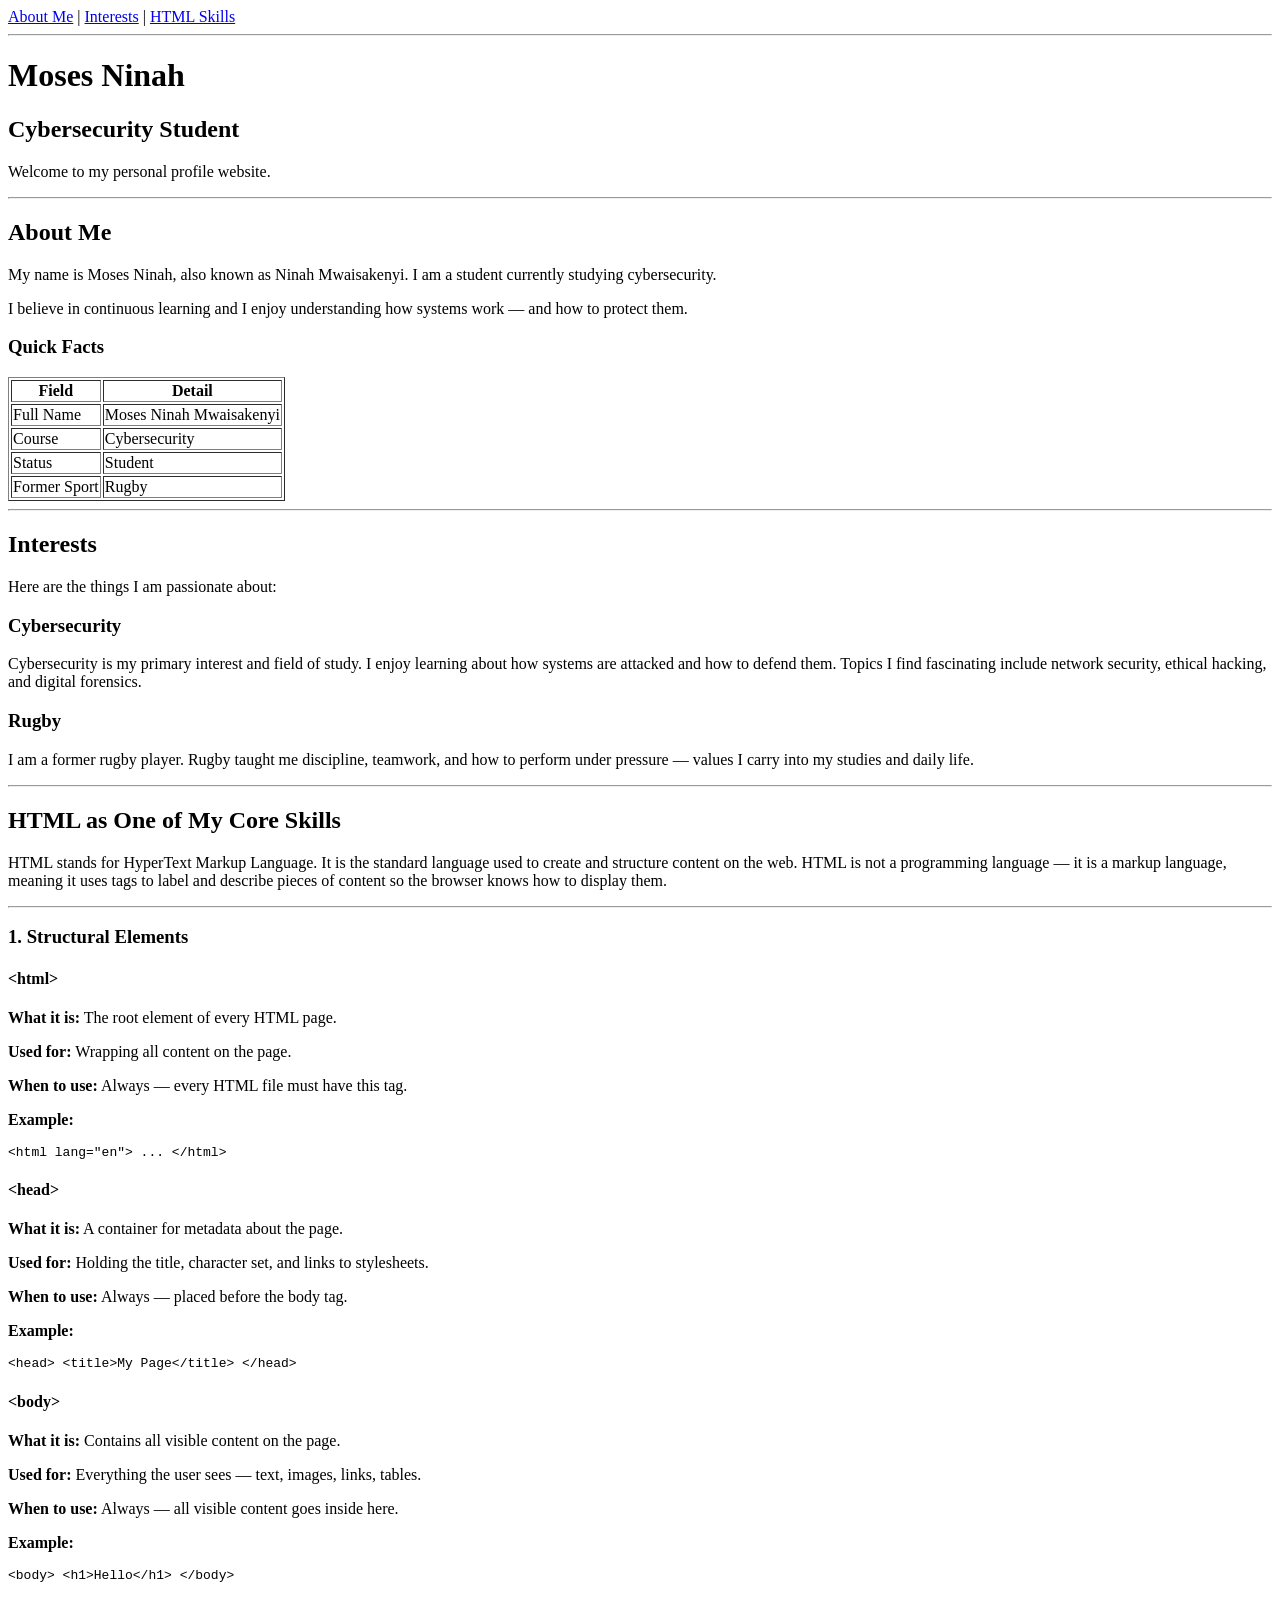
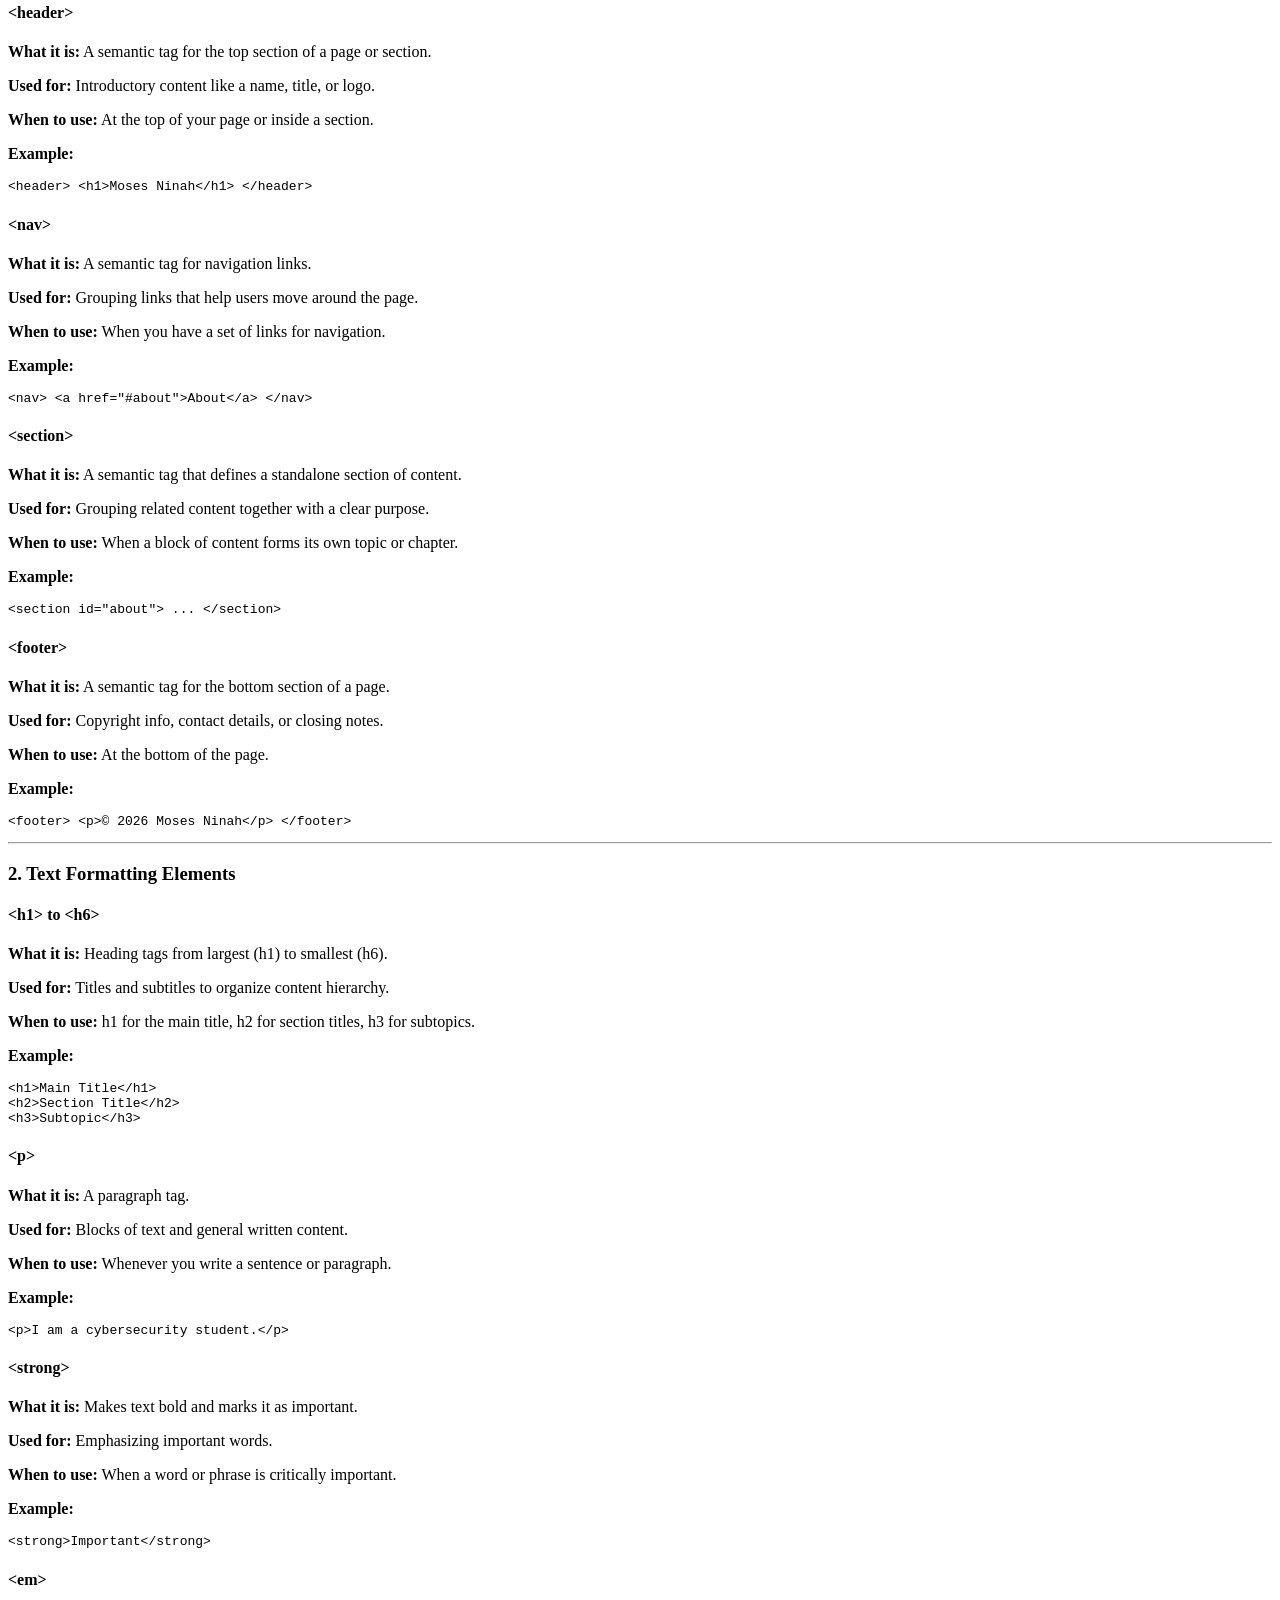
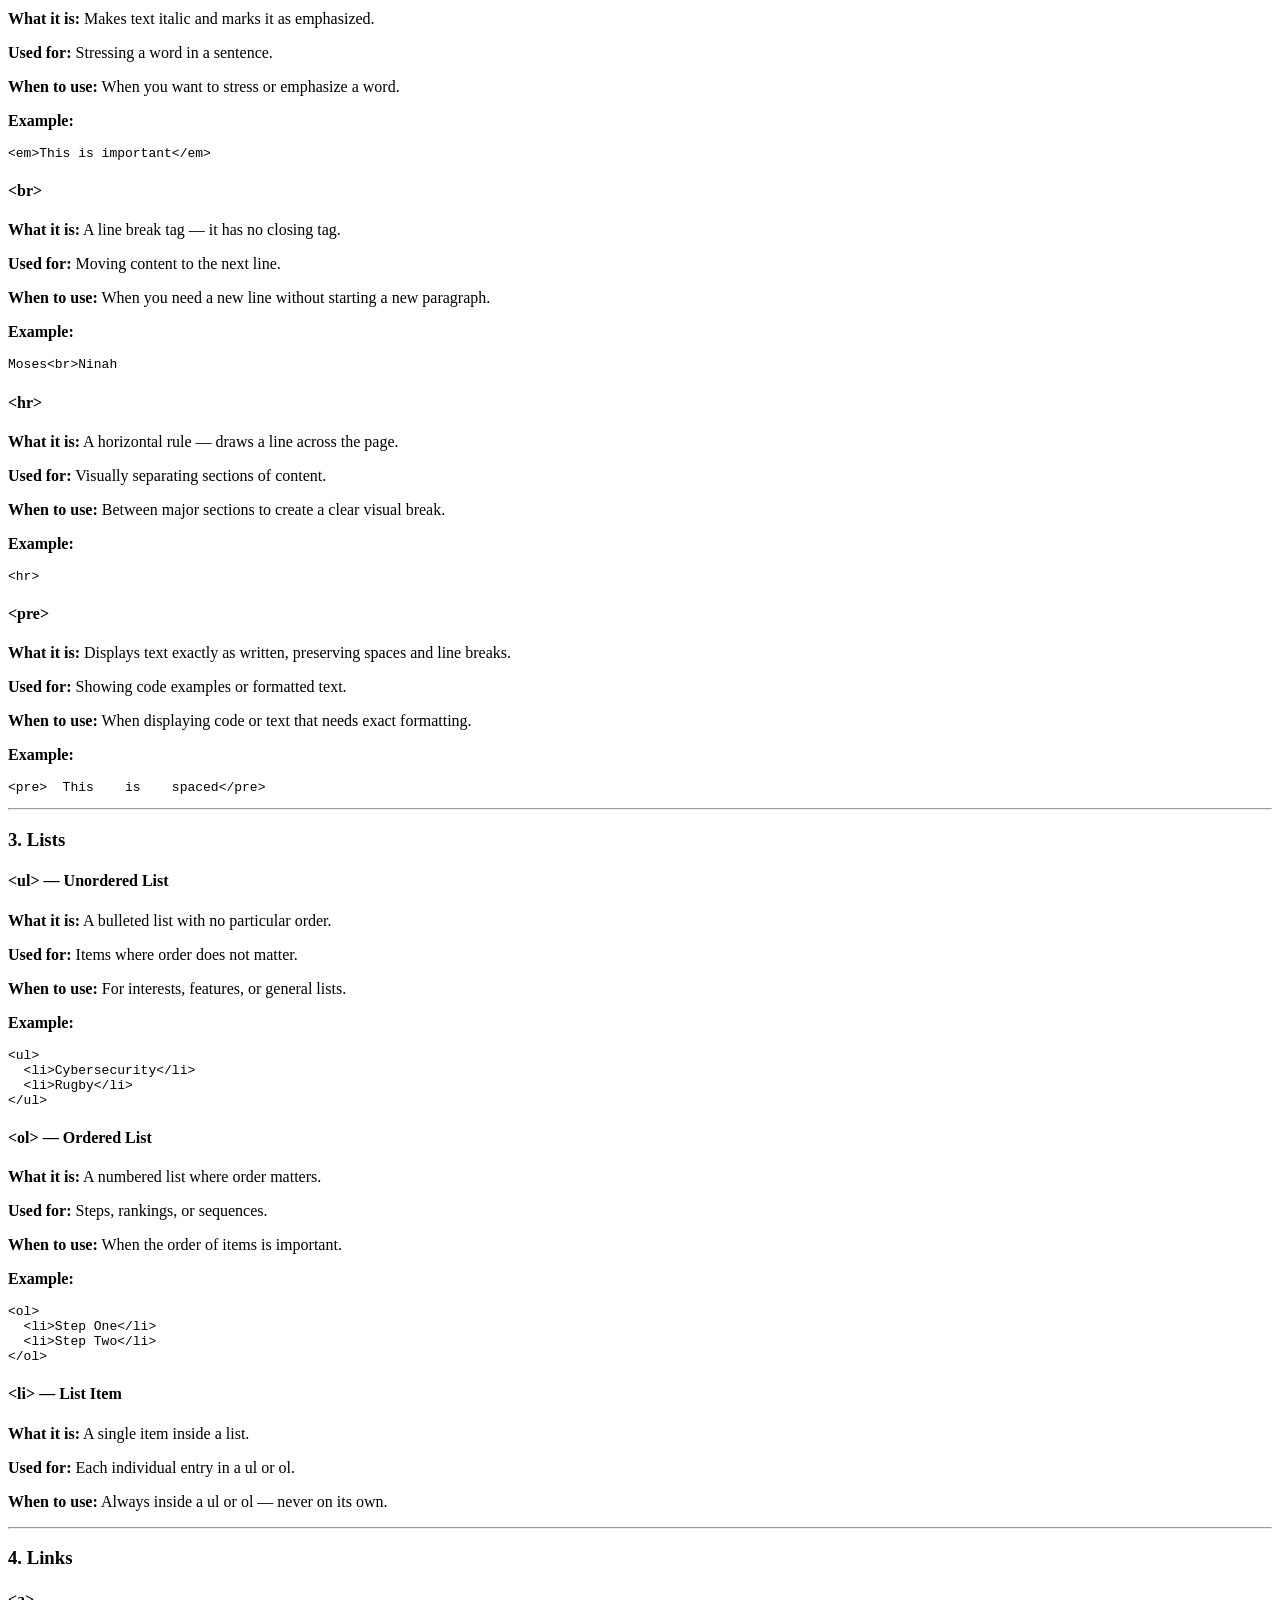
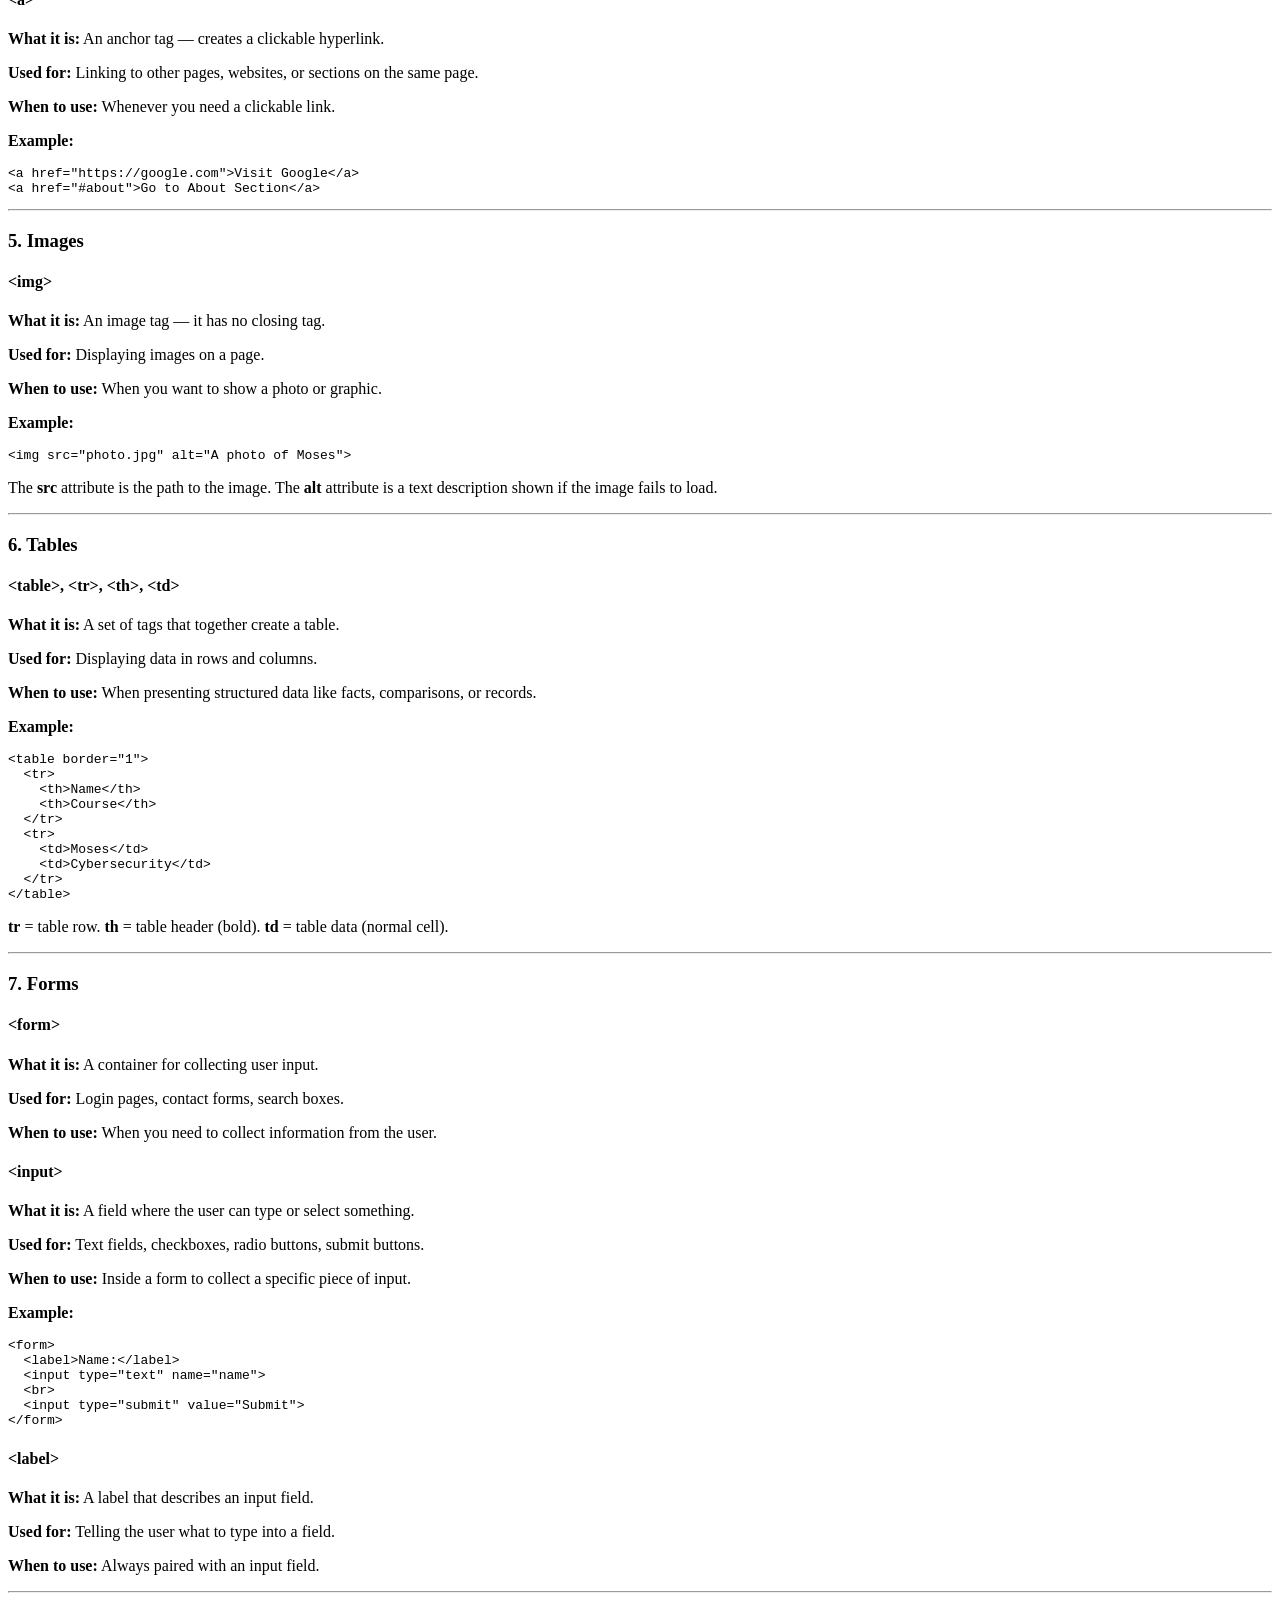
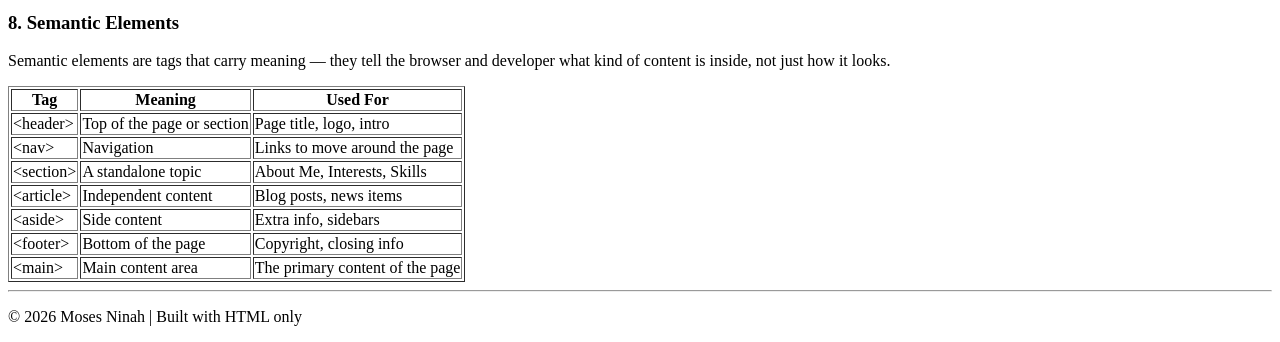
<file: index.html>
<!DOCTYPE html>
<html lang="en">

<head>
  <meta charset="UTF-8">
  <meta name="viewport" content="width=device-width, initial-scale=1.0">
  <title>Moses Ninah | Profile</title>
</head>

<body>

  <!-- NAVIGATION -->
  <nav>
    <a href="#about">About Me</a> |
    <a href="#interests">Interests</a> |
    <a href="#skills">HTML Skills</a>
  </nav>

  <hr>

  <!-- HERO -->
  <header>
    <h1>Moses Ninah</h1>
    <h2>Cybersecurity Student</h2>
    <p>Welcome to my personal profile website.</p>
  </header>

  <hr>

  <!-- ABOUT ME -->
  <section id="about">
    <h2>About Me</h2>
    <p>
      My name is Moses Ninah, also known as Ninah Mwaisakenyi.
      I am a student currently studying cybersecurity.
    </p>
    <p>
      I believe in continuous learning and I enjoy understanding
      how systems work — and how to protect them.
    </p>

    <h3>Quick Facts</h3>
    <table border="1">
      <tr>
        <th>Field</th>
        <th>Detail</th>
      </tr>
      <tr>
        <td>Full Name</td>
        <td>Moses Ninah Mwaisakenyi</td>
      </tr>
      <tr>
        <td>Course</td>
        <td>Cybersecurity</td>
      </tr>
      <tr>
        <td>Status</td>
        <td>Student</td>
      </tr>
      <tr>
        <td>Former Sport</td>
        <td>Rugby</td>
      </tr>
    </table>
  </section>

  <hr>

  <!-- INTERESTS -->
  <section id="interests">
    <h2>Interests</h2>
    <p>Here are the things I am passionate about:</p>

    <h3>Cybersecurity</h3>
    <p>
      Cybersecurity is my primary interest and field of study.
      I enjoy learning about how systems are attacked and how to
      defend them. Topics I find fascinating include network security,
      ethical hacking, and digital forensics.
    </p>

    <h3>Rugby</h3>
    <p>
      I am a former rugby player. Rugby taught me discipline,
      teamwork, and how to perform under pressure — values I
      carry into my studies and daily life.
    </p>
  </section>

  <hr>

  <!-- HTML SKILLS DOCUMENTATION -->
  <section id="skills">
    <h2>HTML as One of My Core Skills</h2>
    <p>
      HTML stands for HyperText Markup Language. It is the standard
      language used to create and structure content on the web.
      HTML is not a programming language — it is a markup language,
      meaning it uses tags to label and describe pieces of content
      so the browser knows how to display them.
    </p>

    <hr>

    <h3>1. Structural Elements</h3>

    <h4>&lt;html&gt;</h4>
    <p><strong>What it is:</strong> The root element of every HTML page.</p>
    <p><strong>Used for:</strong> Wrapping all content on the page.</p>
    <p><strong>When to use:</strong> Always — every HTML file must have this tag.</p>
    <p><strong>Example:</strong></p>
    <pre>&lt;html lang="en"&gt; ... &lt;/html&gt;</pre>

    <h4>&lt;head&gt;</h4>
    <p><strong>What it is:</strong> A container for metadata about the page.</p>
    <p><strong>Used for:</strong> Holding the title, character set, and links to stylesheets.</p>
    <p><strong>When to use:</strong> Always — placed before the body tag.</p>
    <p><strong>Example:</strong></p>
    <pre>&lt;head&gt; &lt;title&gt;My Page&lt;/title&gt; &lt;/head&gt;</pre>

    <h4>&lt;body&gt;</h4>
    <p><strong>What it is:</strong> Contains all visible content on the page.</p>
    <p><strong>Used for:</strong> Everything the user sees — text, images, links, tables.</p>
    <p><strong>When to use:</strong> Always — all visible content goes inside here.</p>
    <p><strong>Example:</strong></p>
    <pre>&lt;body&gt; &lt;h1&gt;Hello&lt;/h1&gt; &lt;/body&gt;</pre>

    <h4>&lt;header&gt;</h4>
    <p><strong>What it is:</strong> A semantic tag for the top section of a page or section.</p>
    <p><strong>Used for:</strong> Introductory content like a name, title, or logo.</p>
    <p><strong>When to use:</strong> At the top of your page or inside a section.</p>
    <p><strong>Example:</strong></p>
    <pre>&lt;header&gt; &lt;h1&gt;Moses Ninah&lt;/h1&gt; &lt;/header&gt;</pre>

    <h4>&lt;nav&gt;</h4>
    <p><strong>What it is:</strong> A semantic tag for navigation links.</p>
    <p><strong>Used for:</strong> Grouping links that help users move around the page.</p>
    <p><strong>When to use:</strong> When you have a set of links for navigation.</p>
    <p><strong>Example:</strong></p>
    <pre>&lt;nav&gt; &lt;a href="#about"&gt;About&lt;/a&gt; &lt;/nav&gt;</pre>

    <h4>&lt;section&gt;</h4>
    <p><strong>What it is:</strong> A semantic tag that defines a standalone section of content.</p>
    <p><strong>Used for:</strong> Grouping related content together with a clear purpose.</p>
    <p><strong>When to use:</strong> When a block of content forms its own topic or chapter.</p>
    <p><strong>Example:</strong></p>
    <pre>&lt;section id="about"&gt; ... &lt;/section&gt;</pre>

    <h4>&lt;footer&gt;</h4>
    <p><strong>What it is:</strong> A semantic tag for the bottom section of a page.</p>
    <p><strong>Used for:</strong> Copyright info, contact details, or closing notes.</p>
    <p><strong>When to use:</strong> At the bottom of the page.</p>
    <p><strong>Example:</strong></p>
    <pre>&lt;footer&gt; &lt;p&gt;© 2026 Moses Ninah&lt;/p&gt; &lt;/footer&gt;</pre>

    <hr>

    <h3>2. Text Formatting Elements</h3>

    <h4>&lt;h1&gt; to &lt;h6&gt;</h4>
    <p><strong>What it is:</strong> Heading tags from largest (h1) to smallest (h6).</p>
    <p><strong>Used for:</strong> Titles and subtitles to organize content hierarchy.</p>
    <p><strong>When to use:</strong> h1 for the main title, h2 for section titles, h3 for subtopics.</p>
    <p><strong>Example:</strong></p>
    <pre>&lt;h1&gt;Main Title&lt;/h1&gt;
&lt;h2&gt;Section Title&lt;/h2&gt;
&lt;h3&gt;Subtopic&lt;/h3&gt;</pre>

    <h4>&lt;p&gt;</h4>
    <p><strong>What it is:</strong> A paragraph tag.</p>
    <p><strong>Used for:</strong> Blocks of text and general written content.</p>
    <p><strong>When to use:</strong> Whenever you write a sentence or paragraph.</p>
    <p><strong>Example:</strong></p>
    <pre>&lt;p&gt;I am a cybersecurity student.&lt;/p&gt;</pre>

    <h4>&lt;strong&gt;</h4>
    <p><strong>What it is:</strong> Makes text bold and marks it as important.</p>
    <p><strong>Used for:</strong> Emphasizing important words.</p>
    <p><strong>When to use:</strong> When a word or phrase is critically important.</p>
    <p><strong>Example:</strong></p>
    <pre>&lt;strong&gt;Important&lt;/strong&gt;</pre>

    <h4>&lt;em&gt;</h4>
    <p><strong>What it is:</strong> Makes text italic and marks it as emphasized.</p>
    <p><strong>Used for:</strong> Stressing a word in a sentence.</p>
    <p><strong>When to use:</strong> When you want to stress or emphasize a word.</p>
    <p><strong>Example:</strong></p>
    <pre>&lt;em&gt;This is important&lt;/em&gt;</pre>

    <h4>&lt;br&gt;</h4>
    <p><strong>What it is:</strong> A line break tag — it has no closing tag.</p>
    <p><strong>Used for:</strong> Moving content to the next line.</p>
    <p><strong>When to use:</strong> When you need a new line without starting a new paragraph.</p>
    <p><strong>Example:</strong></p>
    <pre>Moses&lt;br&gt;Ninah</pre>

    <h4>&lt;hr&gt;</h4>
    <p><strong>What it is:</strong> A horizontal rule — draws a line across the page.</p>
    <p><strong>Used for:</strong> Visually separating sections of content.</p>
    <p><strong>When to use:</strong> Between major sections to create a clear visual break.</p>
    <p><strong>Example:</strong></p>
    <pre>&lt;hr&gt;</pre>

    <h4>&lt;pre&gt;</h4>
    <p><strong>What it is:</strong> Displays text exactly as written, preserving spaces and line breaks.</p>
    <p><strong>Used for:</strong> Showing code examples or formatted text.</p>
    <p><strong>When to use:</strong> When displaying code or text that needs exact formatting.</p>
    <p><strong>Example:</strong></p>
    <pre>&lt;pre&gt;  This    is    spaced&lt;/pre&gt;</pre>

    <hr>

    <h3>3. Lists</h3>

    <h4>&lt;ul&gt; — Unordered List</h4>
    <p><strong>What it is:</strong> A bulleted list with no particular order.</p>
    <p><strong>Used for:</strong> Items where order does not matter.</p>
    <p><strong>When to use:</strong> For interests, features, or general lists.</p>
    <p><strong>Example:</strong></p>
    <pre>&lt;ul&gt;
  &lt;li&gt;Cybersecurity&lt;/li&gt;
  &lt;li&gt;Rugby&lt;/li&gt;
&lt;/ul&gt;</pre>

    <h4>&lt;ol&gt; — Ordered List</h4>
    <p><strong>What it is:</strong> A numbered list where order matters.</p>
    <p><strong>Used for:</strong> Steps, rankings, or sequences.</p>
    <p><strong>When to use:</strong> When the order of items is important.</p>
    <p><strong>Example:</strong></p>
    <pre>&lt;ol&gt;
  &lt;li&gt;Step One&lt;/li&gt;
  &lt;li&gt;Step Two&lt;/li&gt;
&lt;/ol&gt;</pre>

    <h4>&lt;li&gt; — List Item</h4>
    <p><strong>What it is:</strong> A single item inside a list.</p>
    <p><strong>Used for:</strong> Each individual entry in a ul or ol.</p>
    <p><strong>When to use:</strong> Always inside a ul or ol — never on its own.</p>

    <hr>

    <h3>4. Links</h3>

    <h4>&lt;a&gt;</h4>
    <p><strong>What it is:</strong> An anchor tag — creates a clickable hyperlink.</p>
    <p><strong>Used for:</strong> Linking to other pages, websites, or sections on the same page.</p>
    <p><strong>When to use:</strong> Whenever you need a clickable link.</p>
    <p><strong>Example:</strong></p>
    <pre>&lt;a href="https://google.com"&gt;Visit Google&lt;/a&gt;
&lt;a href="#about"&gt;Go to About Section&lt;/a&gt;</pre>

    <hr>

    <h3>5. Images</h3>

    <h4>&lt;img&gt;</h4>
    <p><strong>What it is:</strong> An image tag — it has no closing tag.</p>
    <p><strong>Used for:</strong> Displaying images on a page.</p>
    <p><strong>When to use:</strong> When you want to show a photo or graphic.</p>
    <p><strong>Example:</strong></p>
    <pre>&lt;img src="photo.jpg" alt="A photo of Moses"&gt;</pre>
    <p>The <strong>src</strong> attribute is the path to the image. The <strong>alt</strong> attribute is a text description shown if the image fails to load.</p>

    <hr>

    <h3>6. Tables</h3>

    <h4>&lt;table&gt;, &lt;tr&gt;, &lt;th&gt;, &lt;td&gt;</h4>
    <p><strong>What it is:</strong> A set of tags that together create a table.</p>
    <p><strong>Used for:</strong> Displaying data in rows and columns.</p>
    <p><strong>When to use:</strong> When presenting structured data like facts, comparisons, or records.</p>
    <p><strong>Example:</strong></p>
    <pre>&lt;table border="1"&gt;
  &lt;tr&gt;
    &lt;th&gt;Name&lt;/th&gt;
    &lt;th&gt;Course&lt;/th&gt;
  &lt;/tr&gt;
  &lt;tr&gt;
    &lt;td&gt;Moses&lt;/td&gt;
    &lt;td&gt;Cybersecurity&lt;/td&gt;
  &lt;/tr&gt;
&lt;/table&gt;</pre>
    <p><strong>tr</strong> = table row. <strong>th</strong> = table header (bold). <strong>td</strong> = table data (normal cell).</p>

    <hr>

    <h3>7. Forms</h3>

    <h4>&lt;form&gt;</h4>
    <p><strong>What it is:</strong> A container for collecting user input.</p>
    <p><strong>Used for:</strong> Login pages, contact forms, search boxes.</p>
    <p><strong>When to use:</strong> When you need to collect information from the user.</p>

    <h4>&lt;input&gt;</h4>
    <p><strong>What it is:</strong> A field where the user can type or select something.</p>
    <p><strong>Used for:</strong> Text fields, checkboxes, radio buttons, submit buttons.</p>
    <p><strong>When to use:</strong> Inside a form to collect a specific piece of input.</p>
    <p><strong>Example:</strong></p>
    <pre>&lt;form&gt;
  &lt;label&gt;Name:&lt;/label&gt;
  &lt;input type="text" name="name"&gt;
  &lt;br&gt;
  &lt;input type="submit" value="Submit"&gt;
&lt;/form&gt;</pre>

    <h4>&lt;label&gt;</h4>
    <p><strong>What it is:</strong> A label that describes an input field.</p>
    <p><strong>Used for:</strong> Telling the user what to type into a field.</p>
    <p><strong>When to use:</strong> Always paired with an input field.</p>

    <hr>

    <h3>8. Semantic Elements</h3>
    <p>
      Semantic elements are tags that carry meaning — they tell the browser
      and developer what kind of content is inside, not just how it looks.
    </p>

    <table border="1">
      <tr>
        <th>Tag</th>
        <th>Meaning</th>
        <th>Used For</th>
      </tr>
      <tr>
        <td>&lt;header&gt;</td>
        <td>Top of the page or section</td>
        <td>Page title, logo, intro</td>
      </tr>
      <tr>
        <td>&lt;nav&gt;</td>
        <td>Navigation</td>
        <td>Links to move around the page</td>
      </tr>
      <tr>
        <td>&lt;section&gt;</td>
        <td>A standalone topic</td>
        <td>About Me, Interests, Skills</td>
      </tr>
      <tr>
        <td>&lt;article&gt;</td>
        <td>Independent content</td>
        <td>Blog posts, news items</td>
      </tr>
      <tr>
        <td>&lt;aside&gt;</td>
        <td>Side content</td>
        <td>Extra info, sidebars</td>
      </tr>
      <tr>
        <td>&lt;footer&gt;</td>
        <td>Bottom of the page</td>
        <td>Copyright, closing info</td>
      </tr>
      <tr>
        <td>&lt;main&gt;</td>
        <td>Main content area</td>
        <td>The primary content of the page</td>
      </tr>
    </table>

  </section>

  <hr>

  <!-- FOOTER -->
  <footer>
    <p>© 2026 Moses Ninah | Built with HTML only</p>
  </footer>

</body>
</html>
</file>
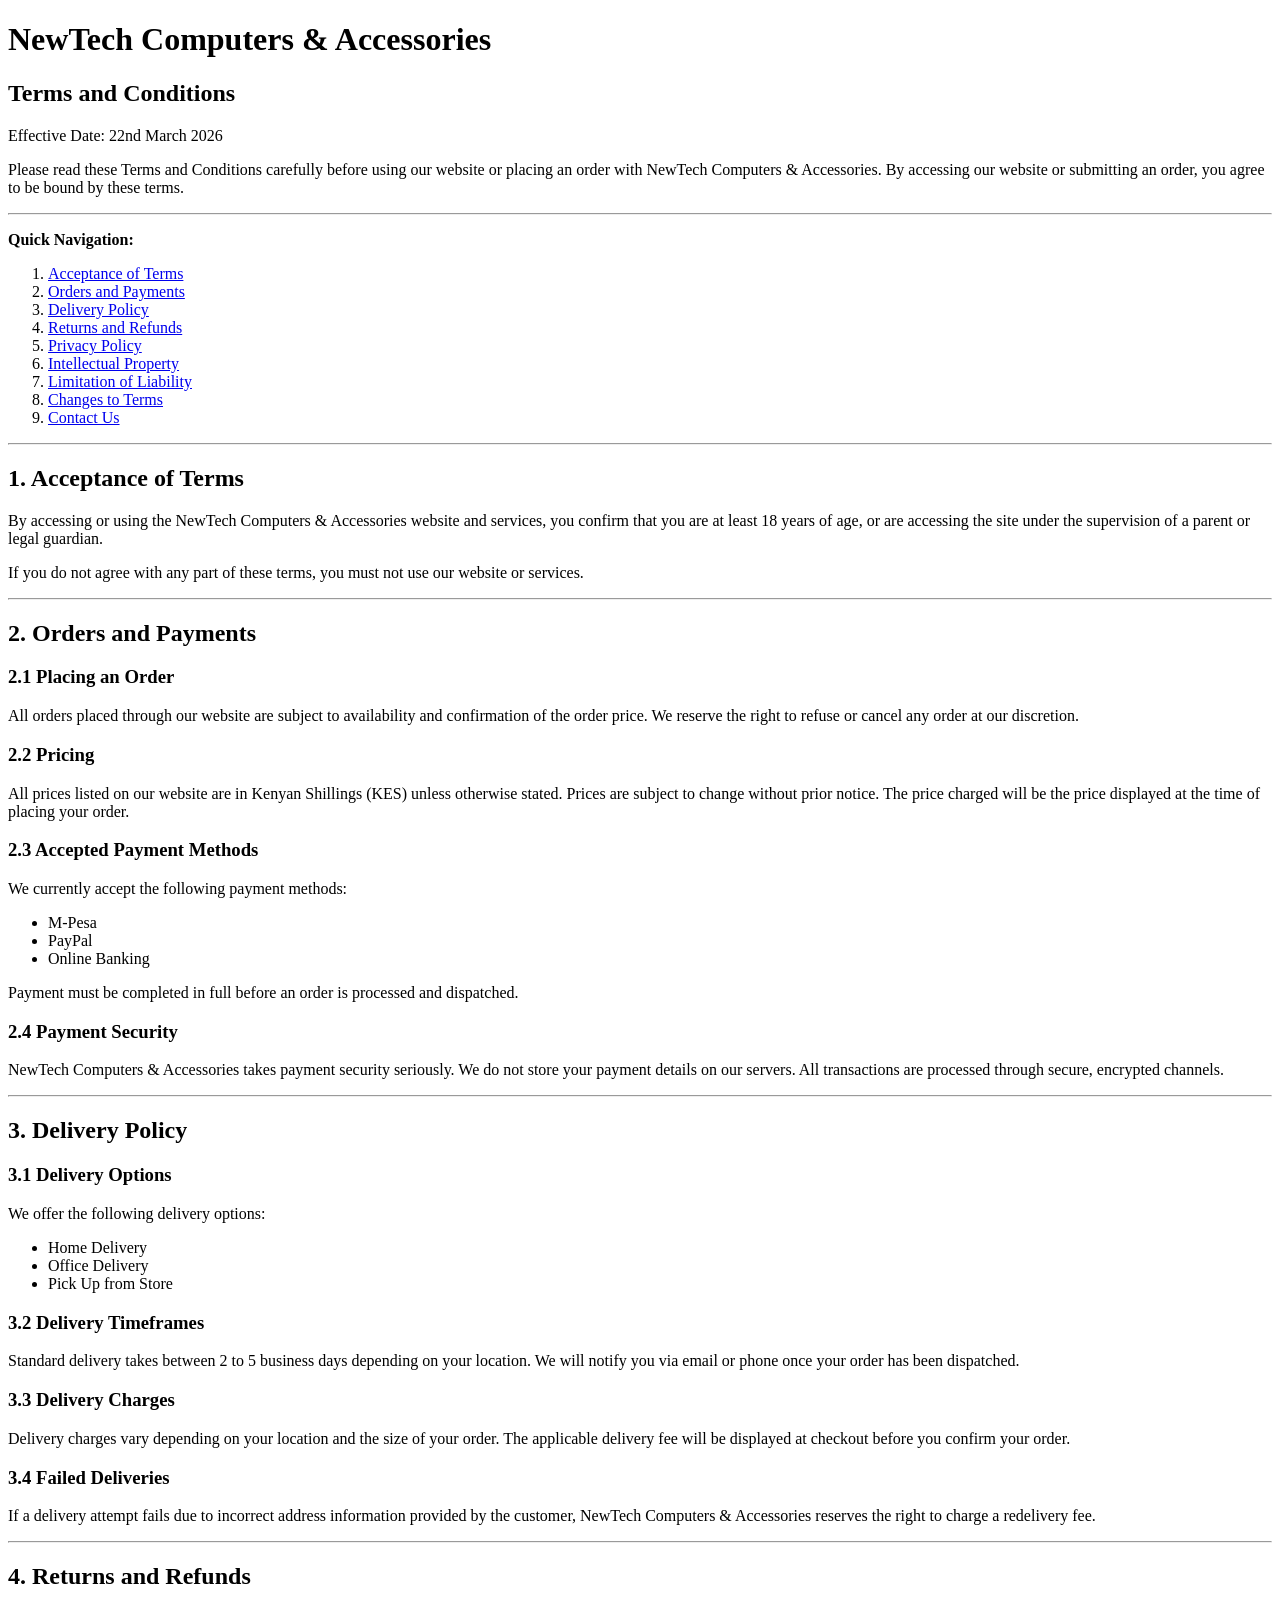
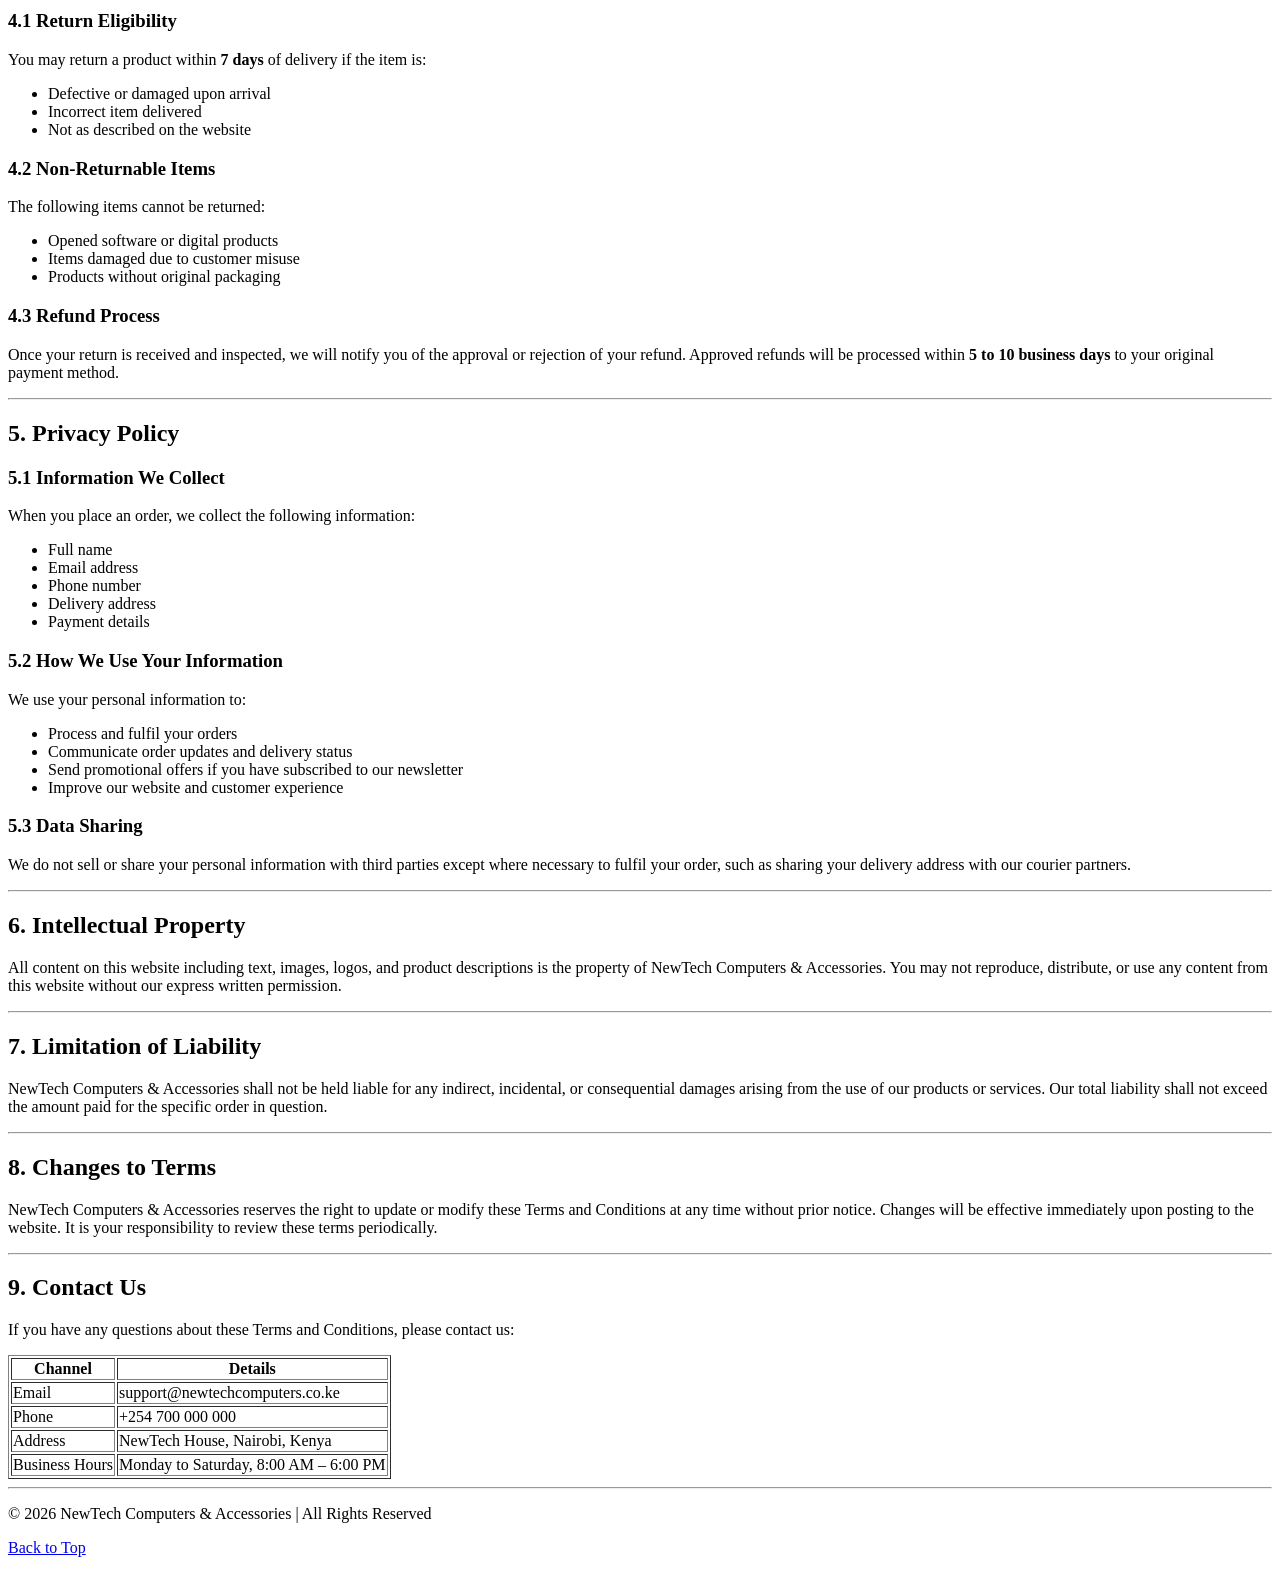
<file: conditions/index.html>
<!DOCTYPE html>
<html lang="en">

<head>
  <meta charset="UTF-8">
  <meta name="viewport" content="width=device-width, initial-scale=1.0">
  <title>Terms and Conditions | NewTech Computers &amp; Accessories</title>
</head>

<body>

  <header>
    <h1>NewTech Computers &amp; Accessories</h1>
    <h2>Terms and Conditions</h2>
    <p>Effective Date: 22nd March 2026</p>
    <p>
      Please read these Terms and Conditions carefully before using our
      website or placing an order with NewTech Computers &amp; Accessories.
      By accessing our website or submitting an order, you agree to be
      bound by these terms.
    </p>
  </header>

  <hr>

  <nav>
    <p><strong>Quick Navigation:</strong></p>
    <ol>
      <li><a href="#acceptance">Acceptance of Terms</a></li>
      <li><a href="#orders">Orders and Payments</a></li>
      <li><a href="#delivery">Delivery Policy</a></li>
      <li><a href="#returns">Returns and Refunds</a></li>
      <li><a href="#privacy">Privacy Policy</a></li>
      <li><a href="#intellectual">Intellectual Property</a></li>
      <li><a href="#liability">Limitation of Liability</a></li>
      <li><a href="#changes">Changes to Terms</a></li>
      <li><a href="#contact">Contact Us</a></li>
    </ol>
  </nav>

  <hr>

  <main>

    <!-- SECTION 1 -->
    <section id="acceptance">
      <h2>1. Acceptance of Terms</h2>
      <p>
        By accessing or using the NewTech Computers &amp; Accessories website
        and services, you confirm that you are at least 18 years of age, or
        are accessing the site under the supervision of a parent or legal guardian.
      </p>
      <p>
        If you do not agree with any part of these terms, you must not use
        our website or services.
      </p>
    </section>

    <hr>

    <!-- SECTION 2 -->
    <section id="orders">
      <h2>2. Orders and Payments</h2>

      <h3>2.1 Placing an Order</h3>
      <p>
        All orders placed through our website are subject to availability
        and confirmation of the order price. We reserve the right to refuse
        or cancel any order at our discretion.
      </p>

      <h3>2.2 Pricing</h3>
      <p>
        All prices listed on our website are in Kenyan Shillings (KES) unless
        otherwise stated. Prices are subject to change without prior notice.
        The price charged will be the price displayed at the time of placing
        your order.
      </p>

      <h3>2.3 Accepted Payment Methods</h3>
      <p>We currently accept the following payment methods:</p>
      <ul>
        <li>M-Pesa</li>
        <li>PayPal</li>
        <li>Online Banking</li>
      </ul>
      <p>
        Payment must be completed in full before an order is processed
        and dispatched.
      </p>

      <h3>2.4 Payment Security</h3>
      <p>
        NewTech Computers &amp; Accessories takes payment security seriously.
        We do not store your payment details on our servers. All transactions
        are processed through secure, encrypted channels.
      </p>
    </section>

    <hr>

    <!-- SECTION 3 -->
    <section id="delivery">
      <h2>3. Delivery Policy</h2>

      <h3>3.1 Delivery Options</h3>
      <p>We offer the following delivery options:</p>
      <ul>
        <li>Home Delivery</li>
        <li>Office Delivery</li>
        <li>Pick Up from Store</li>
      </ul>

      <h3>3.2 Delivery Timeframes</h3>
      <p>
        Standard delivery takes between 2 to 5 business days depending
        on your location. We will notify you via email or phone once
        your order has been dispatched.
      </p>

      <h3>3.3 Delivery Charges</h3>
      <p>
        Delivery charges vary depending on your location and the size
        of your order. The applicable delivery fee will be displayed
        at checkout before you confirm your order.
      </p>

      <h3>3.4 Failed Deliveries</h3>
      <p>
        If a delivery attempt fails due to incorrect address information
        provided by the customer, NewTech Computers &amp; Accessories
        reserves the right to charge a redelivery fee.
      </p>
    </section>

    <hr>

    <!-- SECTION 4 -->
    <section id="returns">
      <h2>4. Returns and Refunds</h2>

      <h3>4.1 Return Eligibility</h3>
      <p>
        You may return a product within <strong>7 days</strong> of delivery
        if the item is:
      </p>
      <ul>
        <li>Defective or damaged upon arrival</li>
        <li>Incorrect item delivered</li>
        <li>Not as described on the website</li>
      </ul>

      <h3>4.2 Non-Returnable Items</h3>
      <p>The following items cannot be returned:</p>
      <ul>
        <li>Opened software or digital products</li>
        <li>Items damaged due to customer misuse</li>
        <li>Products without original packaging</li>
      </ul>

      <h3>4.3 Refund Process</h3>
      <p>
        Once your return is received and inspected, we will notify you
        of the approval or rejection of your refund. Approved refunds
        will be processed within <strong>5 to 10 business days</strong>
        to your original payment method.
      </p>
    </section>

    <hr>

    <!-- SECTION 5 -->
    <section id="privacy">
      <h2>5. Privacy Policy</h2>

      <h3>5.1 Information We Collect</h3>
      <p>When you place an order, we collect the following information:</p>
      <ul>
        <li>Full name</li>
        <li>Email address</li>
        <li>Phone number</li>
        <li>Delivery address</li>
        <li>Payment details</li>
      </ul>

      <h3>5.2 How We Use Your Information</h3>
      <p>We use your personal information to:</p>
      <ul>
        <li>Process and fulfil your orders</li>
        <li>Communicate order updates and delivery status</li>
        <li>Send promotional offers if you have subscribed to our newsletter</li>
        <li>Improve our website and customer experience</li>
      </ul>

      <h3>5.3 Data Sharing</h3>
      <p>
        We do not sell or share your personal information with third parties
        except where necessary to fulfil your order, such as sharing your
        delivery address with our courier partners.
      </p>
    </section>

    <hr>

    <!-- SECTION 6 -->
    <section id="intellectual">
      <h2>6. Intellectual Property</h2>
      <p>
        All content on this website including text, images, logos, and
        product descriptions is the property of NewTech Computers &amp;
        Accessories. You may not reproduce, distribute, or use any content
        from this website without our express written permission.
      </p>
    </section>

    <hr>

    <!-- SECTION 7 -->
    <section id="liability">
      <h2>7. Limitation of Liability</h2>
      <p>
        NewTech Computers &amp; Accessories shall not be held liable for
        any indirect, incidental, or consequential damages arising from
        the use of our products or services. Our total liability shall
        not exceed the amount paid for the specific order in question.
      </p>
    </section>

    <hr>

    <!-- SECTION 8 -->
    <section id="changes">
      <h2>8. Changes to Terms</h2>
      <p>
        NewTech Computers &amp; Accessories reserves the right to update
        or modify these Terms and Conditions at any time without prior
        notice. Changes will be effective immediately upon posting to
        the website. It is your responsibility to review these terms
        periodically.
      </p>
    </section>

    <hr>

    <!-- SECTION 9 -->
    <section id="contact">
      <h2>9. Contact Us</h2>
      <p>If you have any questions about these Terms and Conditions, please contact us:</p>

      <table border="1">
        <tr>
          <th>Channel</th>
          <th>Details</th>
        </tr>
        <tr>
          <td>Email</td>
          <td>support@newtechcomputers.co.ke</td>
        </tr>
        <tr>
          <td>Phone</td>
          <td>+254 700 000 000</td>
        </tr>
        <tr>
          <td>Address</td>
          <td>NewTech House, Nairobi, Kenya</td>
        </tr>
        <tr>
          <td>Business Hours</td>
          <td>Monday to Saturday, 8:00 AM – 6:00 PM</td>
        </tr>
      </table>
    </section>

  </main>

  <hr>

  <footer>
    <p>&copy; 2026 NewTech Computers &amp; Accessories | All Rights Reserved</p>
    <p>
      <a href="#acceptance">Back to Top</a>
    </p>
  </footer>

</body>
</html>
</file>
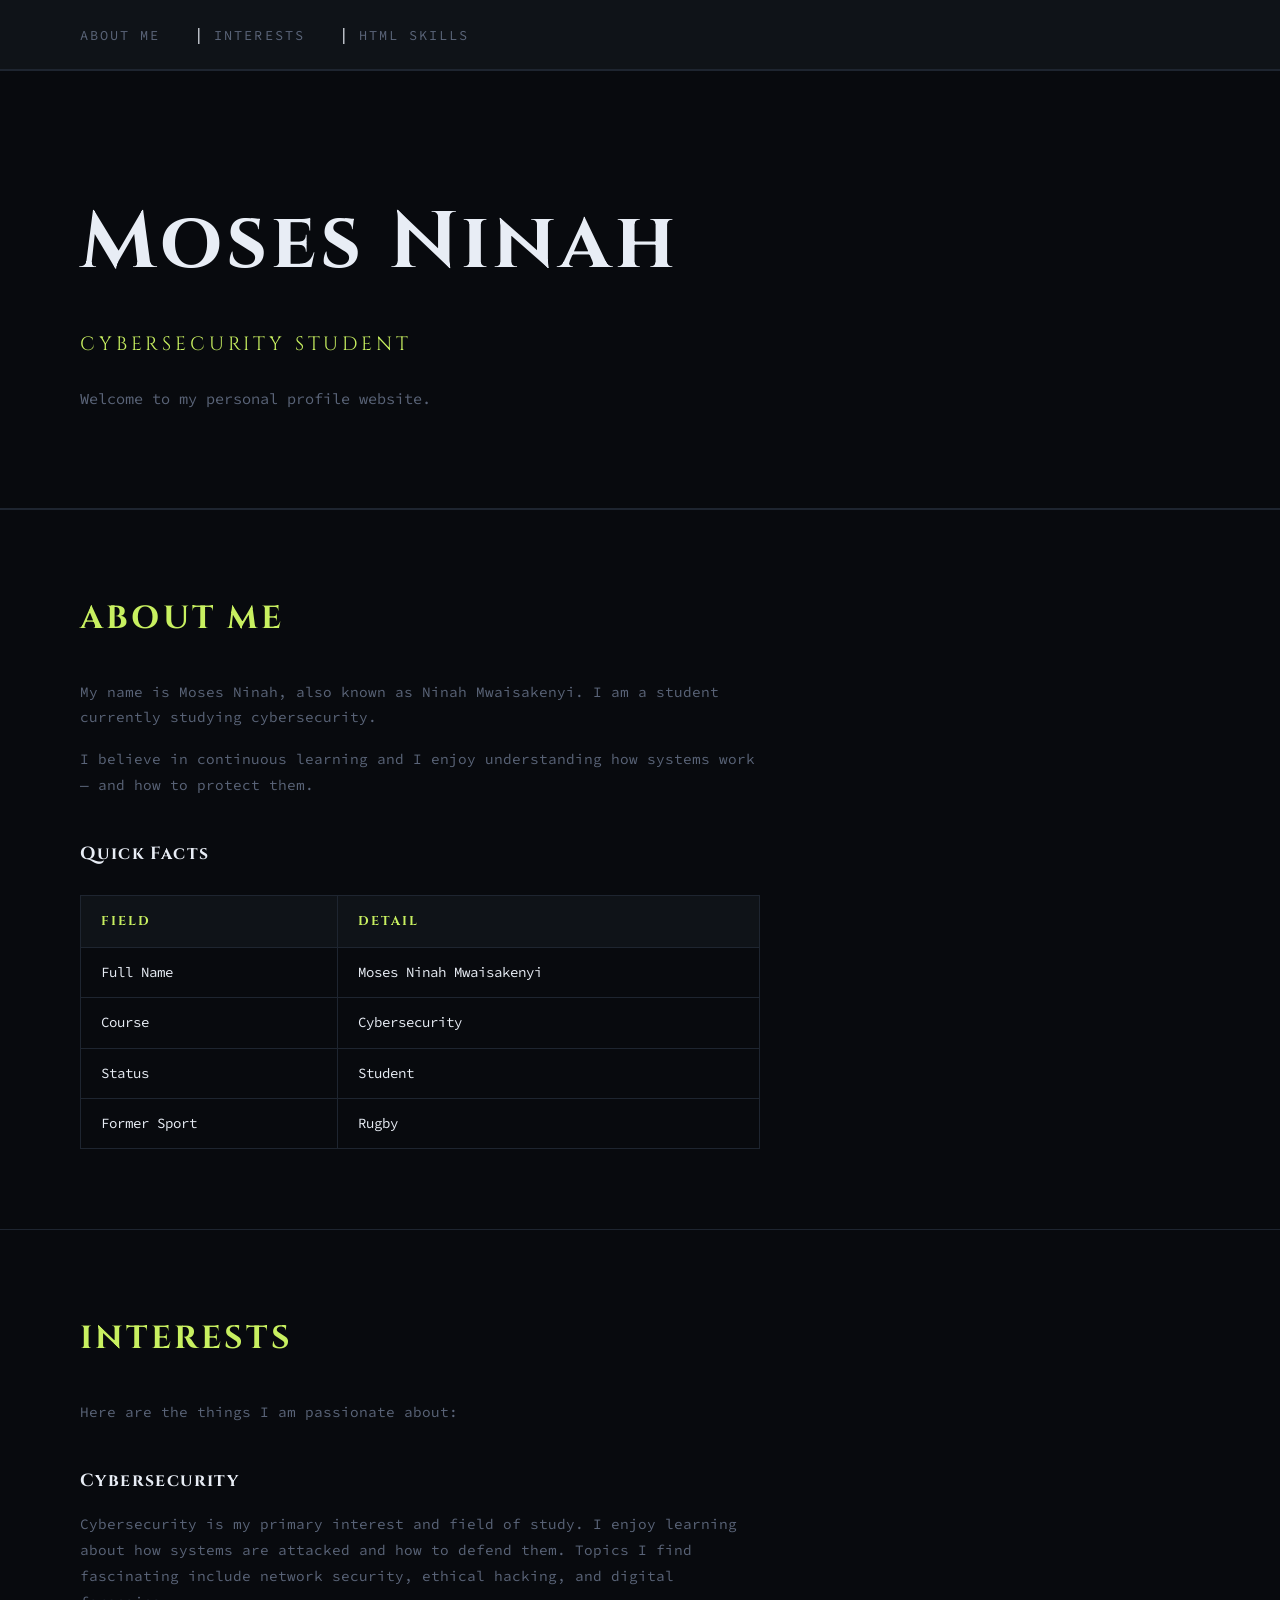
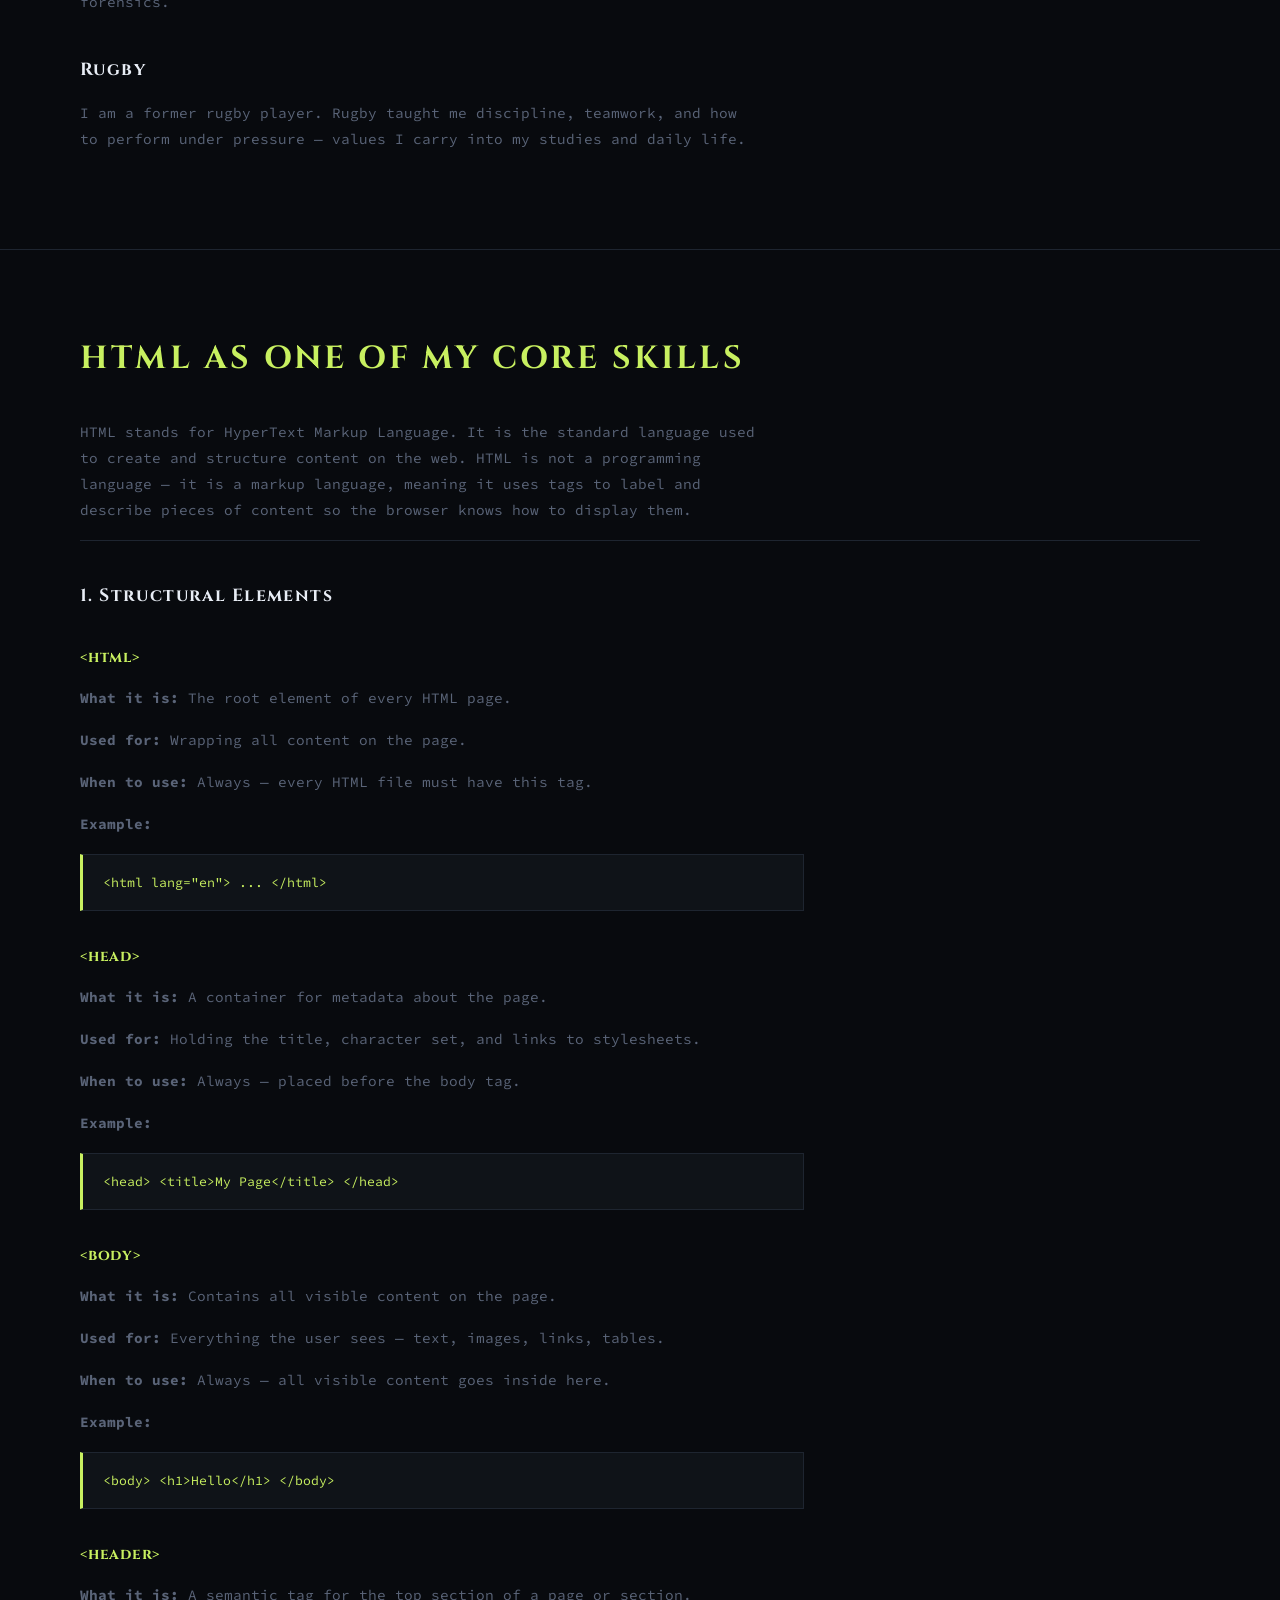
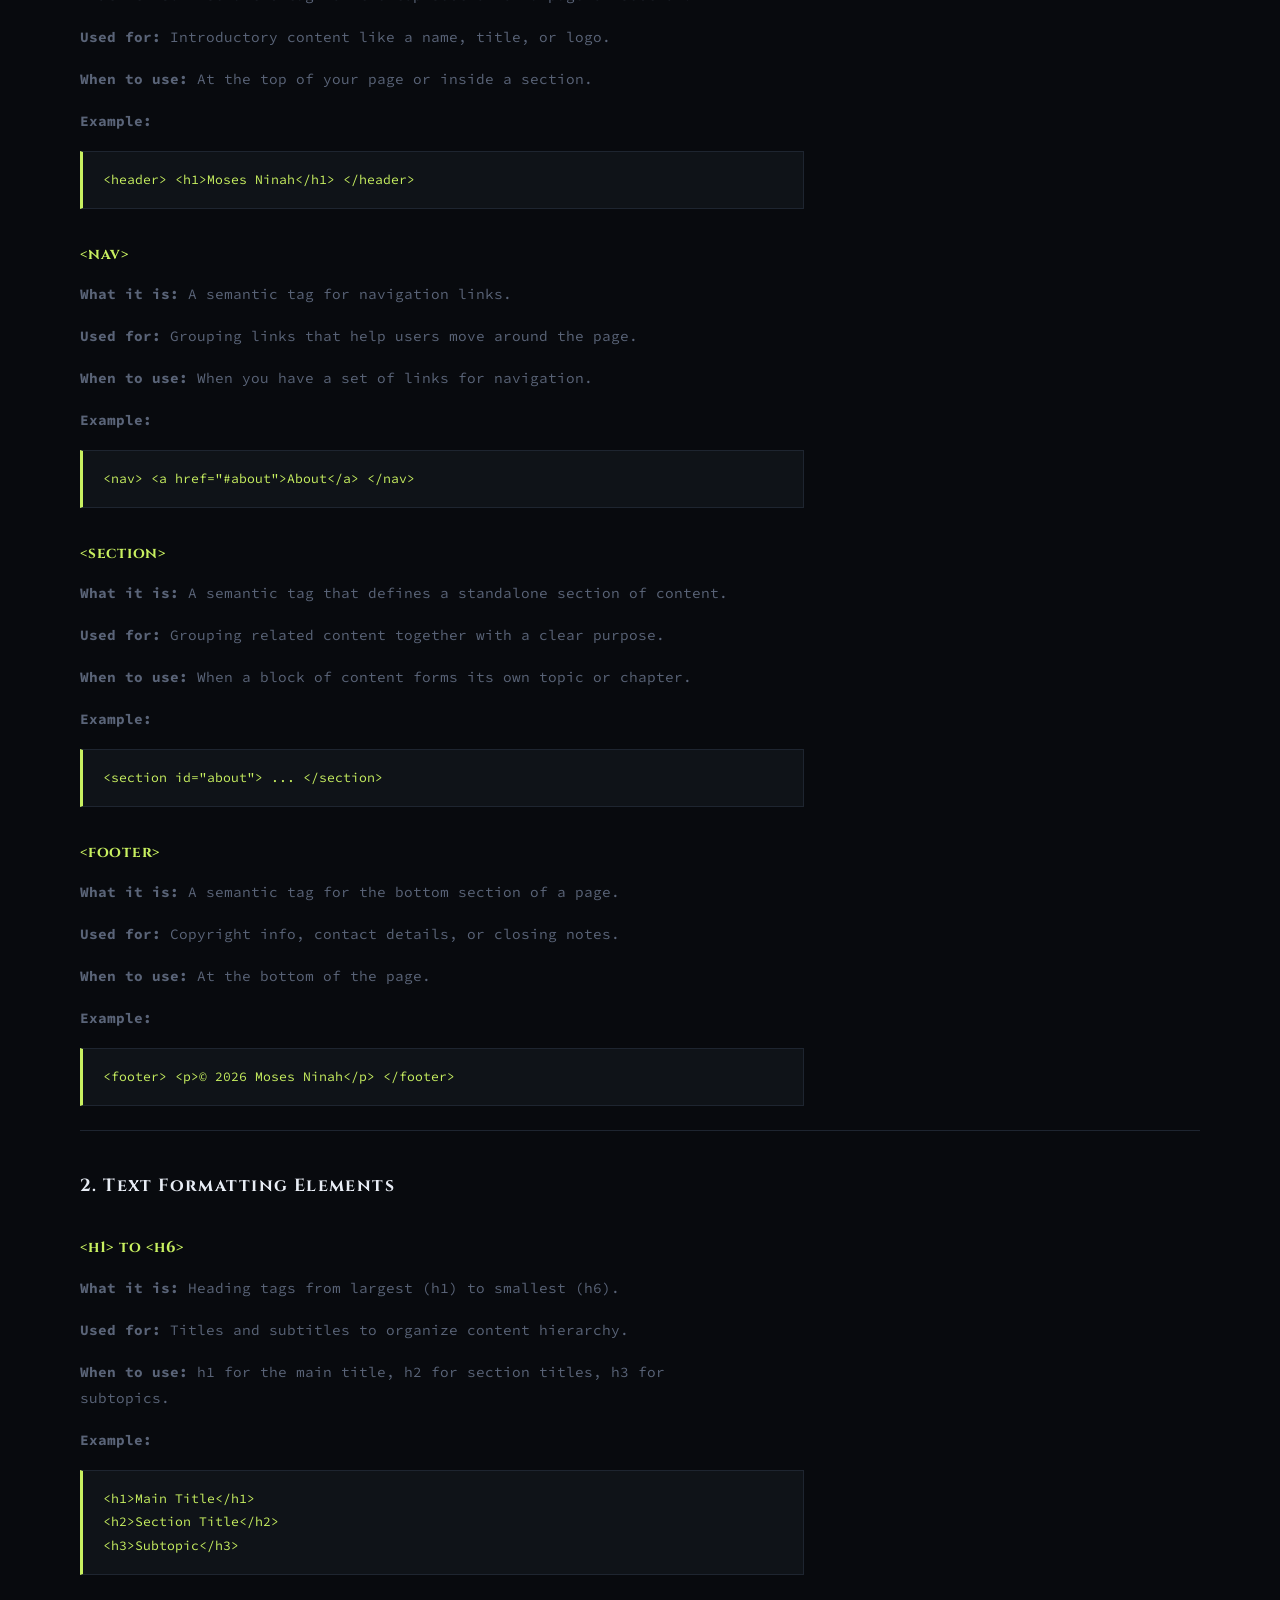
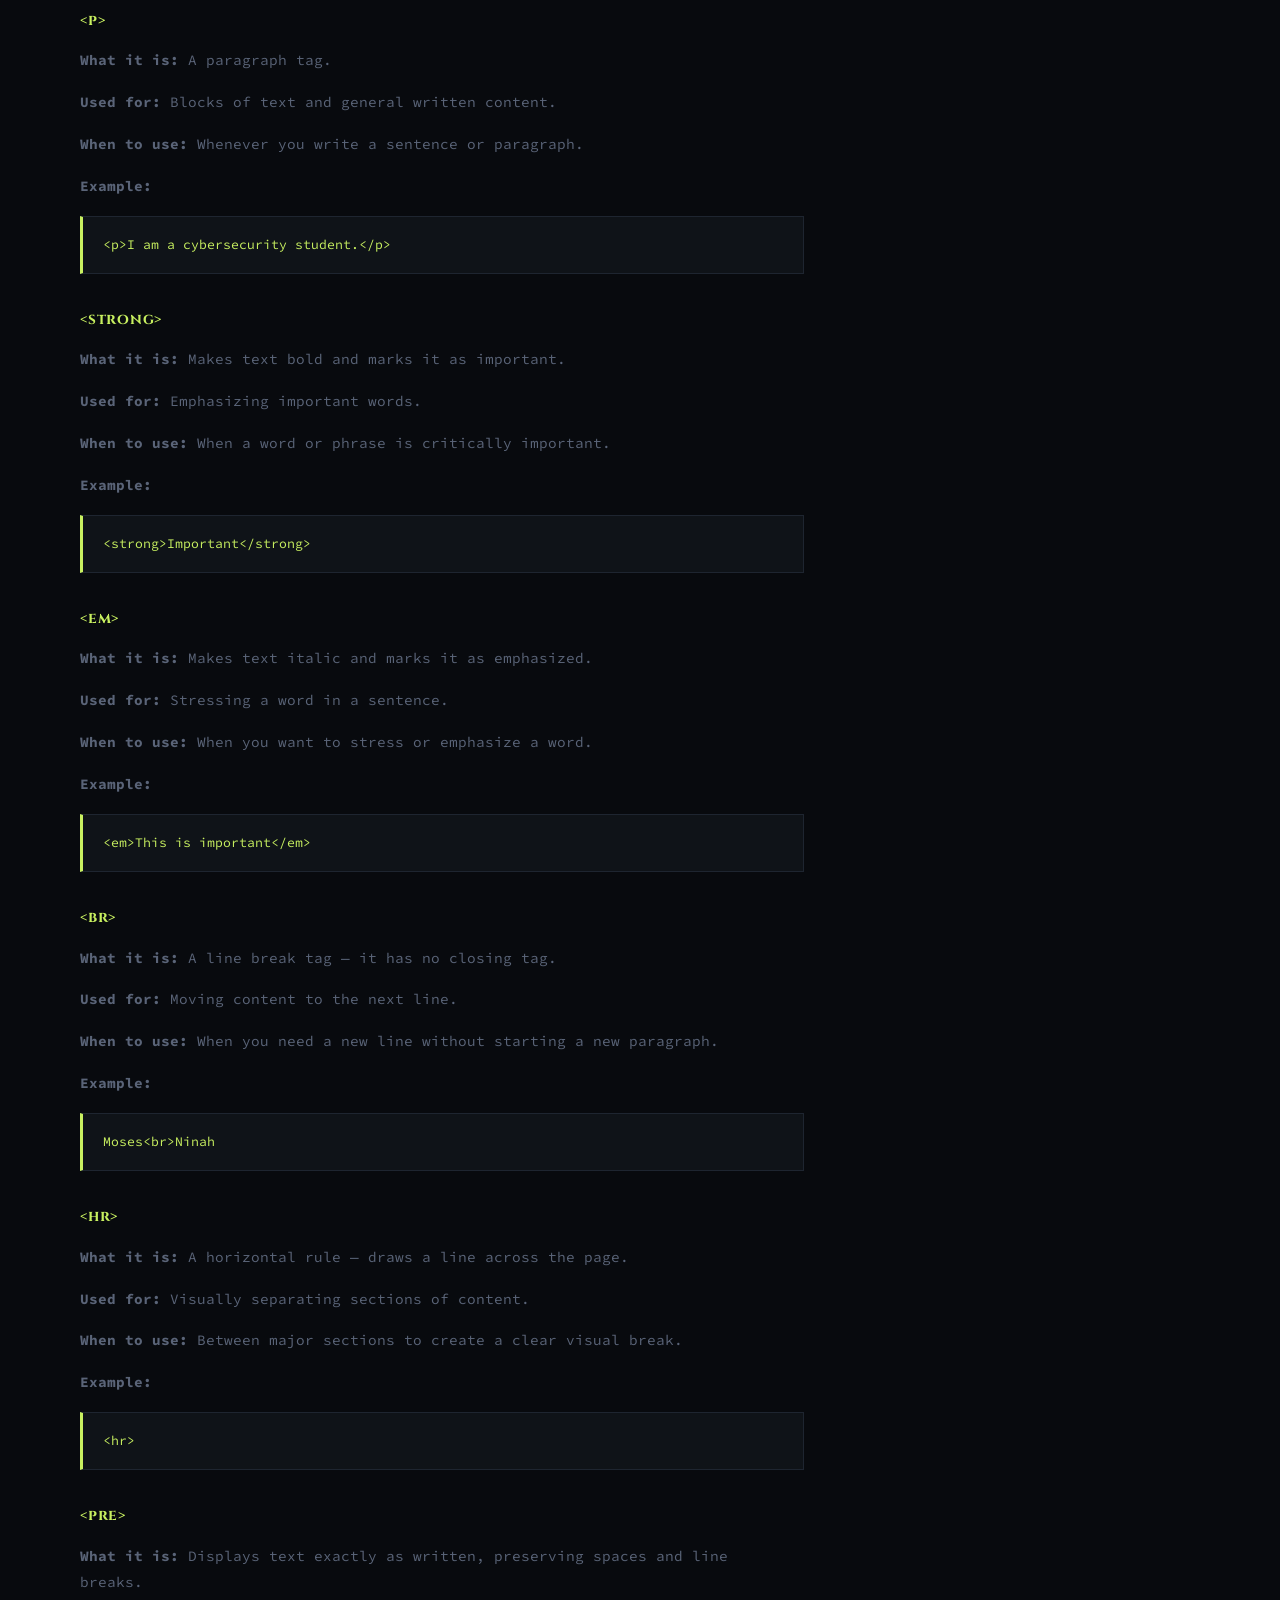
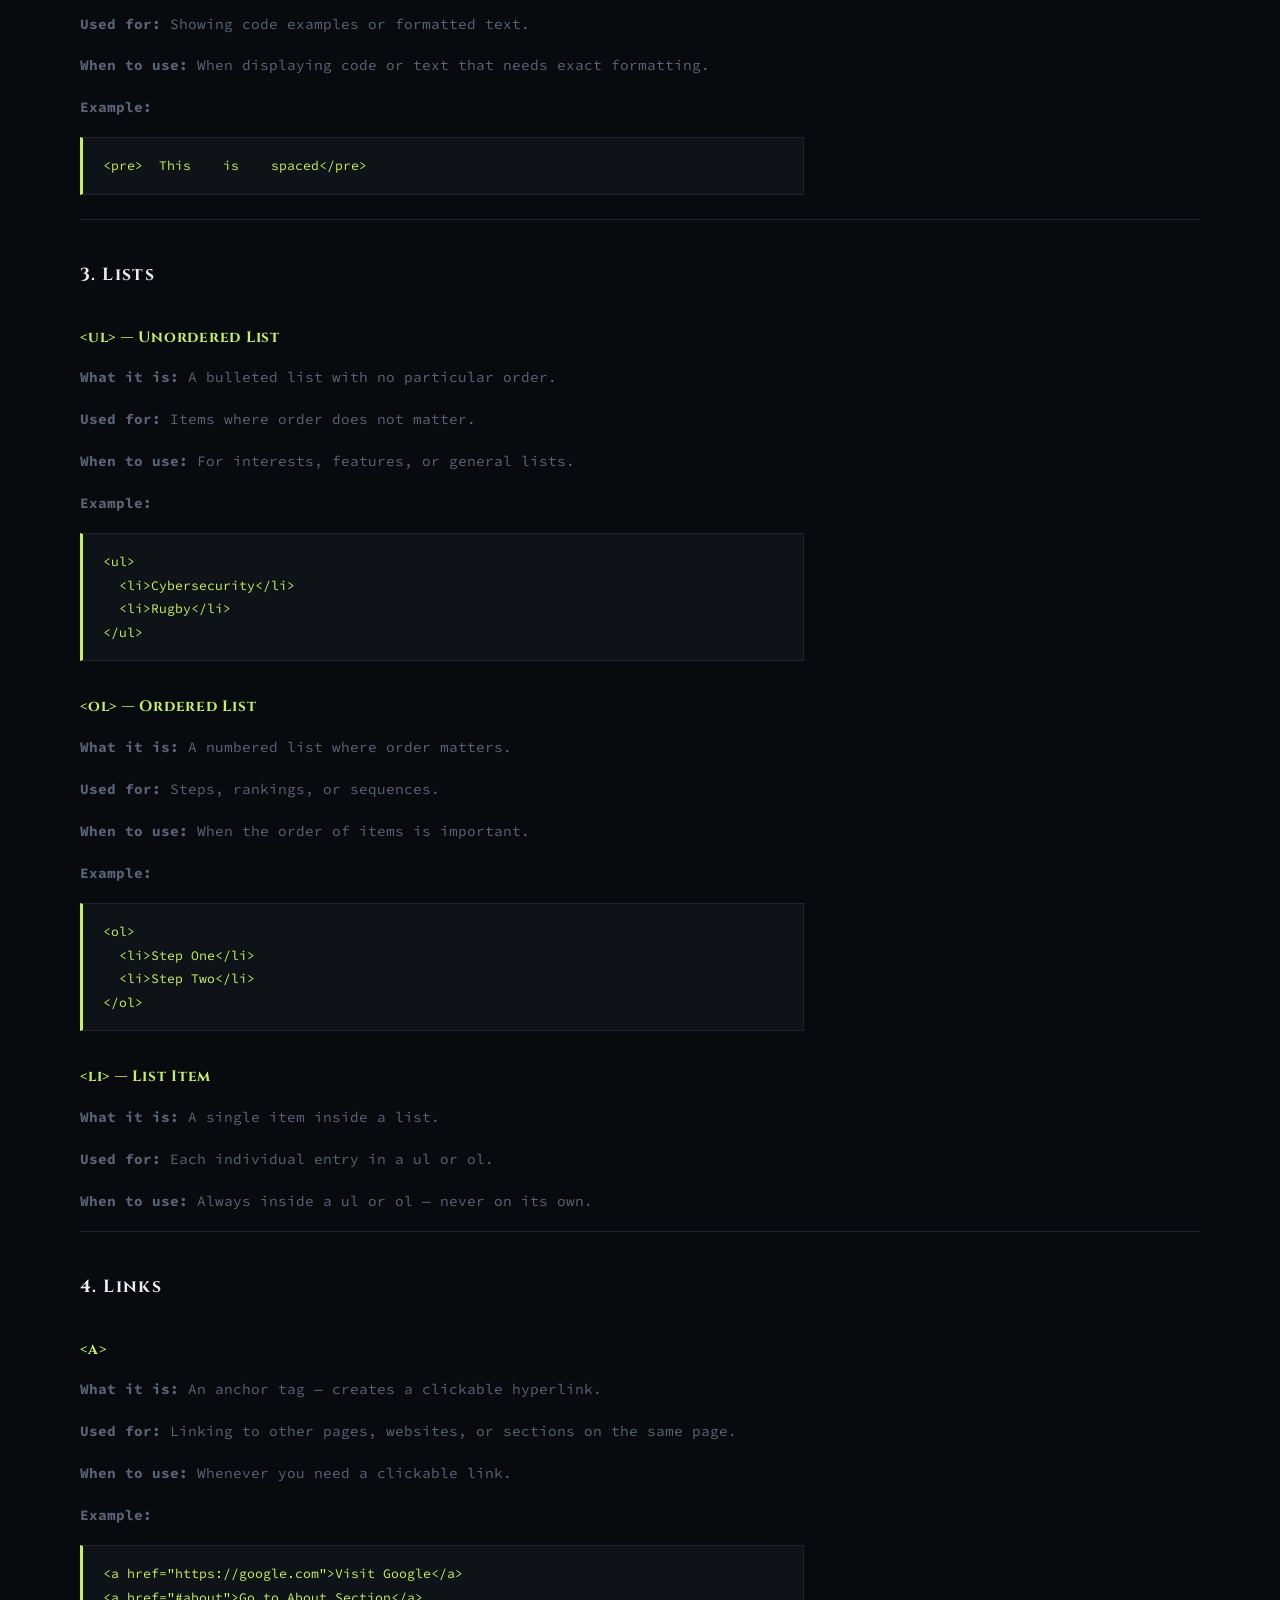
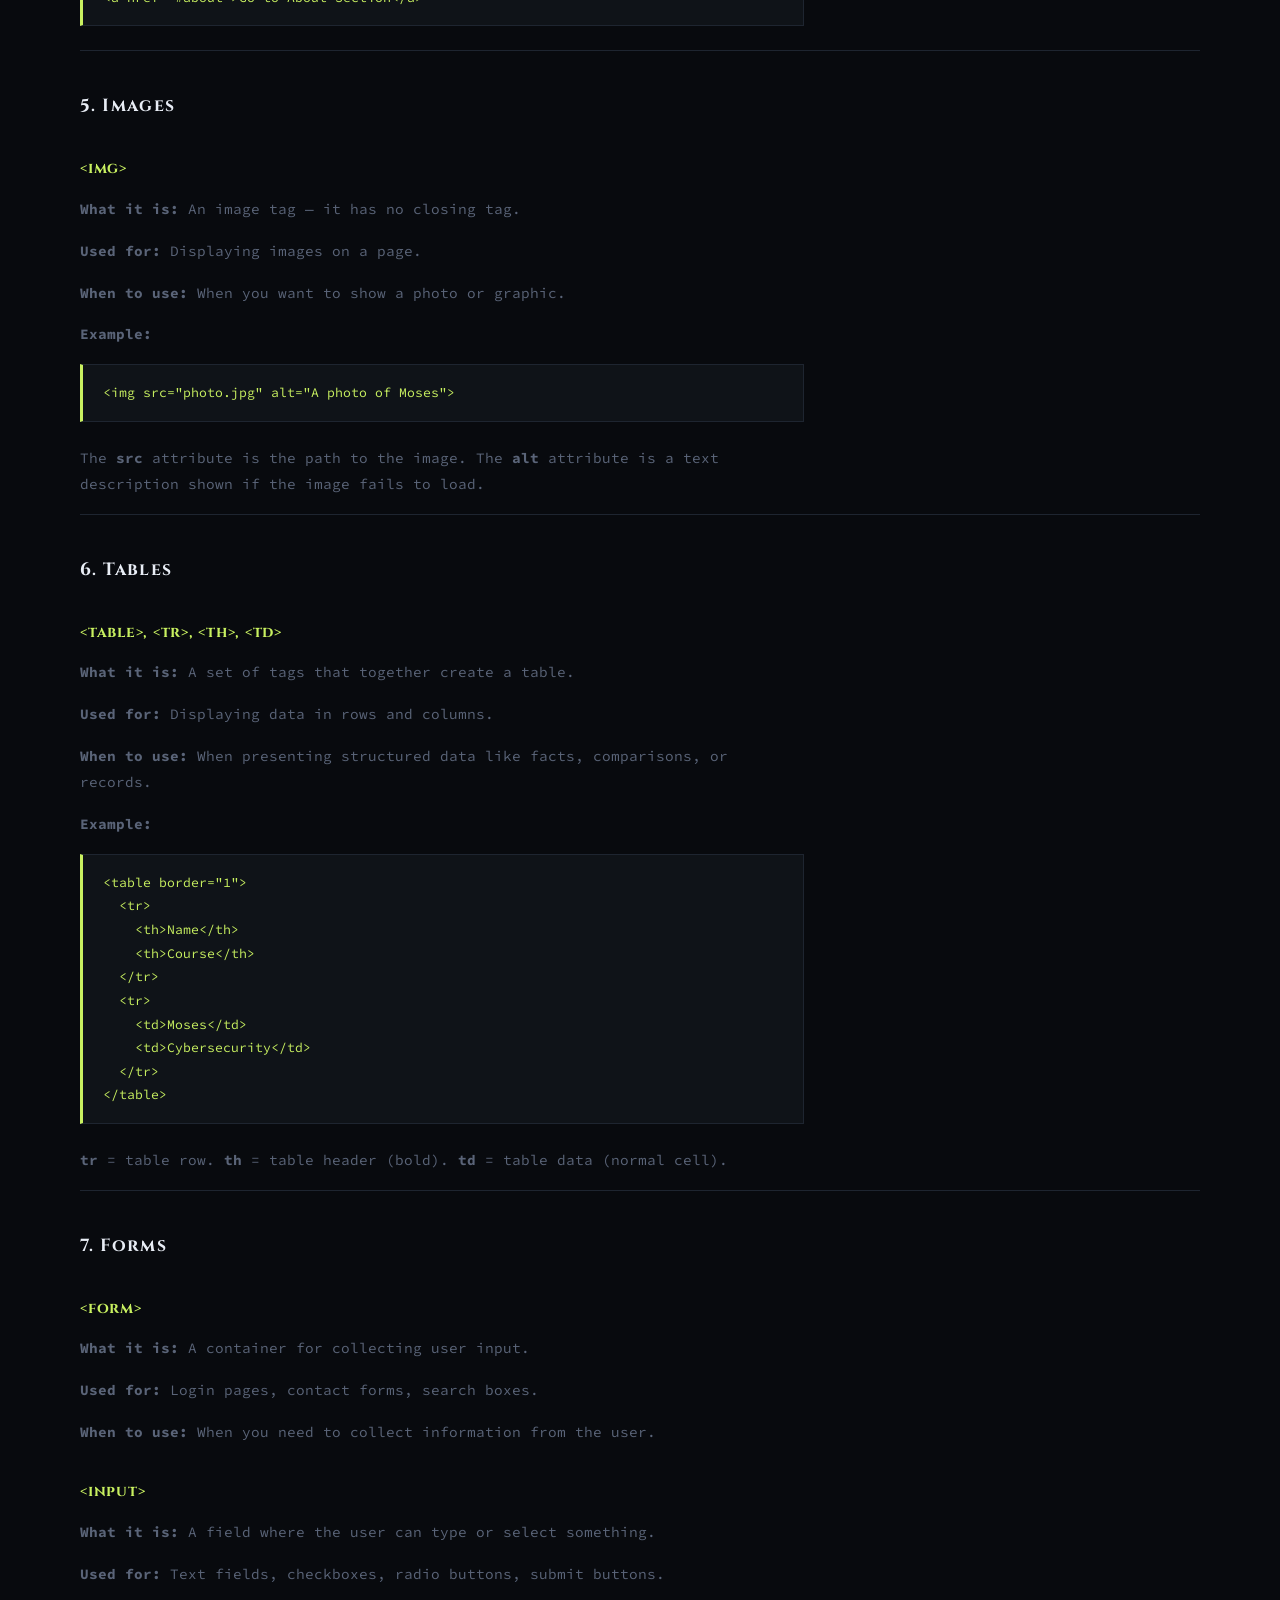
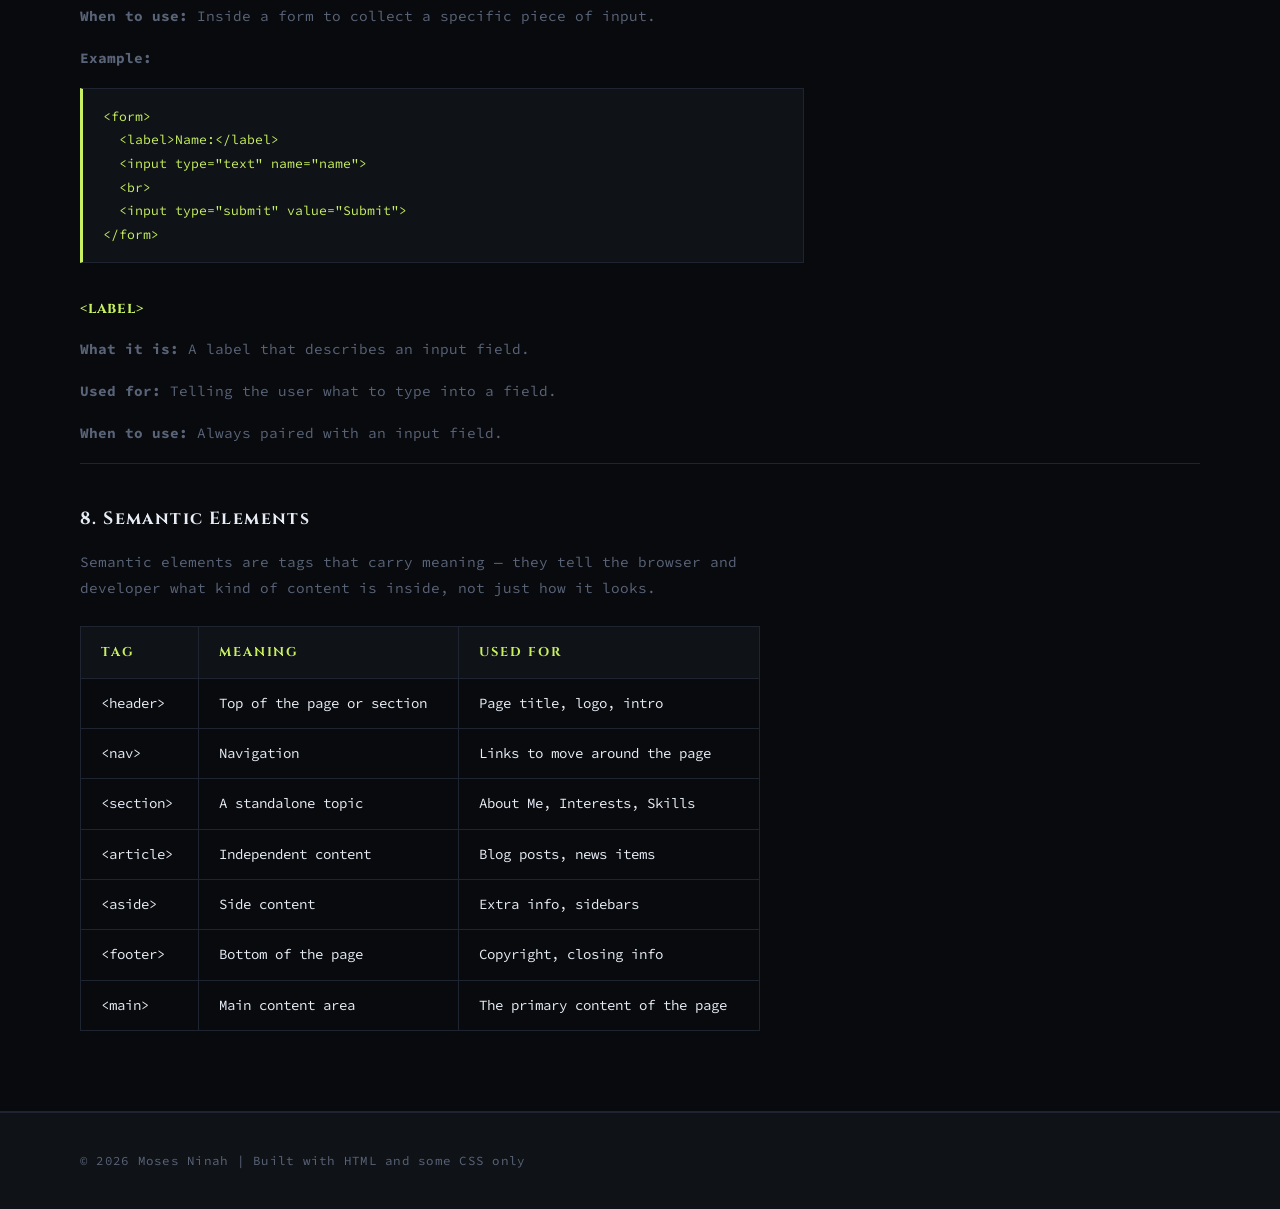
<file: css + html webpage/index.html>
<!DOCTYPE html>
<html lang="en">

<head>
  <meta charset="UTF-8">
  <meta name="viewport" content="width=device-width, initial-scale=1.0">
  <title>Moses Ninah | Profile</title>
  <link href="https://fonts.googleapis.com/css2?family=Cinzel:wght@400;700&family=Source+Code+Pro&display=swap" rel="stylesheet">
  <link rel="stylesheet" href="style.css">
</head>

<body>

  <!-- NAVIGATION -->
  <nav>
    <a href="#about">About Me</a> |
    <a href="#interests">Interests</a> |
    <a href="#skills">HTML Skills</a>
  </nav>

  <hr>

  <!-- HERO -->
  <header>
    <h1>Moses Ninah</h1>
    <h2>Cybersecurity Student</h2>
    <p>Welcome to my personal profile website.</p>
  </header>

  <hr>

  <!-- ABOUT ME -->
  <section id="about">
    <h2>About Me</h2>
    <p>
      My name is Moses Ninah, also known as Ninah Mwaisakenyi.
      I am a student currently studying cybersecurity.
    </p>
    <p>
      I believe in continuous learning and I enjoy understanding
      how systems work — and how to protect them.
    </p>

    <h3>Quick Facts</h3>
    <table border="1">
      <tr>
        <th>Field</th>
        <th>Detail</th>
      </tr>
      <tr>
        <td>Full Name</td>
        <td>Moses Ninah Mwaisakenyi</td>
      </tr>
      <tr>
        <td>Course</td>
        <td>Cybersecurity</td>
      </tr>
      <tr>
        <td>Status</td>
        <td>Student</td>
      </tr>
      <tr>
        <td>Former Sport</td>
        <td>Rugby</td>
      </tr>
    </table>
  </section>

  <hr>

  <!-- INTERESTS -->
  <section id="interests">
    <h2>Interests</h2>
    <p>Here are the things I am passionate about:</p>

    <h3>Cybersecurity</h3>
    <p>
      Cybersecurity is my primary interest and field of study.
      I enjoy learning about how systems are attacked and how to
      defend them. Topics I find fascinating include network security,
      ethical hacking, and digital forensics.
    </p>

    <h3>Rugby</h3>
    <p>
      I am a former rugby player. Rugby taught me discipline,
      teamwork, and how to perform under pressure — values I
      carry into my studies and daily life.
    </p>
  </section>

  <hr>

  <!-- HTML SKILLS DOCUMENTATION -->
  <section id="skills">
    <h2>HTML as One of My Core Skills</h2>
    <p>
      HTML stands for HyperText Markup Language. It is the standard
      language used to create and structure content on the web.
      HTML is not a programming language — it is a markup language,
      meaning it uses tags to label and describe pieces of content
      so the browser knows how to display them.
    </p>

    <hr>

    <h3>1. Structural Elements</h3>

    <h4>&lt;html&gt;</h4>
    <p><strong>What it is:</strong> The root element of every HTML page.</p>
    <p><strong>Used for:</strong> Wrapping all content on the page.</p>
    <p><strong>When to use:</strong> Always — every HTML file must have this tag.</p>
    <p><strong>Example:</strong></p>
    <pre>&lt;html lang="en"&gt; ... &lt;/html&gt;</pre>

    <h4>&lt;head&gt;</h4>
    <p><strong>What it is:</strong> A container for metadata about the page.</p>
    <p><strong>Used for:</strong> Holding the title, character set, and links to stylesheets.</p>
    <p><strong>When to use:</strong> Always — placed before the body tag.</p>
    <p><strong>Example:</strong></p>
    <pre>&lt;head&gt; &lt;title&gt;My Page&lt;/title&gt; &lt;/head&gt;</pre>

    <h4>&lt;body&gt;</h4>
    <p><strong>What it is:</strong> Contains all visible content on the page.</p>
    <p><strong>Used for:</strong> Everything the user sees — text, images, links, tables.</p>
    <p><strong>When to use:</strong> Always — all visible content goes inside here.</p>
    <p><strong>Example:</strong></p>
    <pre>&lt;body&gt; &lt;h1&gt;Hello&lt;/h1&gt; &lt;/body&gt;</pre>

    <h4>&lt;header&gt;</h4>
    <p><strong>What it is:</strong> A semantic tag for the top section of a page or section.</p>
    <p><strong>Used for:</strong> Introductory content like a name, title, or logo.</p>
    <p><strong>When to use:</strong> At the top of your page or inside a section.</p>
    <p><strong>Example:</strong></p>
    <pre>&lt;header&gt; &lt;h1&gt;Moses Ninah&lt;/h1&gt; &lt;/header&gt;</pre>

    <h4>&lt;nav&gt;</h4>
    <p><strong>What it is:</strong> A semantic tag for navigation links.</p>
    <p><strong>Used for:</strong> Grouping links that help users move around the page.</p>
    <p><strong>When to use:</strong> When you have a set of links for navigation.</p>
    <p><strong>Example:</strong></p>
    <pre>&lt;nav&gt; &lt;a href="#about"&gt;About&lt;/a&gt; &lt;/nav&gt;</pre>

    <h4>&lt;section&gt;</h4>
    <p><strong>What it is:</strong> A semantic tag that defines a standalone section of content.</p>
    <p><strong>Used for:</strong> Grouping related content together with a clear purpose.</p>
    <p><strong>When to use:</strong> When a block of content forms its own topic or chapter.</p>
    <p><strong>Example:</strong></p>
    <pre>&lt;section id="about"&gt; ... &lt;/section&gt;</pre>

    <h4>&lt;footer&gt;</h4>
    <p><strong>What it is:</strong> A semantic tag for the bottom section of a page.</p>
    <p><strong>Used for:</strong> Copyright info, contact details, or closing notes.</p>
    <p><strong>When to use:</strong> At the bottom of the page.</p>
    <p><strong>Example:</strong></p>
    <pre>&lt;footer&gt; &lt;p&gt;© 2026 Moses Ninah&lt;/p&gt; &lt;/footer&gt;</pre>

    <hr>

    <h3>2. Text Formatting Elements</h3>

    <h4>&lt;h1&gt; to &lt;h6&gt;</h4>
    <p><strong>What it is:</strong> Heading tags from largest (h1) to smallest (h6).</p>
    <p><strong>Used for:</strong> Titles and subtitles to organize content hierarchy.</p>
    <p><strong>When to use:</strong> h1 for the main title, h2 for section titles, h3 for subtopics.</p>
    <p><strong>Example:</strong></p>
    <pre>&lt;h1&gt;Main Title&lt;/h1&gt;
&lt;h2&gt;Section Title&lt;/h2&gt;
&lt;h3&gt;Subtopic&lt;/h3&gt;</pre>

    <h4>&lt;p&gt;</h4>
    <p><strong>What it is:</strong> A paragraph tag.</p>
    <p><strong>Used for:</strong> Blocks of text and general written content.</p>
    <p><strong>When to use:</strong> Whenever you write a sentence or paragraph.</p>
    <p><strong>Example:</strong></p>
    <pre>&lt;p&gt;I am a cybersecurity student.&lt;/p&gt;</pre>

    <h4>&lt;strong&gt;</h4>
    <p><strong>What it is:</strong> Makes text bold and marks it as important.</p>
    <p><strong>Used for:</strong> Emphasizing important words.</p>
    <p><strong>When to use:</strong> When a word or phrase is critically important.</p>
    <p><strong>Example:</strong></p>
    <pre>&lt;strong&gt;Important&lt;/strong&gt;</pre>

    <h4>&lt;em&gt;</h4>
    <p><strong>What it is:</strong> Makes text italic and marks it as emphasized.</p>
    <p><strong>Used for:</strong> Stressing a word in a sentence.</p>
    <p><strong>When to use:</strong> When you want to stress or emphasize a word.</p>
    <p><strong>Example:</strong></p>
    <pre>&lt;em&gt;This is important&lt;/em&gt;</pre>

    <h4>&lt;br&gt;</h4>
    <p><strong>What it is:</strong> A line break tag — it has no closing tag.</p>
    <p><strong>Used for:</strong> Moving content to the next line.</p>
    <p><strong>When to use:</strong> When you need a new line without starting a new paragraph.</p>
    <p><strong>Example:</strong></p>
    <pre>Moses&lt;br&gt;Ninah</pre>

    <h4>&lt;hr&gt;</h4>
    <p><strong>What it is:</strong> A horizontal rule — draws a line across the page.</p>
    <p><strong>Used for:</strong> Visually separating sections of content.</p>
    <p><strong>When to use:</strong> Between major sections to create a clear visual break.</p>
    <p><strong>Example:</strong></p>
    <pre>&lt;hr&gt;</pre>

    <h4>&lt;pre&gt;</h4>
    <p><strong>What it is:</strong> Displays text exactly as written, preserving spaces and line breaks.</p>
    <p><strong>Used for:</strong> Showing code examples or formatted text.</p>
    <p><strong>When to use:</strong> When displaying code or text that needs exact formatting.</p>
    <p><strong>Example:</strong></p>
    <pre>&lt;pre&gt;  This    is    spaced&lt;/pre&gt;</pre>

    <hr>

    <h3>3. Lists</h3>

    <h4>&lt;ul&gt; — Unordered List</h4>
    <p><strong>What it is:</strong> A bulleted list with no particular order.</p>
    <p><strong>Used for:</strong> Items where order does not matter.</p>
    <p><strong>When to use:</strong> For interests, features, or general lists.</p>
    <p><strong>Example:</strong></p>
    <pre>&lt;ul&gt;
  &lt;li&gt;Cybersecurity&lt;/li&gt;
  &lt;li&gt;Rugby&lt;/li&gt;
&lt;/ul&gt;</pre>

    <h4>&lt;ol&gt; — Ordered List</h4>
    <p><strong>What it is:</strong> A numbered list where order matters.</p>
    <p><strong>Used for:</strong> Steps, rankings, or sequences.</p>
    <p><strong>When to use:</strong> When the order of items is important.</p>
    <p><strong>Example:</strong></p>
    <pre>&lt;ol&gt;
  &lt;li&gt;Step One&lt;/li&gt;
  &lt;li&gt;Step Two&lt;/li&gt;
&lt;/ol&gt;</pre>

    <h4>&lt;li&gt; — List Item</h4>
    <p><strong>What it is:</strong> A single item inside a list.</p>
    <p><strong>Used for:</strong> Each individual entry in a ul or ol.</p>
    <p><strong>When to use:</strong> Always inside a ul or ol — never on its own.</p>

    <hr>

    <h3>4. Links</h3>

    <h4>&lt;a&gt;</h4>
    <p><strong>What it is:</strong> An anchor tag — creates a clickable hyperlink.</p>
    <p><strong>Used for:</strong> Linking to other pages, websites, or sections on the same page.</p>
    <p><strong>When to use:</strong> Whenever you need a clickable link.</p>
    <p><strong>Example:</strong></p>
    <pre>&lt;a href="https://google.com"&gt;Visit Google&lt;/a&gt;
&lt;a href="#about"&gt;Go to About Section&lt;/a&gt;</pre>

    <hr>

    <h3>5. Images</h3>

    <h4>&lt;img&gt;</h4>
    <p><strong>What it is:</strong> An image tag — it has no closing tag.</p>
    <p><strong>Used for:</strong> Displaying images on a page.</p>
    <p><strong>When to use:</strong> When you want to show a photo or graphic.</p>
    <p><strong>Example:</strong></p>
    <pre>&lt;img src="photo.jpg" alt="A photo of Moses"&gt;</pre>
    <p>The <strong>src</strong> attribute is the path to the image. The <strong>alt</strong> attribute is a text description shown if the image fails to load.</p>

    <hr>

    <h3>6. Tables</h3>

    <h4>&lt;table&gt;, &lt;tr&gt;, &lt;th&gt;, &lt;td&gt;</h4>
    <p><strong>What it is:</strong> A set of tags that together create a table.</p>
    <p><strong>Used for:</strong> Displaying data in rows and columns.</p>
    <p><strong>When to use:</strong> When presenting structured data like facts, comparisons, or records.</p>
    <p><strong>Example:</strong></p>
    <pre>&lt;table border="1"&gt;
  &lt;tr&gt;
    &lt;th&gt;Name&lt;/th&gt;
    &lt;th&gt;Course&lt;/th&gt;
  &lt;/tr&gt;
  &lt;tr&gt;
    &lt;td&gt;Moses&lt;/td&gt;
    &lt;td&gt;Cybersecurity&lt;/td&gt;
  &lt;/tr&gt;
&lt;/table&gt;</pre>
    <p><strong>tr</strong> = table row. <strong>th</strong> = table header (bold). <strong>td</strong> = table data (normal cell).</p>

    <hr>

    <h3>7. Forms</h3>

    <h4>&lt;form&gt;</h4>
    <p><strong>What it is:</strong> A container for collecting user input.</p>
    <p><strong>Used for:</strong> Login pages, contact forms, search boxes.</p>
    <p><strong>When to use:</strong> When you need to collect information from the user.</p>

    <h4>&lt;input&gt;</h4>
    <p><strong>What it is:</strong> A field where the user can type or select something.</p>
    <p><strong>Used for:</strong> Text fields, checkboxes, radio buttons, submit buttons.</p>
    <p><strong>When to use:</strong> Inside a form to collect a specific piece of input.</p>
    <p><strong>Example:</strong></p>
    <pre>&lt;form&gt;
  &lt;label&gt;Name:&lt;/label&gt;
  &lt;input type="text" name="name"&gt;
  &lt;br&gt;
  &lt;input type="submit" value="Submit"&gt;
&lt;/form&gt;</pre>

    <h4>&lt;label&gt;</h4>
    <p><strong>What it is:</strong> A label that describes an input field.</p>
    <p><strong>Used for:</strong> Telling the user what to type into a field.</p>
    <p><strong>When to use:</strong> Always paired with an input field.</p>

    <hr>

    <h3>8. Semantic Elements</h3>
    <p>
      Semantic elements are tags that carry meaning — they tell the browser
      and developer what kind of content is inside, not just how it looks.
    </p>

    <table border="1">
      <tr>
        <th>Tag</th>
        <th>Meaning</th>
        <th>Used For</th>
      </tr>
      <tr>
        <td>&lt;header&gt;</td>
        <td>Top of the page or section</td>
        <td>Page title, logo, intro</td>
      </tr>
      <tr>
        <td>&lt;nav&gt;</td>
        <td>Navigation</td>
        <td>Links to move around the page</td>
      </tr>
      <tr>
        <td>&lt;section&gt;</td>
        <td>A standalone topic</td>
        <td>About Me, Interests, Skills</td>
      </tr>
      <tr>
        <td>&lt;article&gt;</td>
        <td>Independent content</td>
        <td>Blog posts, news items</td>
      </tr>
      <tr>
        <td>&lt;aside&gt;</td>
        <td>Side content</td>
        <td>Extra info, sidebars</td>
      </tr>
      <tr>
        <td>&lt;footer&gt;</td>
        <td>Bottom of the page</td>
        <td>Copyright, closing info</td>
      </tr>
      <tr>
        <td>&lt;main&gt;</td>
        <td>Main content area</td>
        <td>The primary content of the page</td>
      </tr>
    </table>

  </section>

  <hr>

  <!-- FOOTER -->
  <footer>
    <p>© 2026 Moses Ninah | Built with HTML and some CSS only</p>
  </footer>

</body>
</html>
</file>
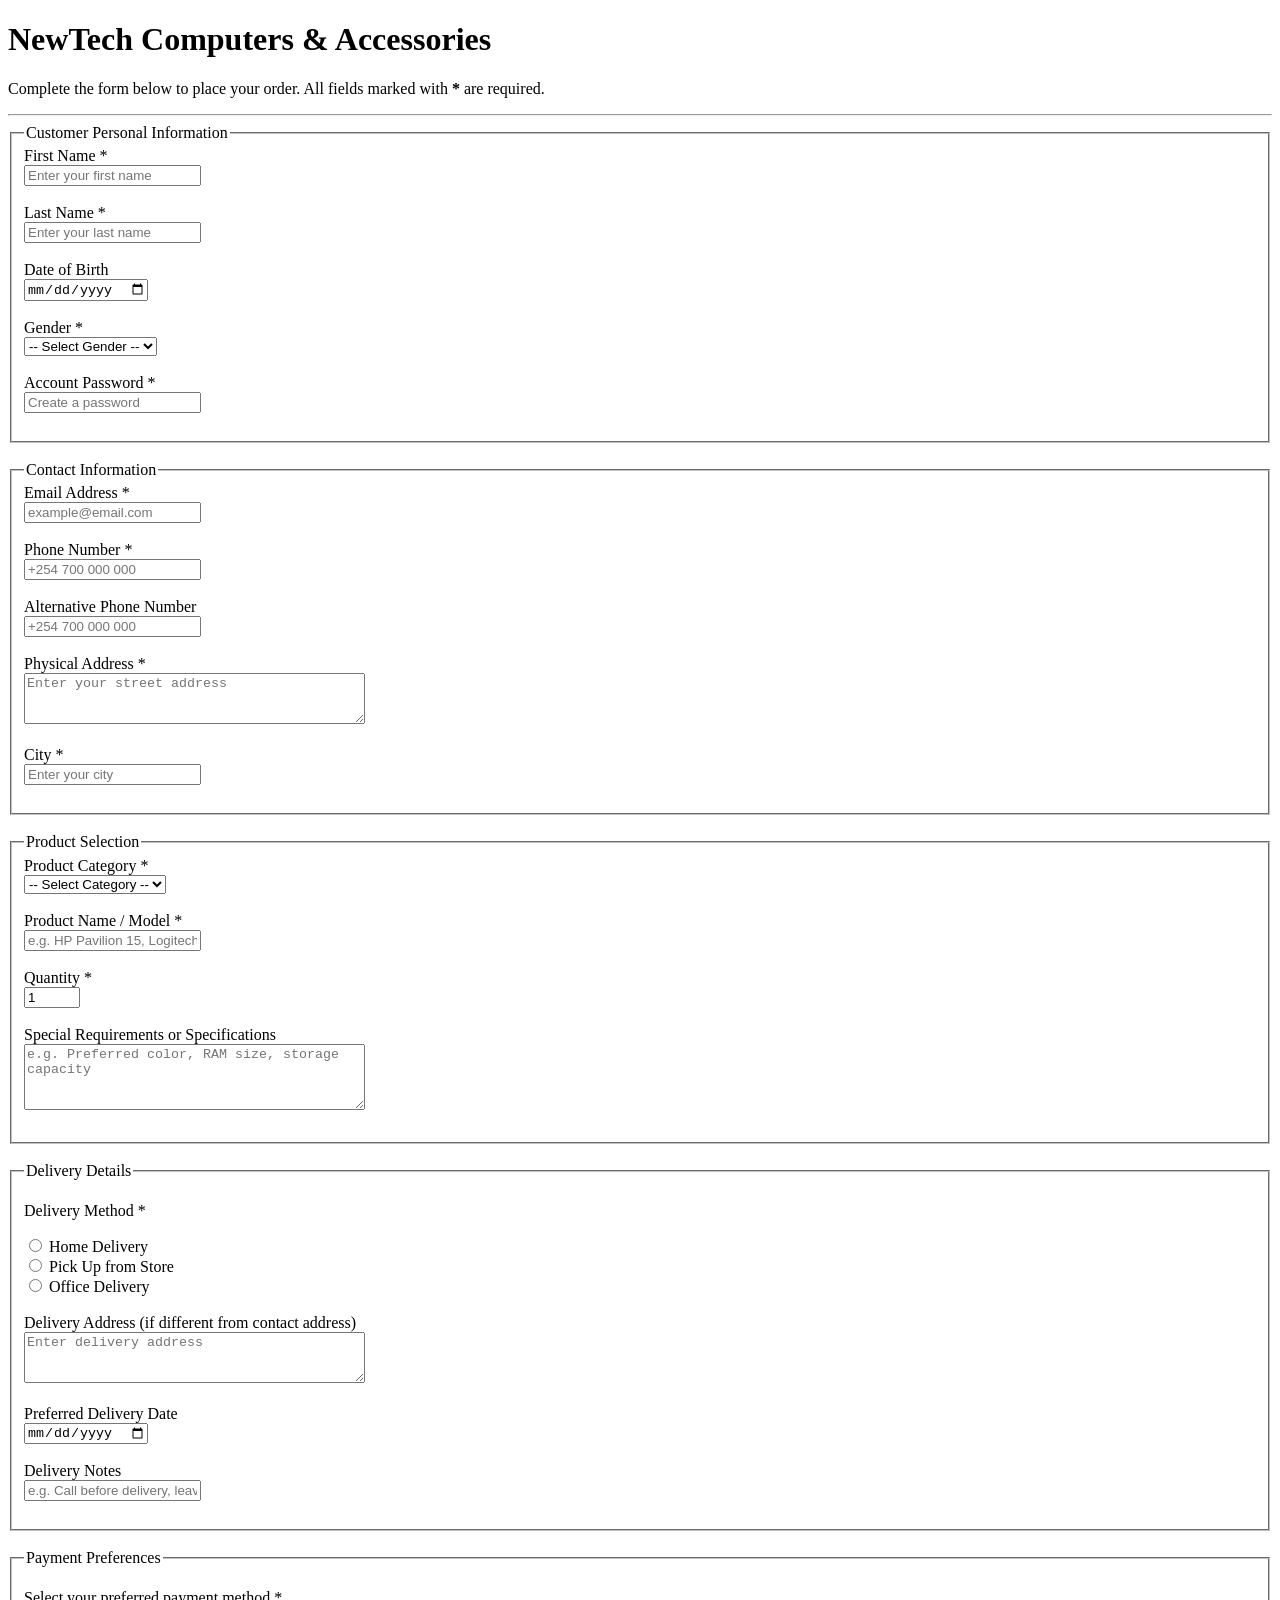
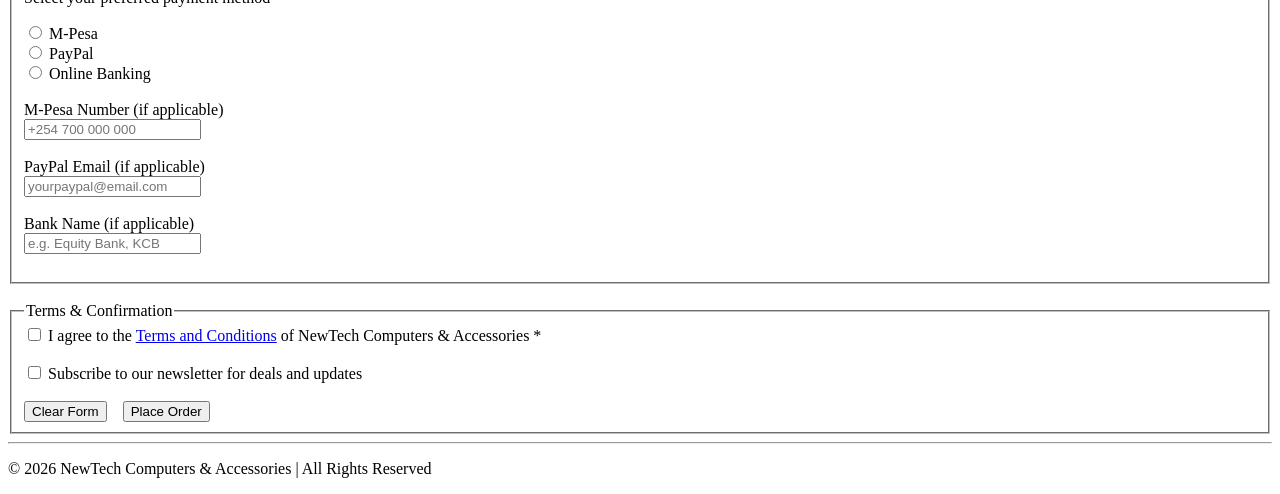
<file: newtech/index.html>
<!DOCTYPE html>
<html lang="en">

<head>
  <meta charset="UTF-8">
  <meta name="viewport" content="width=device-width, initial-scale=1.0">
  <title>NewTech Computers & Accessories | Order Form</title>
</head>

<body>

  <header>
    <h1>NewTech Computers &amp; Accessories</h1>
    <p>Complete the form below to place your order. All fields marked with <strong>*</strong> are required.</p>
  </header>

  <hr>

  <main>
    <form action="#" method="post">

      <!-- SECTION 1: CUSTOMER PERSONAL INFORMATION -->
      <fieldset>
        <legend>Customer Personal Information</legend>

        <label for="firstname">First Name *</label><br>
        <input type="text" id="firstname" name="firstname" placeholder="Enter your first name" required>
        <br><br>

        <label for="lastname">Last Name *</label><br>
        <input type="text" id="lastname" name="lastname" placeholder="Enter your last name" required>
        <br><br>

        <label for="dob">Date of Birth</label><br>
        <input type="date" id="dob" name="dob">
        <br><br>

        <label for="gender">Gender *</label><br>
        <select id="gender" name="gender" required>
          <option value="">-- Select Gender --</option>
          <option value="male">Male</option>
          <option value="female">Female</option>
          <option value="other">Prefer not to say</option>
        </select>
        <br><br>

        <label for="password">Account Password *</label><br>
        <input type="password" id="password" name="password" placeholder="Create a password" required>
        <br><br>

      </fieldset>

      <br>

      <!-- SECTION 2: CONTACT INFORMATION -->
      <fieldset>
        <legend>Contact Information</legend>

        <label for="email">Email Address *</label><br>
        <input type="email" id="email" name="email" placeholder="example@email.com" required>
        <br><br>

        <label for="phone">Phone Number *</label><br>
        <input type="tel" id="phone" name="phone" placeholder="+254 700 000 000" required>
        <br><br>

        <label for="altphone">Alternative Phone Number</label><br>
        <input type="tel" id="altphone" name="altphone" placeholder="+254 700 000 000">
        <br><br>

        <label for="address">Physical Address *</label><br>
        <textarea id="address" name="address" rows="3" cols="40" placeholder="Enter your street address" required></textarea>
        <br><br>

        <label for="city">City *</label><br>
        <input type="text" id="city" name="city" placeholder="Enter your city" required>
        <br><br>

      </fieldset>

      <br>

      <!-- SECTION 3: PRODUCT SELECTION -->
      <fieldset>
        <legend>Product Selection</legend>

        <label for="category">Product Category *</label><br>
        <select id="category" name="category" required>
          <option value="">-- Select Category --</option>
          <option value="laptop">Laptop</option>
          <option value="desktop">Desktop Computer</option>
          <option value="monitor">Monitor</option>
          <option value="keyboard">Keyboard</option>
          <option value="mouse">Mouse</option>
          <option value="printer">Printer</option>
          <option value="accessories">Other Accessories</option>
        </select>
        <br><br>

        <label for="product">Product Name / Model *</label><br>
        <input type="text" id="product" name="product" placeholder="e.g. HP Pavilion 15, Logitech MX Keys" required>
        <br><br>

        <label for="quantity">Quantity *</label><br>
        <input type="number" id="quantity" name="quantity" min="1" max="100" value="1" required>
        <br><br>

        <label for="specs">Special Requirements or Specifications</label><br>
        <textarea id="specs" name="specs" rows="4" cols="40" placeholder="e.g. Preferred color, RAM size, storage capacity"></textarea>
        <br><br>

      </fieldset>

      <br>

      <!-- SECTION 4: DELIVERY DETAILS -->
      <fieldset>
        <legend>Delivery Details</legend>

        <p>Delivery Method *</p>

        <input type="radio" id="delivery_home" name="delivery" value="home" required>
        <label for="delivery_home">Home Delivery</label>
        <br>

        <input type="radio" id="delivery_pickup" name="delivery" value="pickup">
        <label for="delivery_pickup">Pick Up from Store</label>
        <br>

        <input type="radio" id="delivery_office" name="delivery" value="office">
        <label for="delivery_office">Office Delivery</label>
        <br><br>

        <label for="delivery_address">Delivery Address (if different from contact address)</label><br>
        <textarea id="delivery_address" name="delivery_address" rows="3" cols="40" placeholder="Enter delivery address"></textarea>
        <br><br>

        <label for="delivery_date">Preferred Delivery Date</label><br>
        <input type="date" id="delivery_date" name="delivery_date">
        <br><br>

        <label for="delivery_notes">Delivery Notes</label><br>
        <input type="text" id="delivery_notes" name="delivery_notes" placeholder="e.g. Call before delivery, leave at gate">
        <br><br>

      </fieldset>

      <br>

      <!-- SECTION 5: PAYMENT PREFERENCES -->
      <fieldset>
        <legend>Payment Preferences</legend>

        <p>Select your preferred payment method *</p>

        <input type="radio" id="mpesa" name="payment" value="mpesa" required>
        <label for="mpesa">M-Pesa</label>
        <br>

        <input type="radio" id="paypal" name="payment" value="paypal">
        <label for="paypal">PayPal</label>
        <br>

        <input type="radio" id="banking" name="payment" value="banking">
        <label for="banking">Online Banking</label>
        <br><br>

        <label for="mpesa_number">M-Pesa Number (if applicable)</label><br>
        <input type="tel" id="mpesa_number" name="mpesa_number" placeholder="+254 700 000 000">
        <br><br>

        <label for="paypal_email">PayPal Email (if applicable)</label><br>
        <input type="email" id="paypal_email" name="paypal_email" placeholder="yourpaypal@email.com">
        <br><br>

        <label for="bank_name">Bank Name (if applicable)</label><br>
        <input type="text" id="bank_name" name="bank_name" placeholder="e.g. Equity Bank, KCB">
        <br><br>

      </fieldset>

      <br>

      <!-- TERMS AND SUBMIT -->
      <fieldset>
        <legend>Terms &amp; Confirmation</legend>

        <input type="checkbox" id="terms" name="terms" required>
        <label for="terms">I agree to the <a href="https://2509839-collab.github.io/ASSIGNMENT-1/conditions/">Terms and Conditions</a> of NewTech Computers &amp; Accessories *</label>
        <br><br>

        <input type="checkbox" id="newsletter" name="newsletter">
        <label for="newsletter">Subscribe to our newsletter for deals and updates</label>
        <br><br>

        <input type="reset" value="Clear Form">
        &nbsp;&nbsp;
        <input type="submit" value="Place Order">

      </fieldset>

    </form>
  </main>

  <hr>

  <footer>
    <p>&copy; 2026 NewTech Computers &amp; Accessories | All Rights Reserved</p>
  </footer>

</body>
</html>
</file>
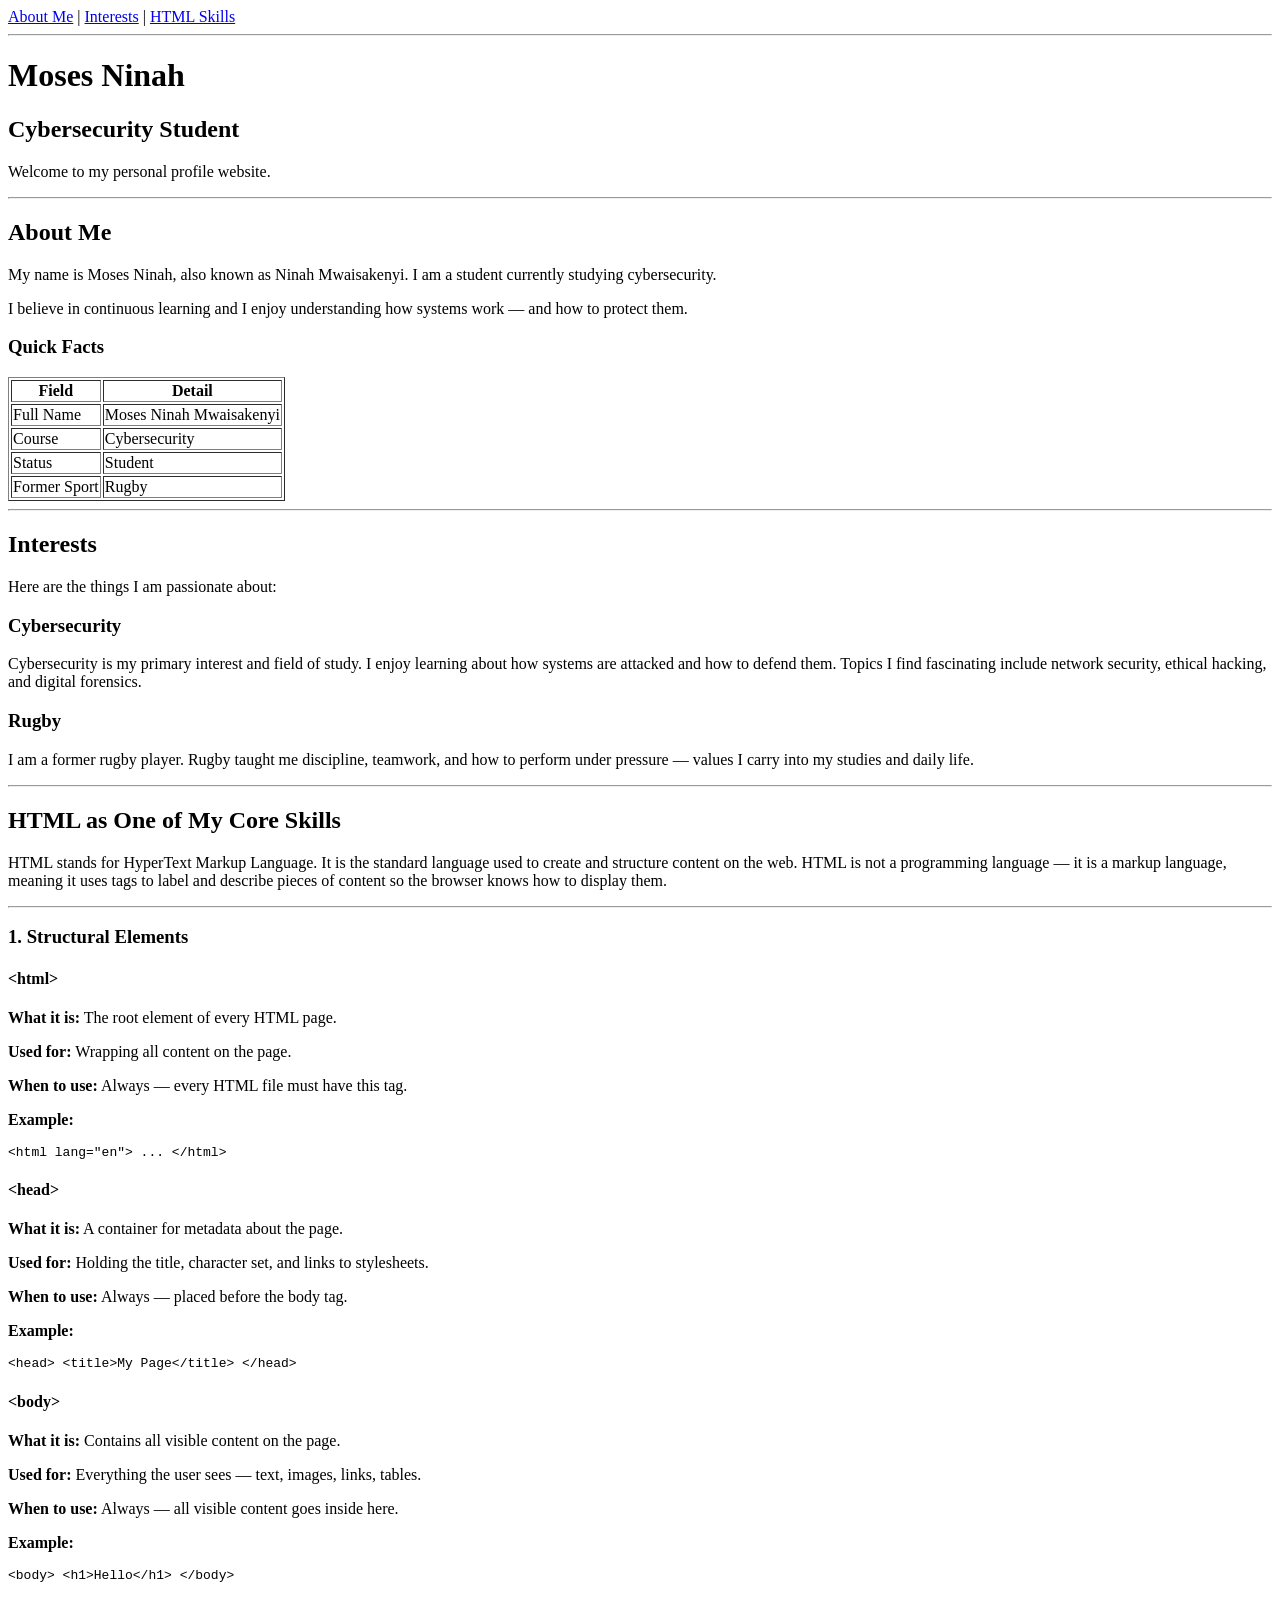
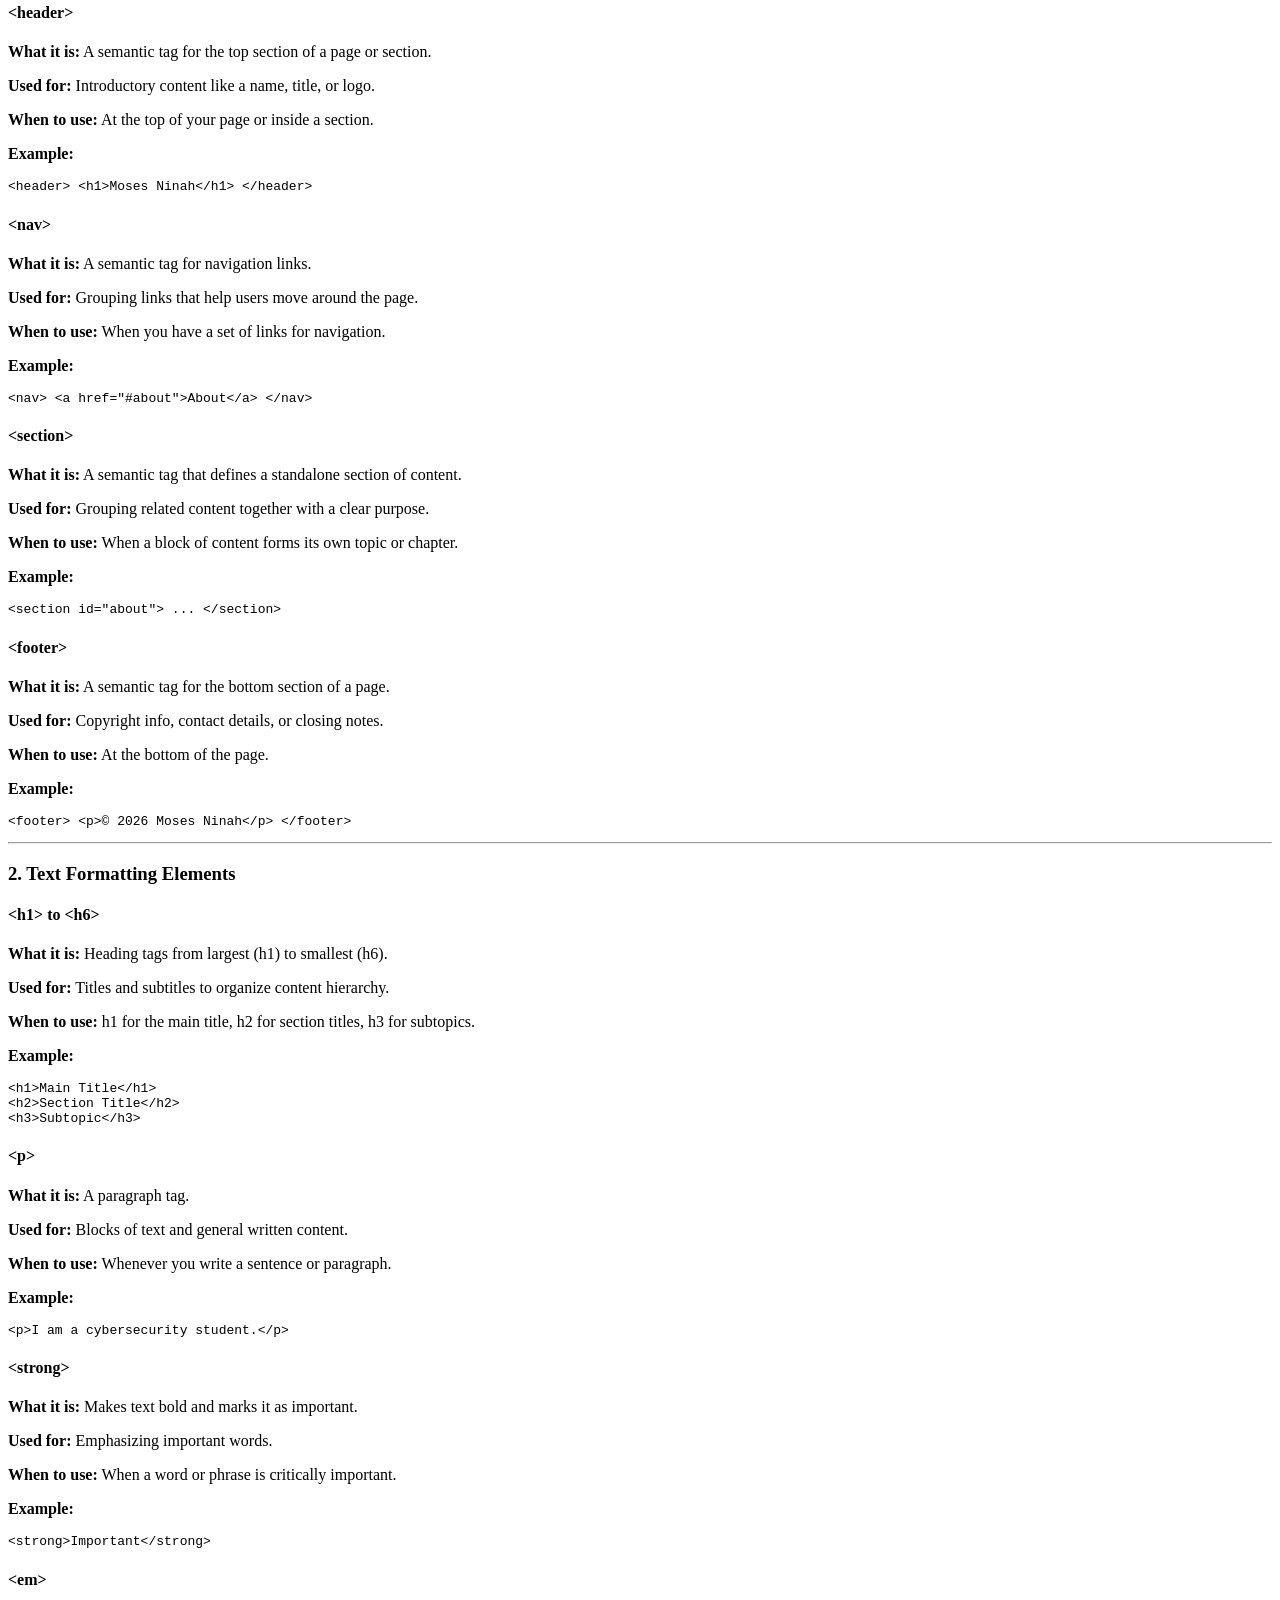
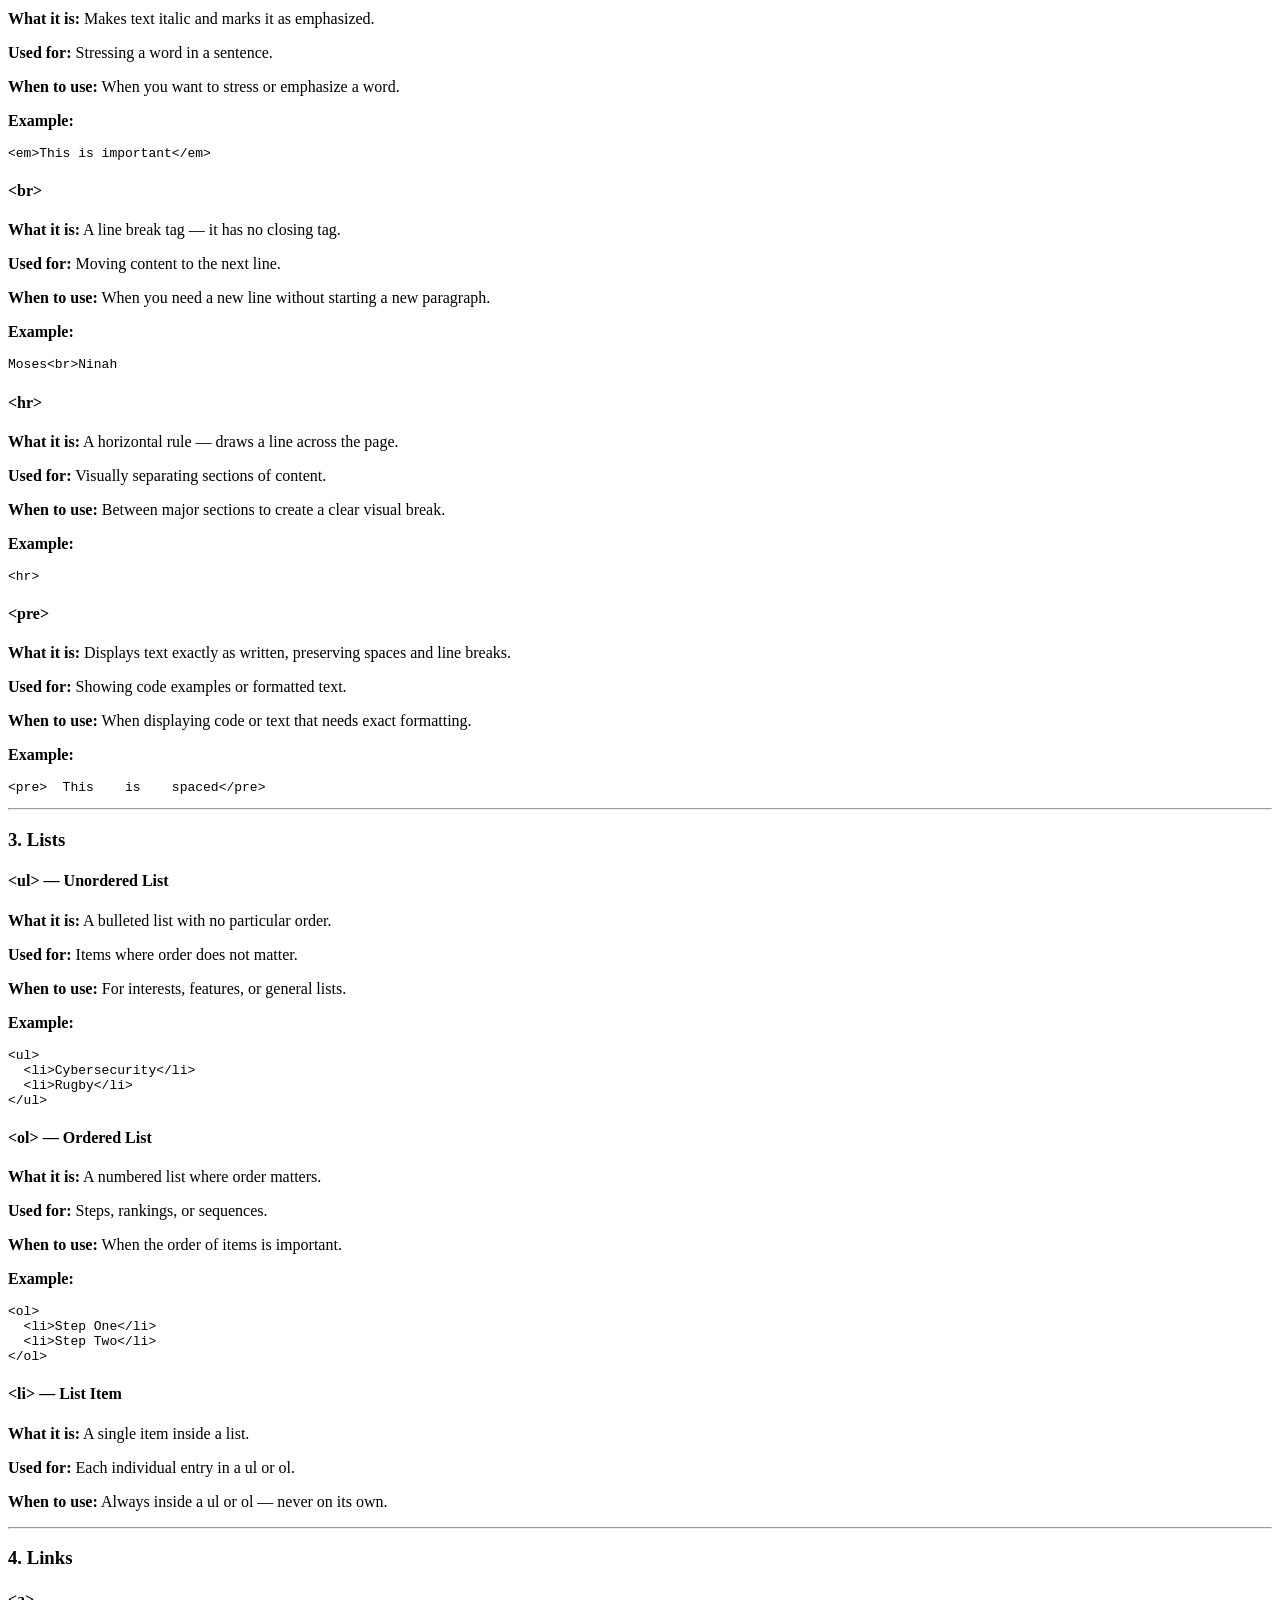
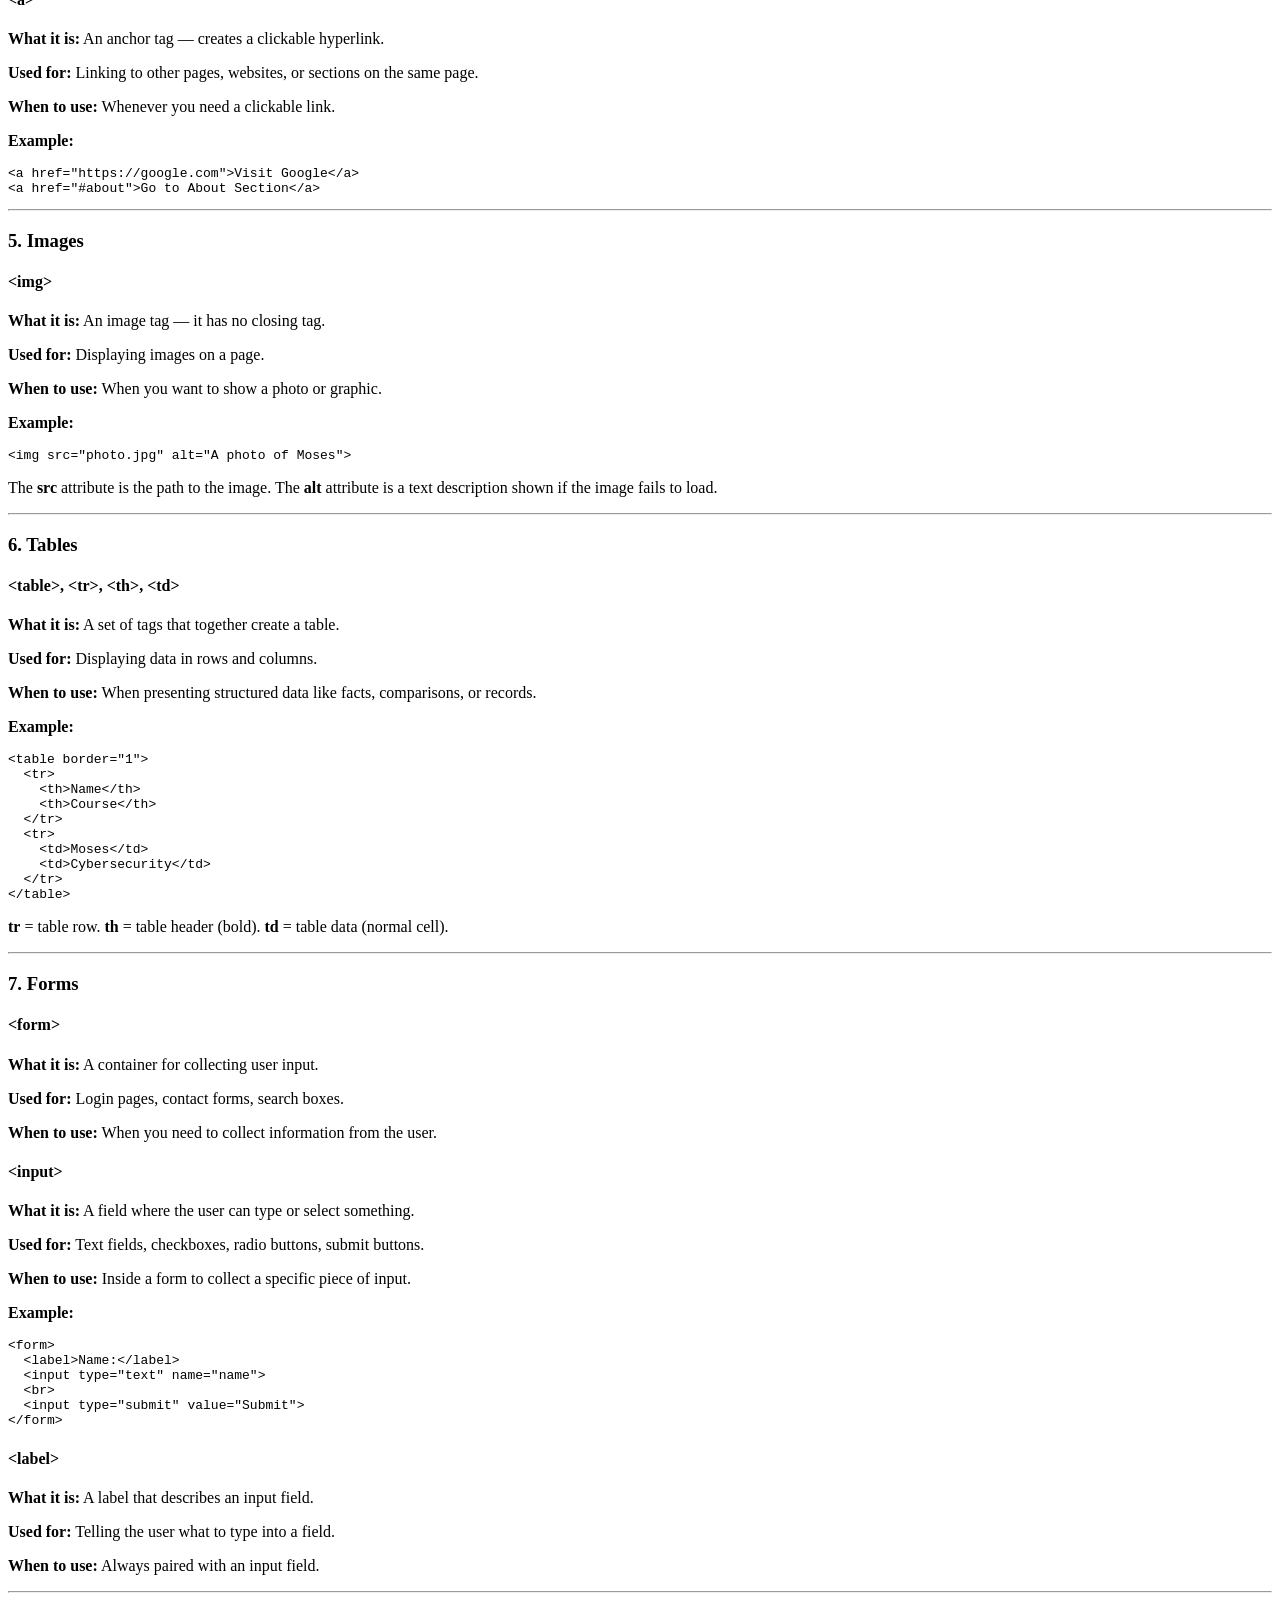
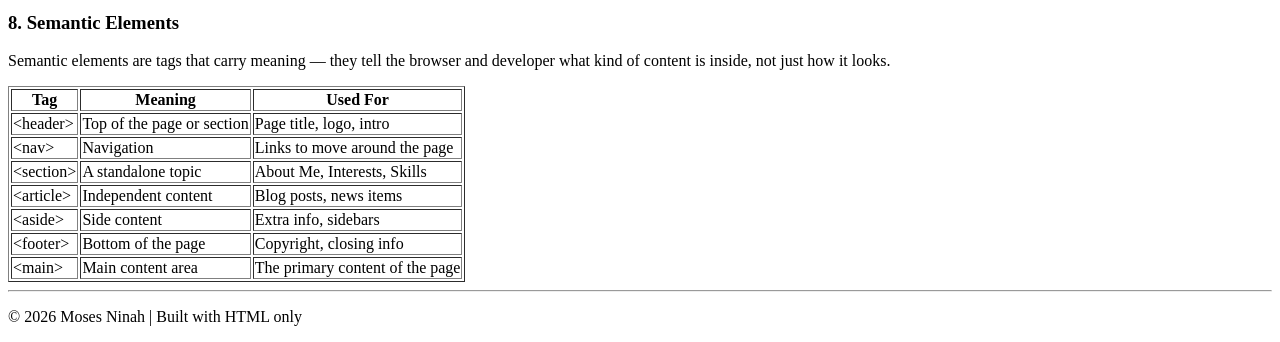
<file: profile.html>
<!DOCTYPE html>
<html lang="en">

<head>
  <meta charset="UTF-8">
  <meta name="viewport" content="width=device-width, initial-scale=1.0">
  <title>Moses Ninah | Profile</title>
</head>

<body>

  <!-- NAVIGATION -->
  <nav>
    <a href="#about">About Me</a> |
    <a href="#interests">Interests</a> |
    <a href="#skills">HTML Skills</a>
  </nav>

  <hr>

  <!-- HERO -->
  <header>
    <h1>Moses Ninah</h1>
    <h2>Cybersecurity Student</h2>
    <p>Welcome to my personal profile website.</p>
  </header>

  <hr>

  <!-- ABOUT ME -->
  <section id="about">
    <h2>About Me</h2>
    <p>
      My name is Moses Ninah, also known as Ninah Mwaisakenyi.
      I am a student currently studying cybersecurity.
    </p>
    <p>
      I believe in continuous learning and I enjoy understanding
      how systems work — and how to protect them.
    </p>

    <h3>Quick Facts</h3>
    <table border="1">
      <tr>
        <th>Field</th>
        <th>Detail</th>
      </tr>
      <tr>
        <td>Full Name</td>
        <td>Moses Ninah Mwaisakenyi</td>
      </tr>
      <tr>
        <td>Course</td>
        <td>Cybersecurity</td>
      </tr>
      <tr>
        <td>Status</td>
        <td>Student</td>
      </tr>
      <tr>
        <td>Former Sport</td>
        <td>Rugby</td>
      </tr>
    </table>
  </section>

  <hr>

  <!-- INTERESTS -->
  <section id="interests">
    <h2>Interests</h2>
    <p>Here are the things I am passionate about:</p>

    <h3>Cybersecurity</h3>
    <p>
      Cybersecurity is my primary interest and field of study.
      I enjoy learning about how systems are attacked and how to
      defend them. Topics I find fascinating include network security,
      ethical hacking, and digital forensics.
    </p>

    <h3>Rugby</h3>
    <p>
      I am a former rugby player. Rugby taught me discipline,
      teamwork, and how to perform under pressure — values I
      carry into my studies and daily life.
    </p>
  </section>

  <hr>

  <!-- HTML SKILLS DOCUMENTATION -->
  <section id="skills">
    <h2>HTML as One of My Core Skills</h2>
    <p>
      HTML stands for HyperText Markup Language. It is the standard
      language used to create and structure content on the web.
      HTML is not a programming language — it is a markup language,
      meaning it uses tags to label and describe pieces of content
      so the browser knows how to display them.
    </p>

    <hr>

    <h3>1. Structural Elements</h3>

    <h4>&lt;html&gt;</h4>
    <p><strong>What it is:</strong> The root element of every HTML page.</p>
    <p><strong>Used for:</strong> Wrapping all content on the page.</p>
    <p><strong>When to use:</strong> Always — every HTML file must have this tag.</p>
    <p><strong>Example:</strong></p>
    <pre>&lt;html lang="en"&gt; ... &lt;/html&gt;</pre>

    <h4>&lt;head&gt;</h4>
    <p><strong>What it is:</strong> A container for metadata about the page.</p>
    <p><strong>Used for:</strong> Holding the title, character set, and links to stylesheets.</p>
    <p><strong>When to use:</strong> Always — placed before the body tag.</p>
    <p><strong>Example:</strong></p>
    <pre>&lt;head&gt; &lt;title&gt;My Page&lt;/title&gt; &lt;/head&gt;</pre>

    <h4>&lt;body&gt;</h4>
    <p><strong>What it is:</strong> Contains all visible content on the page.</p>
    <p><strong>Used for:</strong> Everything the user sees — text, images, links, tables.</p>
    <p><strong>When to use:</strong> Always — all visible content goes inside here.</p>
    <p><strong>Example:</strong></p>
    <pre>&lt;body&gt; &lt;h1&gt;Hello&lt;/h1&gt; &lt;/body&gt;</pre>

    <h4>&lt;header&gt;</h4>
    <p><strong>What it is:</strong> A semantic tag for the top section of a page or section.</p>
    <p><strong>Used for:</strong> Introductory content like a name, title, or logo.</p>
    <p><strong>When to use:</strong> At the top of your page or inside a section.</p>
    <p><strong>Example:</strong></p>
    <pre>&lt;header&gt; &lt;h1&gt;Moses Ninah&lt;/h1&gt; &lt;/header&gt;</pre>

    <h4>&lt;nav&gt;</h4>
    <p><strong>What it is:</strong> A semantic tag for navigation links.</p>
    <p><strong>Used for:</strong> Grouping links that help users move around the page.</p>
    <p><strong>When to use:</strong> When you have a set of links for navigation.</p>
    <p><strong>Example:</strong></p>
    <pre>&lt;nav&gt; &lt;a href="#about"&gt;About&lt;/a&gt; &lt;/nav&gt;</pre>

    <h4>&lt;section&gt;</h4>
    <p><strong>What it is:</strong> A semantic tag that defines a standalone section of content.</p>
    <p><strong>Used for:</strong> Grouping related content together with a clear purpose.</p>
    <p><strong>When to use:</strong> When a block of content forms its own topic or chapter.</p>
    <p><strong>Example:</strong></p>
    <pre>&lt;section id="about"&gt; ... &lt;/section&gt;</pre>

    <h4>&lt;footer&gt;</h4>
    <p><strong>What it is:</strong> A semantic tag for the bottom section of a page.</p>
    <p><strong>Used for:</strong> Copyright info, contact details, or closing notes.</p>
    <p><strong>When to use:</strong> At the bottom of the page.</p>
    <p><strong>Example:</strong></p>
    <pre>&lt;footer&gt; &lt;p&gt;© 2026 Moses Ninah&lt;/p&gt; &lt;/footer&gt;</pre>

    <hr>

    <h3>2. Text Formatting Elements</h3>

    <h4>&lt;h1&gt; to &lt;h6&gt;</h4>
    <p><strong>What it is:</strong> Heading tags from largest (h1) to smallest (h6).</p>
    <p><strong>Used for:</strong> Titles and subtitles to organize content hierarchy.</p>
    <p><strong>When to use:</strong> h1 for the main title, h2 for section titles, h3 for subtopics.</p>
    <p><strong>Example:</strong></p>
    <pre>&lt;h1&gt;Main Title&lt;/h1&gt;
&lt;h2&gt;Section Title&lt;/h2&gt;
&lt;h3&gt;Subtopic&lt;/h3&gt;</pre>

    <h4>&lt;p&gt;</h4>
    <p><strong>What it is:</strong> A paragraph tag.</p>
    <p><strong>Used for:</strong> Blocks of text and general written content.</p>
    <p><strong>When to use:</strong> Whenever you write a sentence or paragraph.</p>
    <p><strong>Example:</strong></p>
    <pre>&lt;p&gt;I am a cybersecurity student.&lt;/p&gt;</pre>

    <h4>&lt;strong&gt;</h4>
    <p><strong>What it is:</strong> Makes text bold and marks it as important.</p>
    <p><strong>Used for:</strong> Emphasizing important words.</p>
    <p><strong>When to use:</strong> When a word or phrase is critically important.</p>
    <p><strong>Example:</strong></p>
    <pre>&lt;strong&gt;Important&lt;/strong&gt;</pre>

    <h4>&lt;em&gt;</h4>
    <p><strong>What it is:</strong> Makes text italic and marks it as emphasized.</p>
    <p><strong>Used for:</strong> Stressing a word in a sentence.</p>
    <p><strong>When to use:</strong> When you want to stress or emphasize a word.</p>
    <p><strong>Example:</strong></p>
    <pre>&lt;em&gt;This is important&lt;/em&gt;</pre>

    <h4>&lt;br&gt;</h4>
    <p><strong>What it is:</strong> A line break tag — it has no closing tag.</p>
    <p><strong>Used for:</strong> Moving content to the next line.</p>
    <p><strong>When to use:</strong> When you need a new line without starting a new paragraph.</p>
    <p><strong>Example:</strong></p>
    <pre>Moses&lt;br&gt;Ninah</pre>

    <h4>&lt;hr&gt;</h4>
    <p><strong>What it is:</strong> A horizontal rule — draws a line across the page.</p>
    <p><strong>Used for:</strong> Visually separating sections of content.</p>
    <p><strong>When to use:</strong> Between major sections to create a clear visual break.</p>
    <p><strong>Example:</strong></p>
    <pre>&lt;hr&gt;</pre>

    <h4>&lt;pre&gt;</h4>
    <p><strong>What it is:</strong> Displays text exactly as written, preserving spaces and line breaks.</p>
    <p><strong>Used for:</strong> Showing code examples or formatted text.</p>
    <p><strong>When to use:</strong> When displaying code or text that needs exact formatting.</p>
    <p><strong>Example:</strong></p>
    <pre>&lt;pre&gt;  This    is    spaced&lt;/pre&gt;</pre>

    <hr>

    <h3>3. Lists</h3>

    <h4>&lt;ul&gt; — Unordered List</h4>
    <p><strong>What it is:</strong> A bulleted list with no particular order.</p>
    <p><strong>Used for:</strong> Items where order does not matter.</p>
    <p><strong>When to use:</strong> For interests, features, or general lists.</p>
    <p><strong>Example:</strong></p>
    <pre>&lt;ul&gt;
  &lt;li&gt;Cybersecurity&lt;/li&gt;
  &lt;li&gt;Rugby&lt;/li&gt;
&lt;/ul&gt;</pre>

    <h4>&lt;ol&gt; — Ordered List</h4>
    <p><strong>What it is:</strong> A numbered list where order matters.</p>
    <p><strong>Used for:</strong> Steps, rankings, or sequences.</p>
    <p><strong>When to use:</strong> When the order of items is important.</p>
    <p><strong>Example:</strong></p>
    <pre>&lt;ol&gt;
  &lt;li&gt;Step One&lt;/li&gt;
  &lt;li&gt;Step Two&lt;/li&gt;
&lt;/ol&gt;</pre>

    <h4>&lt;li&gt; — List Item</h4>
    <p><strong>What it is:</strong> A single item inside a list.</p>
    <p><strong>Used for:</strong> Each individual entry in a ul or ol.</p>
    <p><strong>When to use:</strong> Always inside a ul or ol — never on its own.</p>

    <hr>

    <h3>4. Links</h3>

    <h4>&lt;a&gt;</h4>
    <p><strong>What it is:</strong> An anchor tag — creates a clickable hyperlink.</p>
    <p><strong>Used for:</strong> Linking to other pages, websites, or sections on the same page.</p>
    <p><strong>When to use:</strong> Whenever you need a clickable link.</p>
    <p><strong>Example:</strong></p>
    <pre>&lt;a href="https://google.com"&gt;Visit Google&lt;/a&gt;
&lt;a href="#about"&gt;Go to About Section&lt;/a&gt;</pre>

    <hr>

    <h3>5. Images</h3>

    <h4>&lt;img&gt;</h4>
    <p><strong>What it is:</strong> An image tag — it has no closing tag.</p>
    <p><strong>Used for:</strong> Displaying images on a page.</p>
    <p><strong>When to use:</strong> When you want to show a photo or graphic.</p>
    <p><strong>Example:</strong></p>
    <pre>&lt;img src="photo.jpg" alt="A photo of Moses"&gt;</pre>
    <p>The <strong>src</strong> attribute is the path to the image. The <strong>alt</strong> attribute is a text description shown if the image fails to load.</p>

    <hr>

    <h3>6. Tables</h3>

    <h4>&lt;table&gt;, &lt;tr&gt;, &lt;th&gt;, &lt;td&gt;</h4>
    <p><strong>What it is:</strong> A set of tags that together create a table.</p>
    <p><strong>Used for:</strong> Displaying data in rows and columns.</p>
    <p><strong>When to use:</strong> When presenting structured data like facts, comparisons, or records.</p>
    <p><strong>Example:</strong></p>
    <pre>&lt;table border="1"&gt;
  &lt;tr&gt;
    &lt;th&gt;Name&lt;/th&gt;
    &lt;th&gt;Course&lt;/th&gt;
  &lt;/tr&gt;
  &lt;tr&gt;
    &lt;td&gt;Moses&lt;/td&gt;
    &lt;td&gt;Cybersecurity&lt;/td&gt;
  &lt;/tr&gt;
&lt;/table&gt;</pre>
    <p><strong>tr</strong> = table row. <strong>th</strong> = table header (bold). <strong>td</strong> = table data (normal cell).</p>

    <hr>

    <h3>7. Forms</h3>

    <h4>&lt;form&gt;</h4>
    <p><strong>What it is:</strong> A container for collecting user input.</p>
    <p><strong>Used for:</strong> Login pages, contact forms, search boxes.</p>
    <p><strong>When to use:</strong> When you need to collect information from the user.</p>

    <h4>&lt;input&gt;</h4>
    <p><strong>What it is:</strong> A field where the user can type or select something.</p>
    <p><strong>Used for:</strong> Text fields, checkboxes, radio buttons, submit buttons.</p>
    <p><strong>When to use:</strong> Inside a form to collect a specific piece of input.</p>
    <p><strong>Example:</strong></p>
    <pre>&lt;form&gt;
  &lt;label&gt;Name:&lt;/label&gt;
  &lt;input type="text" name="name"&gt;
  &lt;br&gt;
  &lt;input type="submit" value="Submit"&gt;
&lt;/form&gt;</pre>

    <h4>&lt;label&gt;</h4>
    <p><strong>What it is:</strong> A label that describes an input field.</p>
    <p><strong>Used for:</strong> Telling the user what to type into a field.</p>
    <p><strong>When to use:</strong> Always paired with an input field.</p>

    <hr>

    <h3>8. Semantic Elements</h3>
    <p>
      Semantic elements are tags that carry meaning — they tell the browser
      and developer what kind of content is inside, not just how it looks.
    </p>

    <table border="1">
      <tr>
        <th>Tag</th>
        <th>Meaning</th>
        <th>Used For</th>
      </tr>
      <tr>
        <td>&lt;header&gt;</td>
        <td>Top of the page or section</td>
        <td>Page title, logo, intro</td>
      </tr>
      <tr>
        <td>&lt;nav&gt;</td>
        <td>Navigation</td>
        <td>Links to move around the page</td>
      </tr>
      <tr>
        <td>&lt;section&gt;</td>
        <td>A standalone topic</td>
        <td>About Me, Interests, Skills</td>
      </tr>
      <tr>
        <td>&lt;article&gt;</td>
        <td>Independent content</td>
        <td>Blog posts, news items</td>
      </tr>
      <tr>
        <td>&lt;aside&gt;</td>
        <td>Side content</td>
        <td>Extra info, sidebars</td>
      </tr>
      <tr>
        <td>&lt;footer&gt;</td>
        <td>Bottom of the page</td>
        <td>Copyright, closing info</td>
      </tr>
      <tr>
        <td>&lt;main&gt;</td>
        <td>Main content area</td>
        <td>The primary content of the page</td>
      </tr>
    </table>

  </section>

  <hr>

  <!-- FOOTER -->
  <footer>
    <p>© 2026 Moses Ninah | Built with HTML only</p>
  </footer>

</body>
</html>
</file>
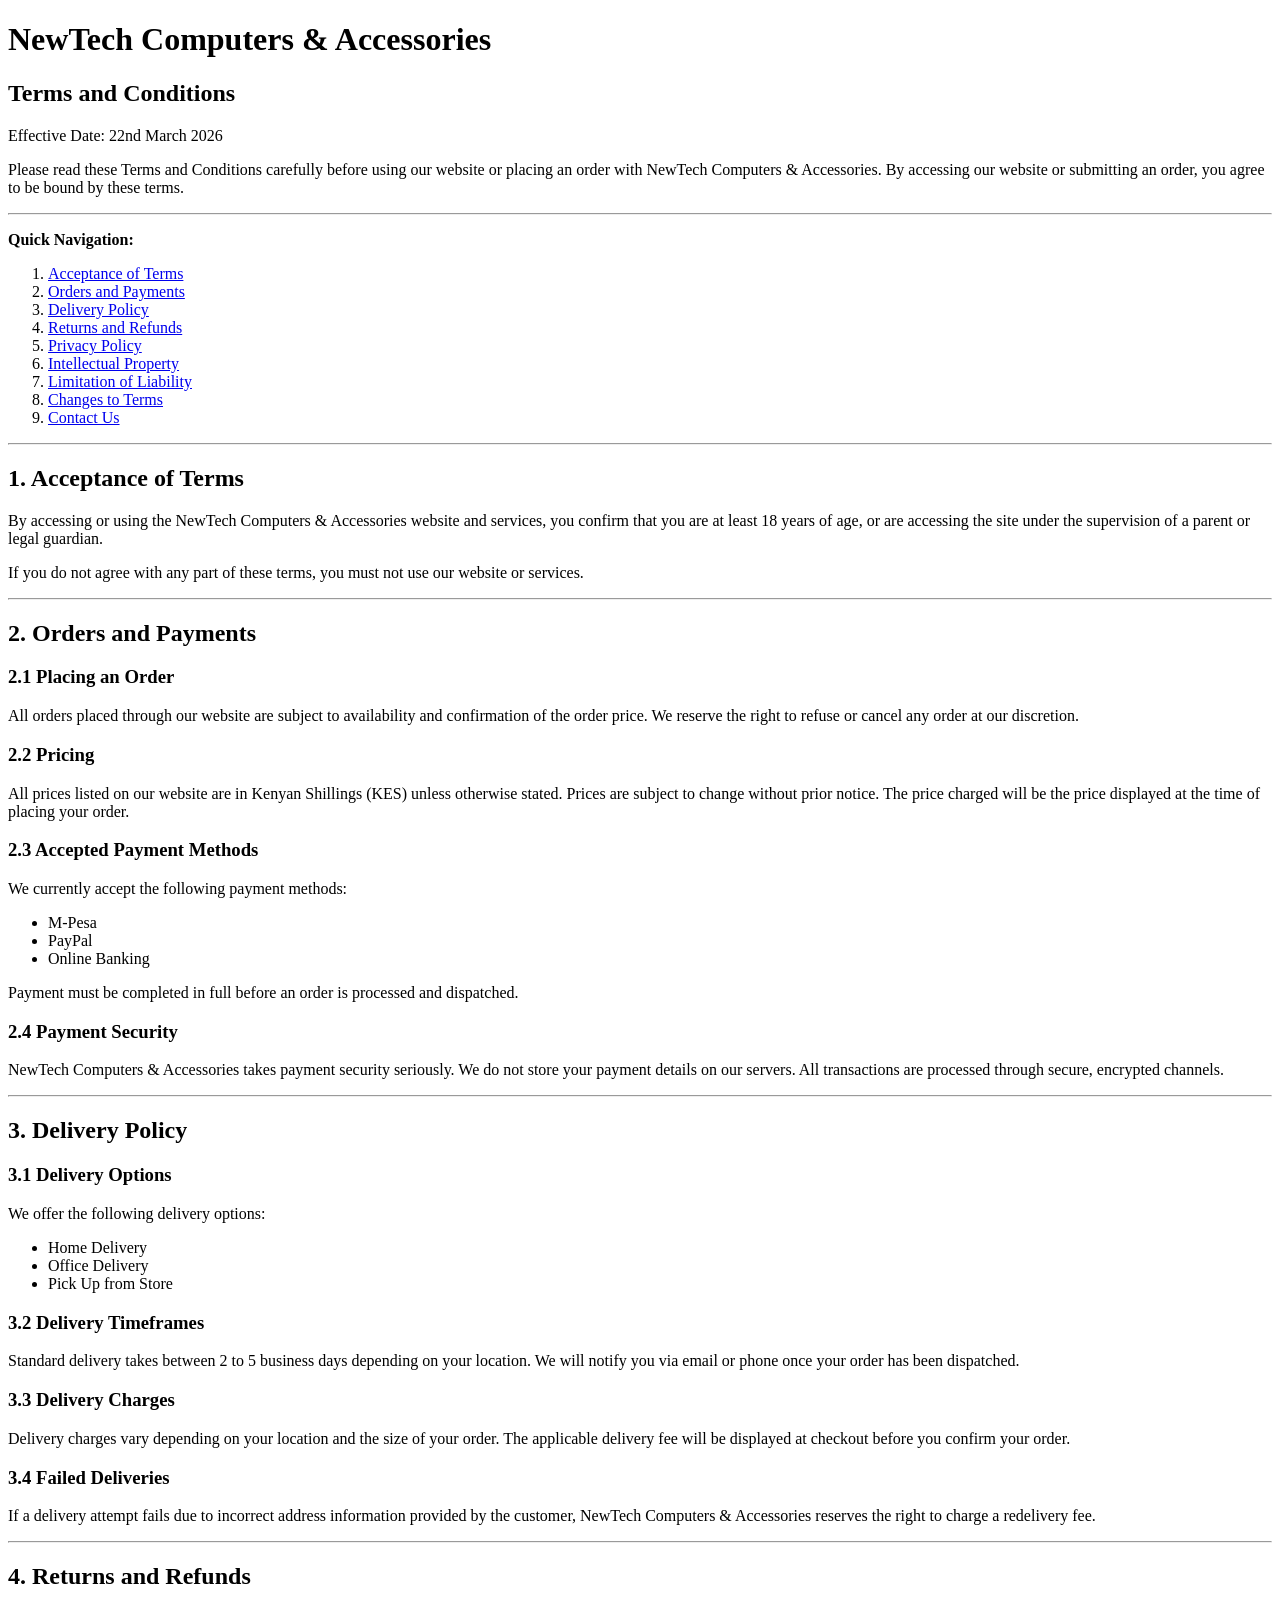
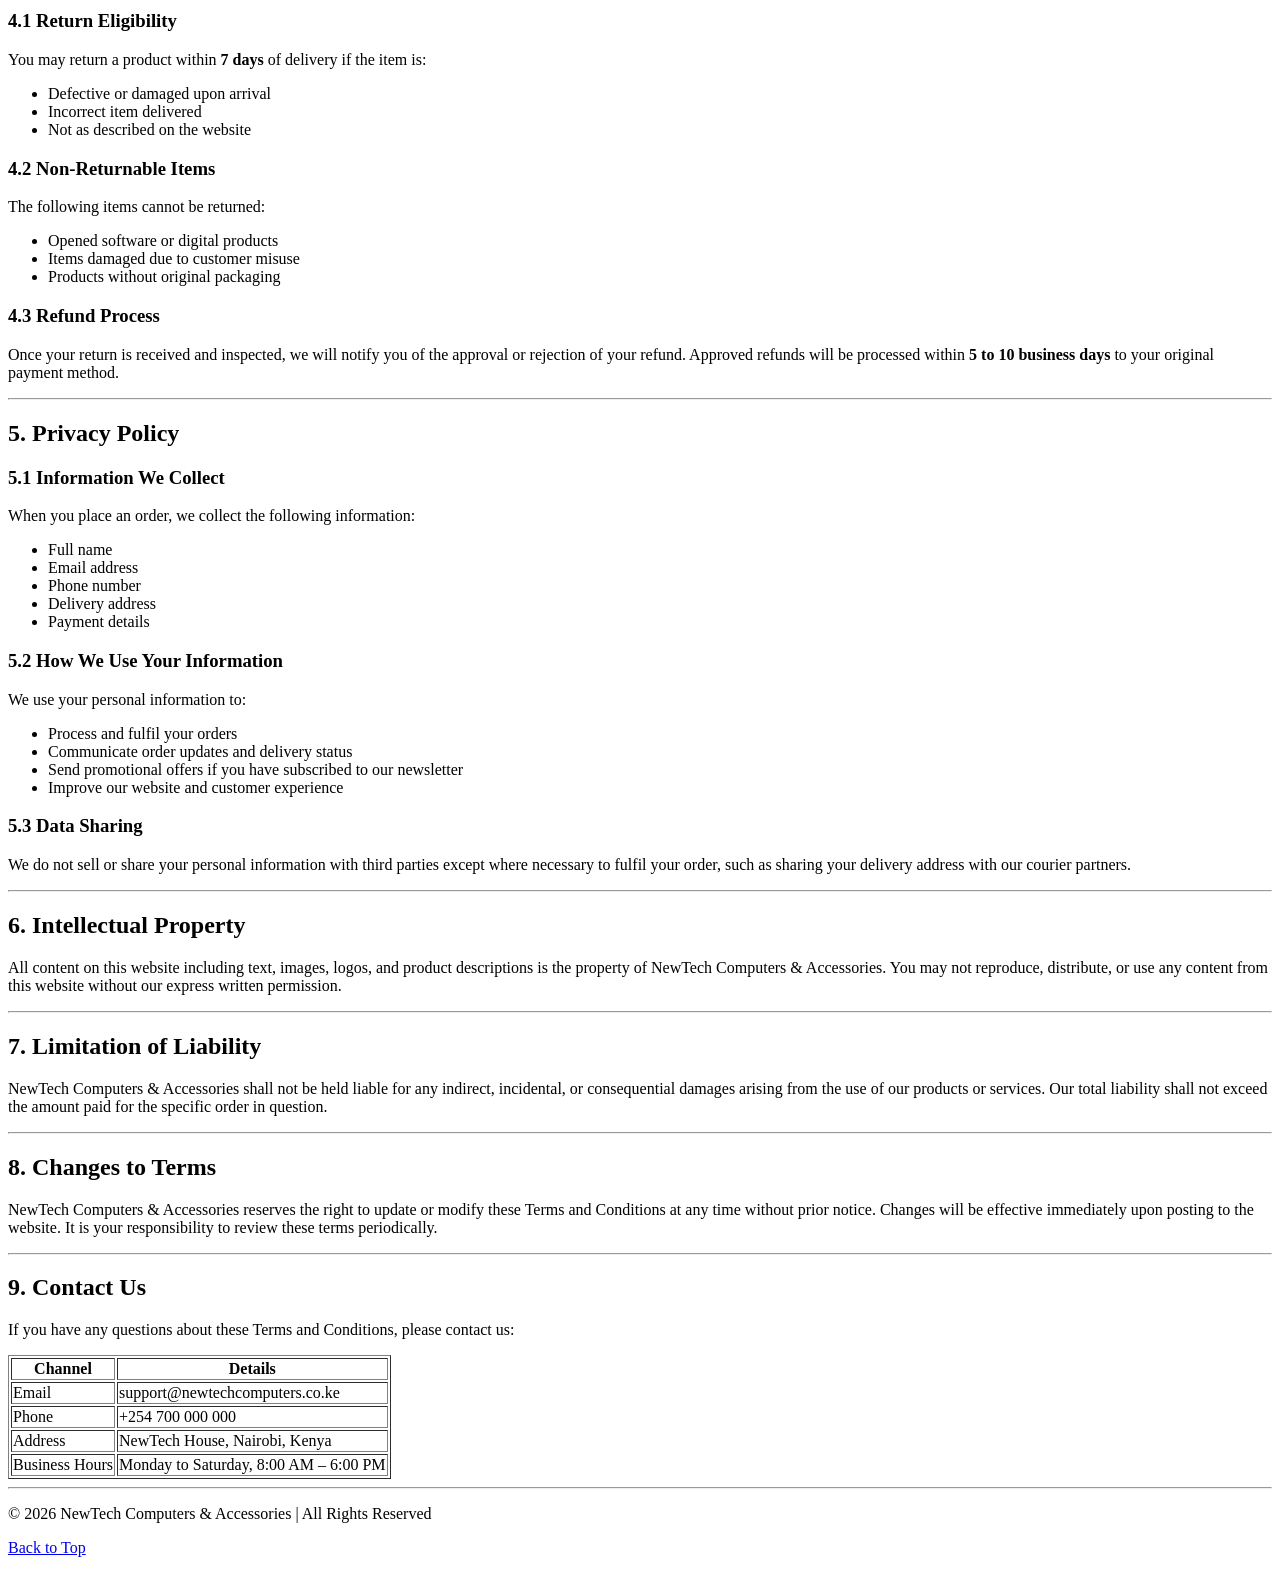
<file: conditions/terms.html>
<!DOCTYPE html>
<html lang="en">

<head>
  <meta charset="UTF-8">
  <meta name="viewport" content="width=device-width, initial-scale=1.0">
  <title>Terms and Conditions | NewTech Computers &amp; Accessories</title>
</head>

<body>

  <header>
    <h1>NewTech Computers &amp; Accessories</h1>
    <h2>Terms and Conditions</h2>
    <p>Effective Date: 22nd March 2026</p>
    <p>
      Please read these Terms and Conditions carefully before using our
      website or placing an order with NewTech Computers &amp; Accessories.
      By accessing our website or submitting an order, you agree to be
      bound by these terms.
    </p>
  </header>

  <hr>

  <nav>
    <p><strong>Quick Navigation:</strong></p>
    <ol>
      <li><a href="#acceptance">Acceptance of Terms</a></li>
      <li><a href="#orders">Orders and Payments</a></li>
      <li><a href="#delivery">Delivery Policy</a></li>
      <li><a href="#returns">Returns and Refunds</a></li>
      <li><a href="#privacy">Privacy Policy</a></li>
      <li><a href="#intellectual">Intellectual Property</a></li>
      <li><a href="#liability">Limitation of Liability</a></li>
      <li><a href="#changes">Changes to Terms</a></li>
      <li><a href="#contact">Contact Us</a></li>
    </ol>
  </nav>

  <hr>

  <main>

    <!-- SECTION 1 -->
    <section id="acceptance">
      <h2>1. Acceptance of Terms</h2>
      <p>
        By accessing or using the NewTech Computers &amp; Accessories website
        and services, you confirm that you are at least 18 years of age, or
        are accessing the site under the supervision of a parent or legal guardian.
      </p>
      <p>
        If you do not agree with any part of these terms, you must not use
        our website or services.
      </p>
    </section>

    <hr>

    <!-- SECTION 2 -->
    <section id="orders">
      <h2>2. Orders and Payments</h2>

      <h3>2.1 Placing an Order</h3>
      <p>
        All orders placed through our website are subject to availability
        and confirmation of the order price. We reserve the right to refuse
        or cancel any order at our discretion.
      </p>

      <h3>2.2 Pricing</h3>
      <p>
        All prices listed on our website are in Kenyan Shillings (KES) unless
        otherwise stated. Prices are subject to change without prior notice.
        The price charged will be the price displayed at the time of placing
        your order.
      </p>

      <h3>2.3 Accepted Payment Methods</h3>
      <p>We currently accept the following payment methods:</p>
      <ul>
        <li>M-Pesa</li>
        <li>PayPal</li>
        <li>Online Banking</li>
      </ul>
      <p>
        Payment must be completed in full before an order is processed
        and dispatched.
      </p>

      <h3>2.4 Payment Security</h3>
      <p>
        NewTech Computers &amp; Accessories takes payment security seriously.
        We do not store your payment details on our servers. All transactions
        are processed through secure, encrypted channels.
      </p>
    </section>

    <hr>

    <!-- SECTION 3 -->
    <section id="delivery">
      <h2>3. Delivery Policy</h2>

      <h3>3.1 Delivery Options</h3>
      <p>We offer the following delivery options:</p>
      <ul>
        <li>Home Delivery</li>
        <li>Office Delivery</li>
        <li>Pick Up from Store</li>
      </ul>

      <h3>3.2 Delivery Timeframes</h3>
      <p>
        Standard delivery takes between 2 to 5 business days depending
        on your location. We will notify you via email or phone once
        your order has been dispatched.
      </p>

      <h3>3.3 Delivery Charges</h3>
      <p>
        Delivery charges vary depending on your location and the size
        of your order. The applicable delivery fee will be displayed
        at checkout before you confirm your order.
      </p>

      <h3>3.4 Failed Deliveries</h3>
      <p>
        If a delivery attempt fails due to incorrect address information
        provided by the customer, NewTech Computers &amp; Accessories
        reserves the right to charge a redelivery fee.
      </p>
    </section>

    <hr>

    <!-- SECTION 4 -->
    <section id="returns">
      <h2>4. Returns and Refunds</h2>

      <h3>4.1 Return Eligibility</h3>
      <p>
        You may return a product within <strong>7 days</strong> of delivery
        if the item is:
      </p>
      <ul>
        <li>Defective or damaged upon arrival</li>
        <li>Incorrect item delivered</li>
        <li>Not as described on the website</li>
      </ul>

      <h3>4.2 Non-Returnable Items</h3>
      <p>The following items cannot be returned:</p>
      <ul>
        <li>Opened software or digital products</li>
        <li>Items damaged due to customer misuse</li>
        <li>Products without original packaging</li>
      </ul>

      <h3>4.3 Refund Process</h3>
      <p>
        Once your return is received and inspected, we will notify you
        of the approval or rejection of your refund. Approved refunds
        will be processed within <strong>5 to 10 business days</strong>
        to your original payment method.
      </p>
    </section>

    <hr>

    <!-- SECTION 5 -->
    <section id="privacy">
      <h2>5. Privacy Policy</h2>

      <h3>5.1 Information We Collect</h3>
      <p>When you place an order, we collect the following information:</p>
      <ul>
        <li>Full name</li>
        <li>Email address</li>
        <li>Phone number</li>
        <li>Delivery address</li>
        <li>Payment details</li>
      </ul>

      <h3>5.2 How We Use Your Information</h3>
      <p>We use your personal information to:</p>
      <ul>
        <li>Process and fulfil your orders</li>
        <li>Communicate order updates and delivery status</li>
        <li>Send promotional offers if you have subscribed to our newsletter</li>
        <li>Improve our website and customer experience</li>
      </ul>

      <h3>5.3 Data Sharing</h3>
      <p>
        We do not sell or share your personal information with third parties
        except where necessary to fulfil your order, such as sharing your
        delivery address with our courier partners.
      </p>
    </section>

    <hr>

    <!-- SECTION 6 -->
    <section id="intellectual">
      <h2>6. Intellectual Property</h2>
      <p>
        All content on this website including text, images, logos, and
        product descriptions is the property of NewTech Computers &amp;
        Accessories. You may not reproduce, distribute, or use any content
        from this website without our express written permission.
      </p>
    </section>

    <hr>

    <!-- SECTION 7 -->
    <section id="liability">
      <h2>7. Limitation of Liability</h2>
      <p>
        NewTech Computers &amp; Accessories shall not be held liable for
        any indirect, incidental, or consequential damages arising from
        the use of our products or services. Our total liability shall
        not exceed the amount paid for the specific order in question.
      </p>
    </section>

    <hr>

    <!-- SECTION 8 -->
    <section id="changes">
      <h2>8. Changes to Terms</h2>
      <p>
        NewTech Computers &amp; Accessories reserves the right to update
        or modify these Terms and Conditions at any time without prior
        notice. Changes will be effective immediately upon posting to
        the website. It is your responsibility to review these terms
        periodically.
      </p>
    </section>

    <hr>

    <!-- SECTION 9 -->
    <section id="contact">
      <h2>9. Contact Us</h2>
      <p>If you have any questions about these Terms and Conditions, please contact us:</p>

      <table border="1">
        <tr>
          <th>Channel</th>
          <th>Details</th>
        </tr>
        <tr>
          <td>Email</td>
          <td>support@newtechcomputers.co.ke</td>
        </tr>
        <tr>
          <td>Phone</td>
          <td>+254 700 000 000</td>
        </tr>
        <tr>
          <td>Address</td>
          <td>NewTech House, Nairobi, Kenya</td>
        </tr>
        <tr>
          <td>Business Hours</td>
          <td>Monday to Saturday, 8:00 AM – 6:00 PM</td>
        </tr>
      </table>
    </section>

  </main>

  <hr>

  <footer>
    <p>&copy; 2026 NewTech Computers &amp; Accessories | All Rights Reserved</p>
    <p>
      <a href="#acceptance">Back to Top</a>
    </p>
  </footer>

</body>
</html>
</file>
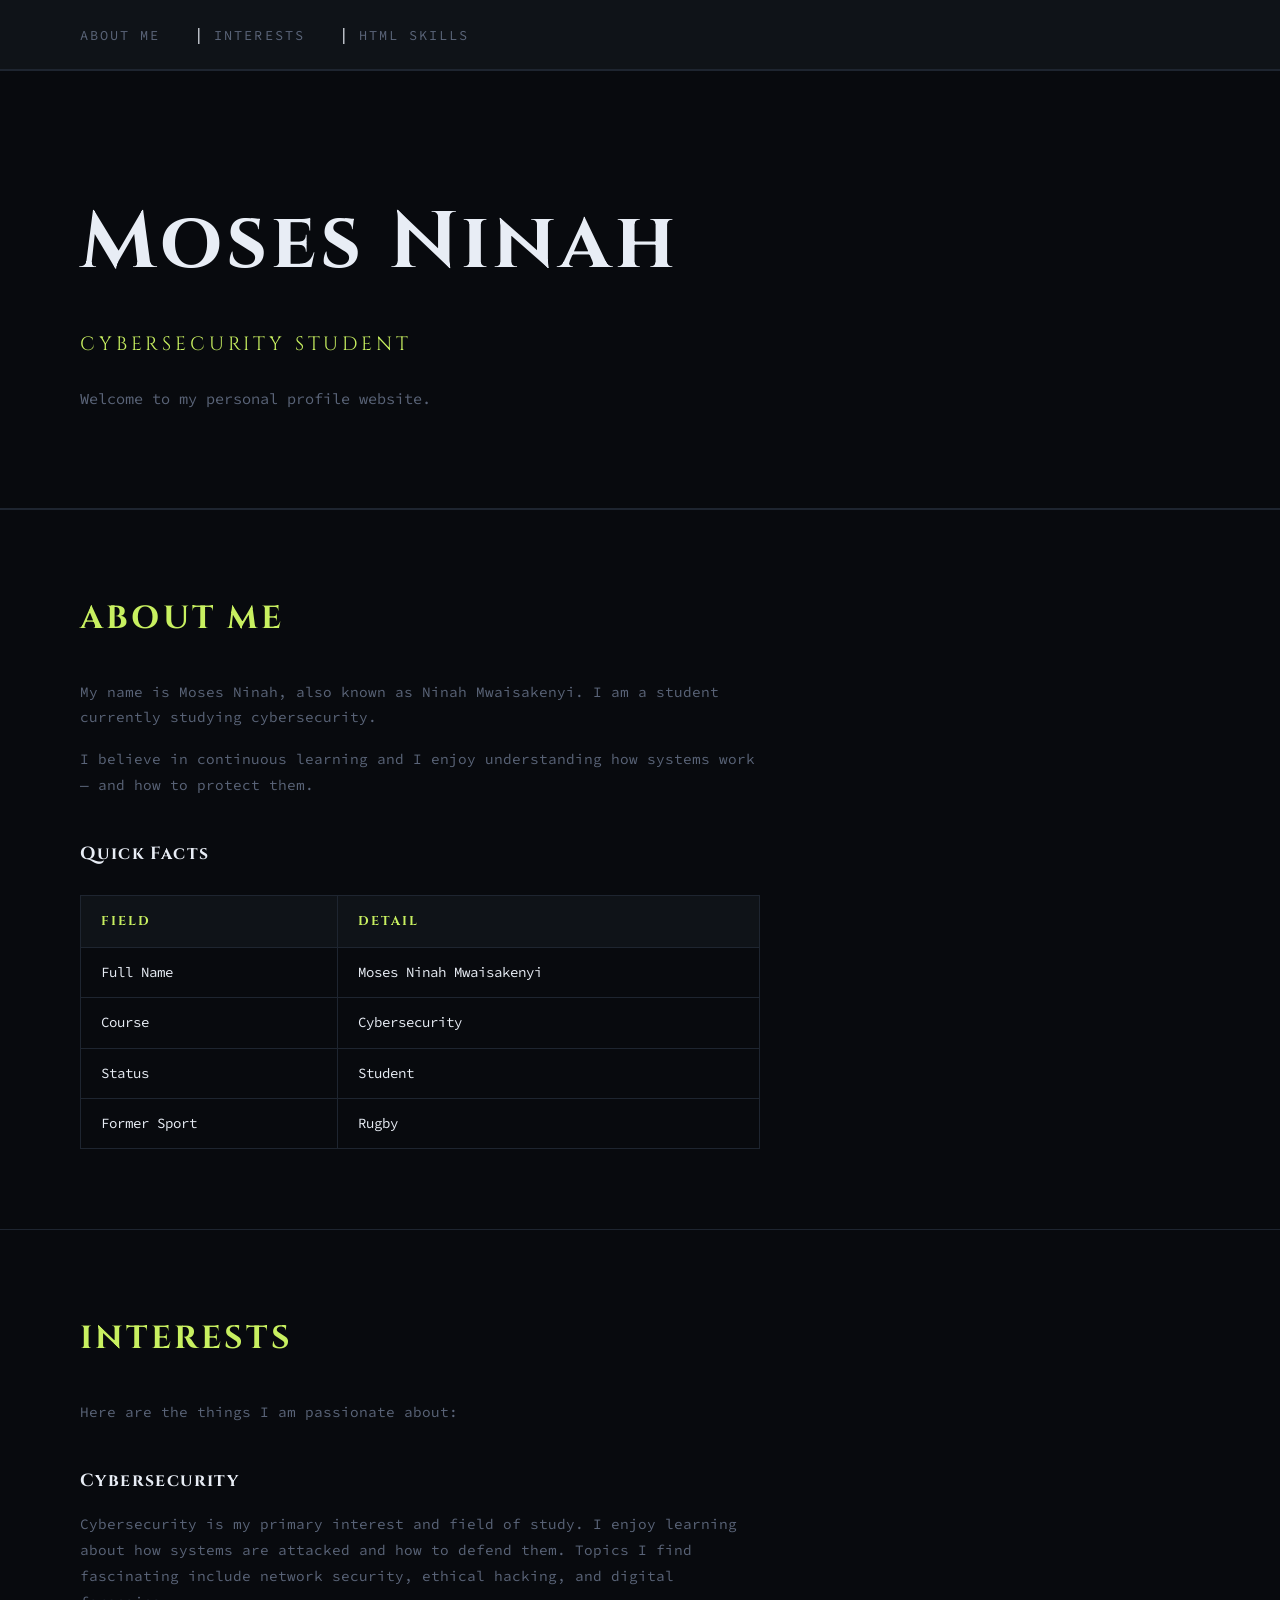
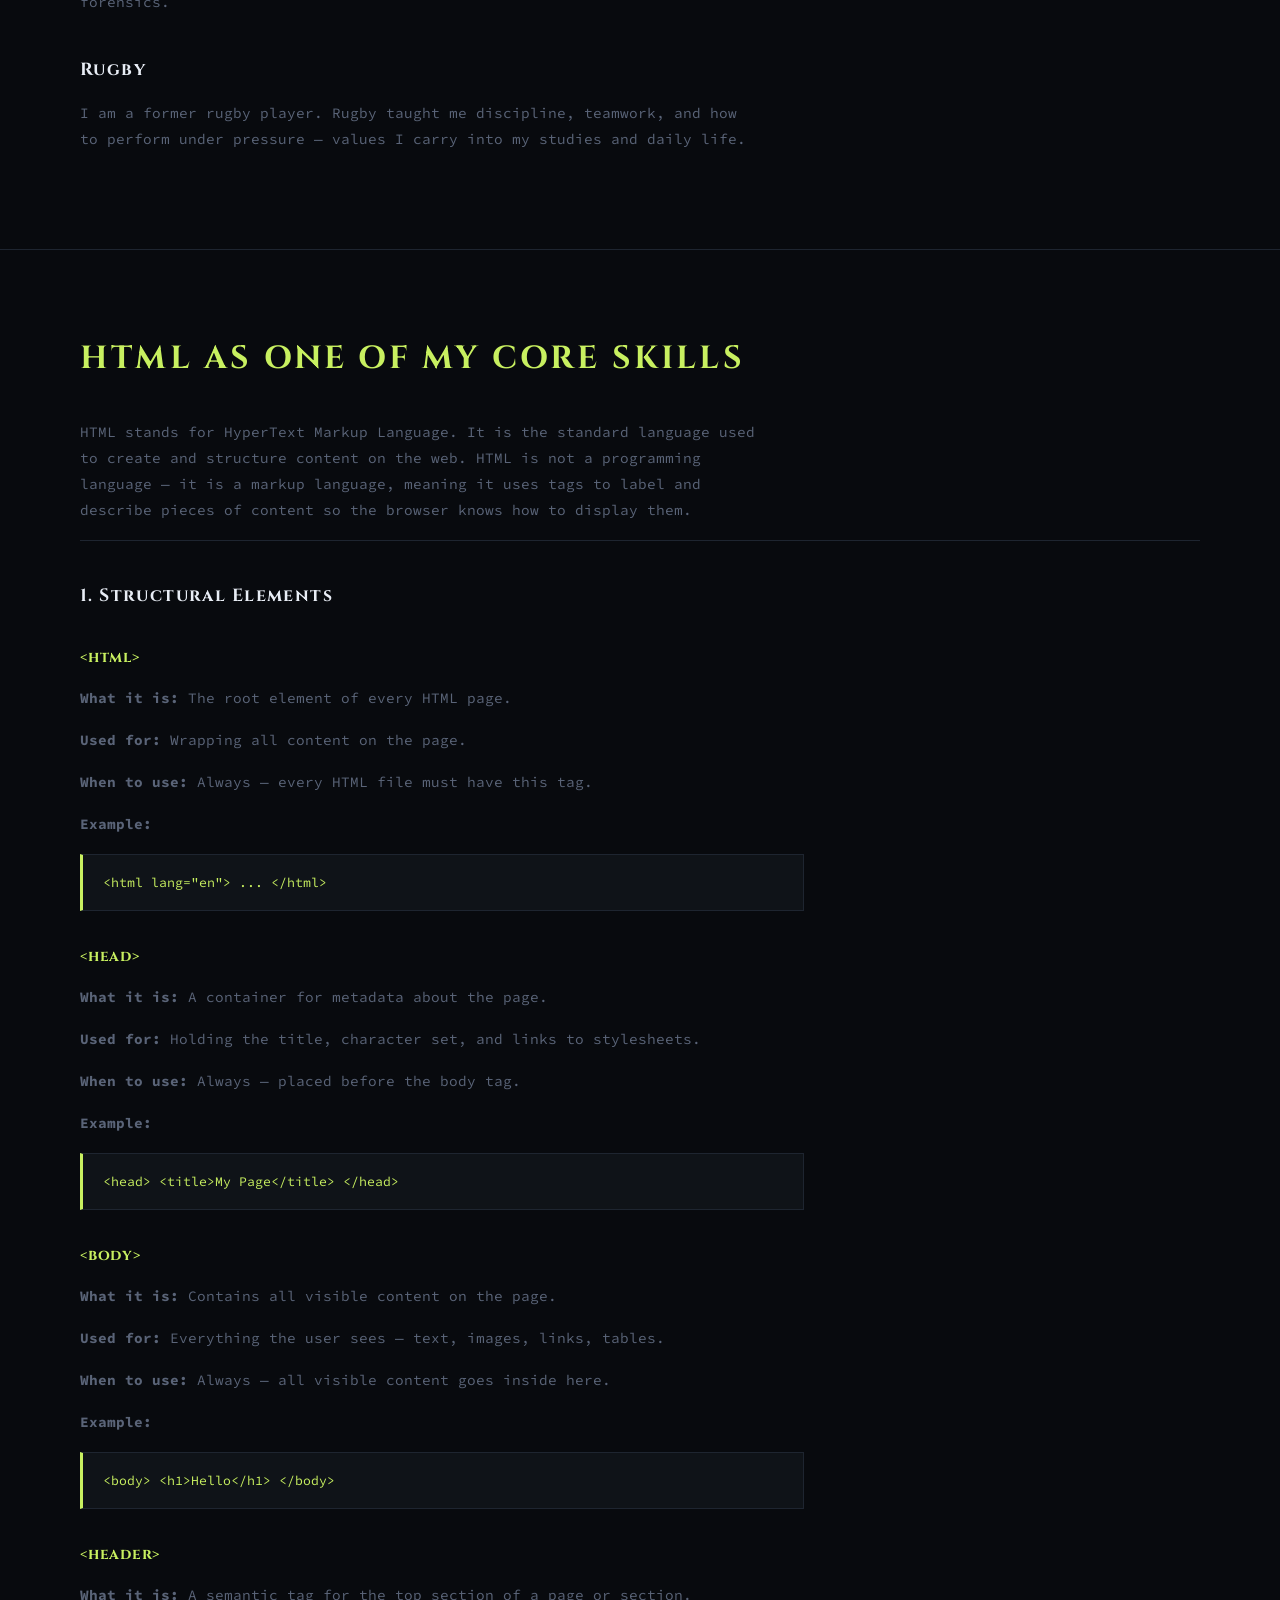
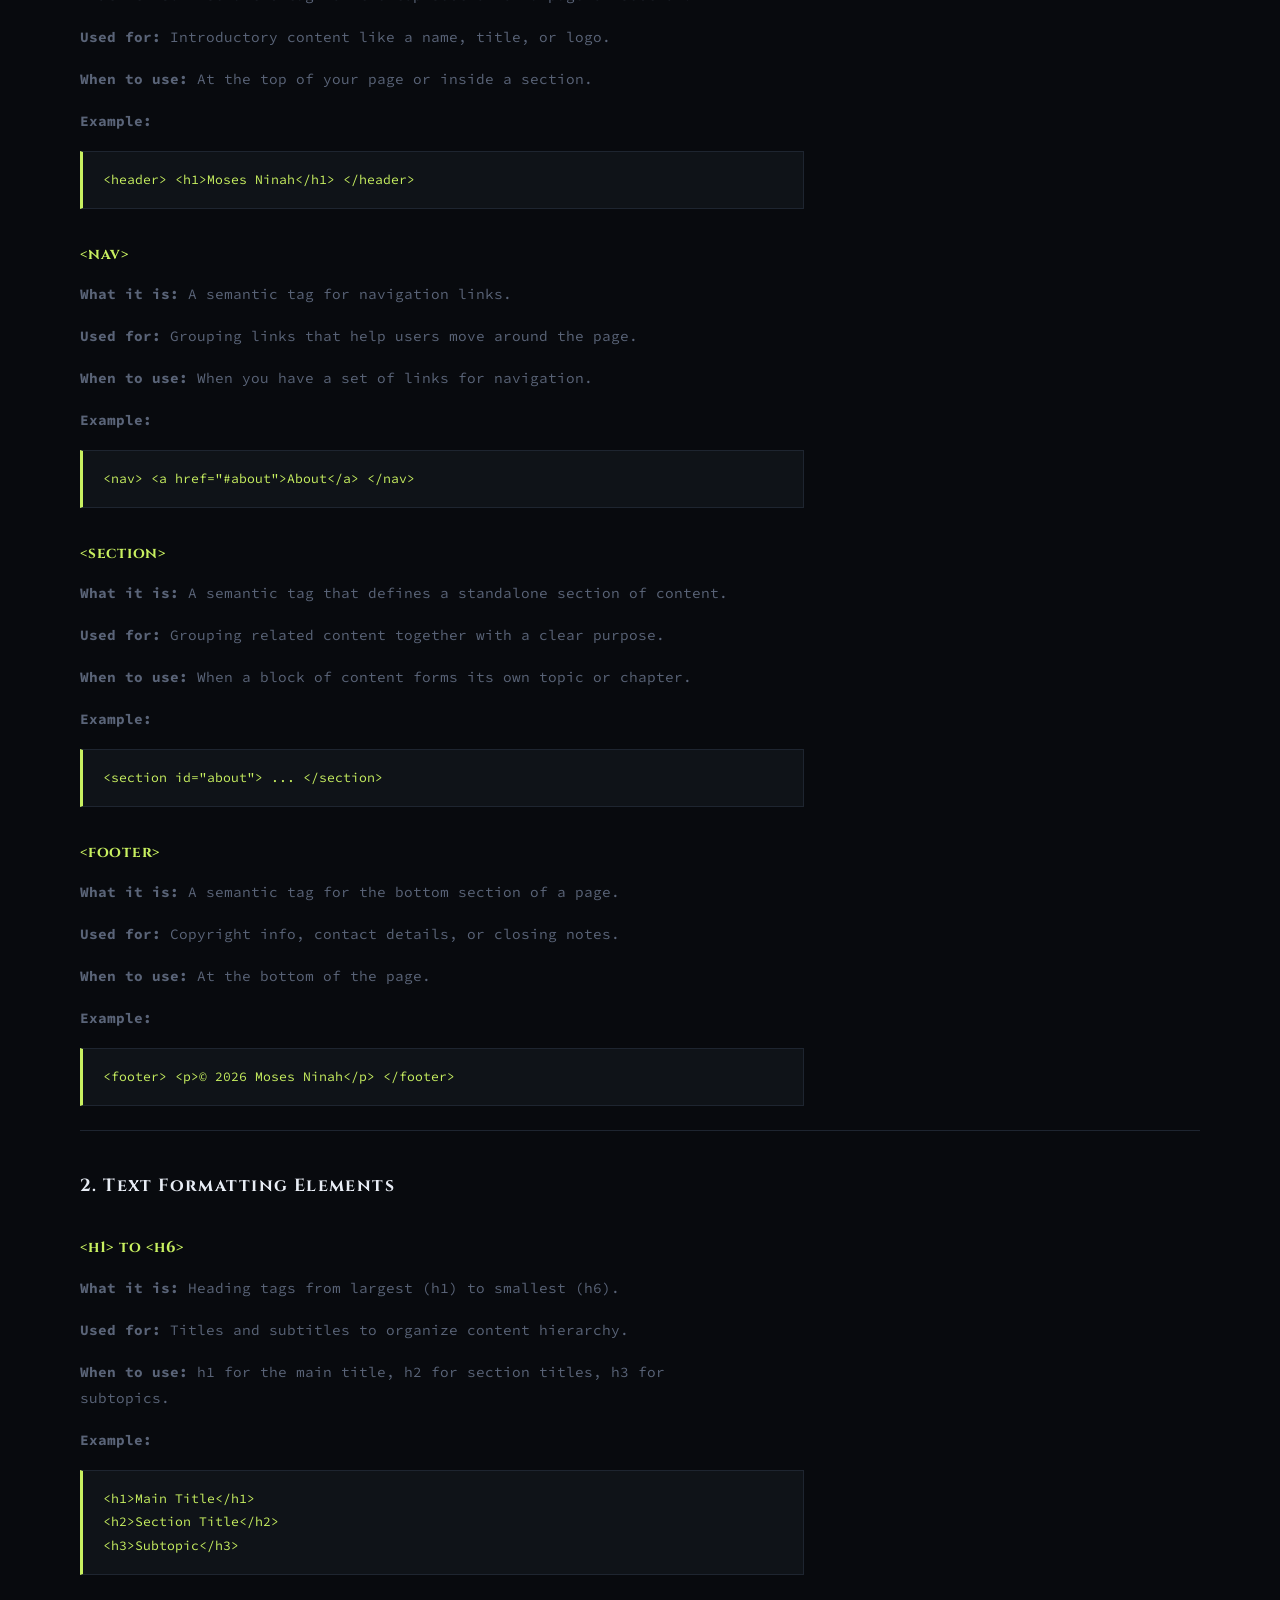
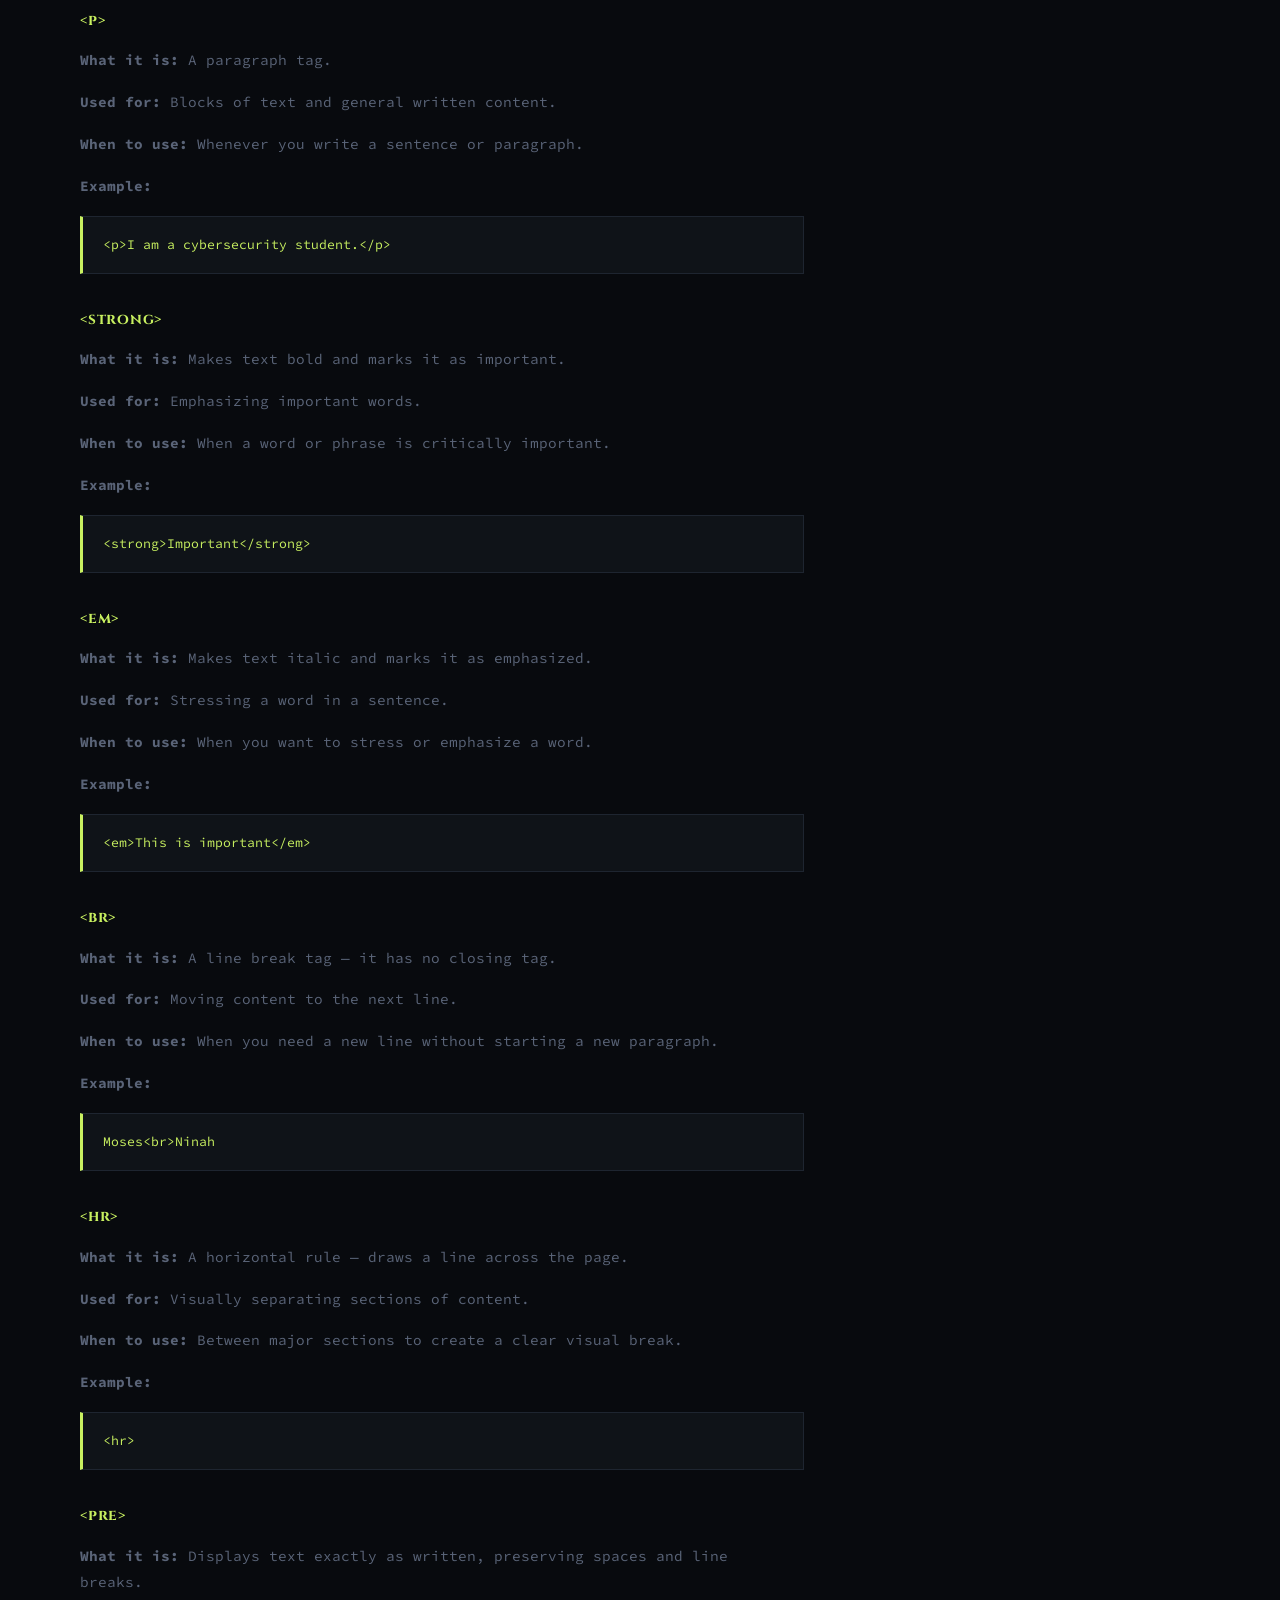
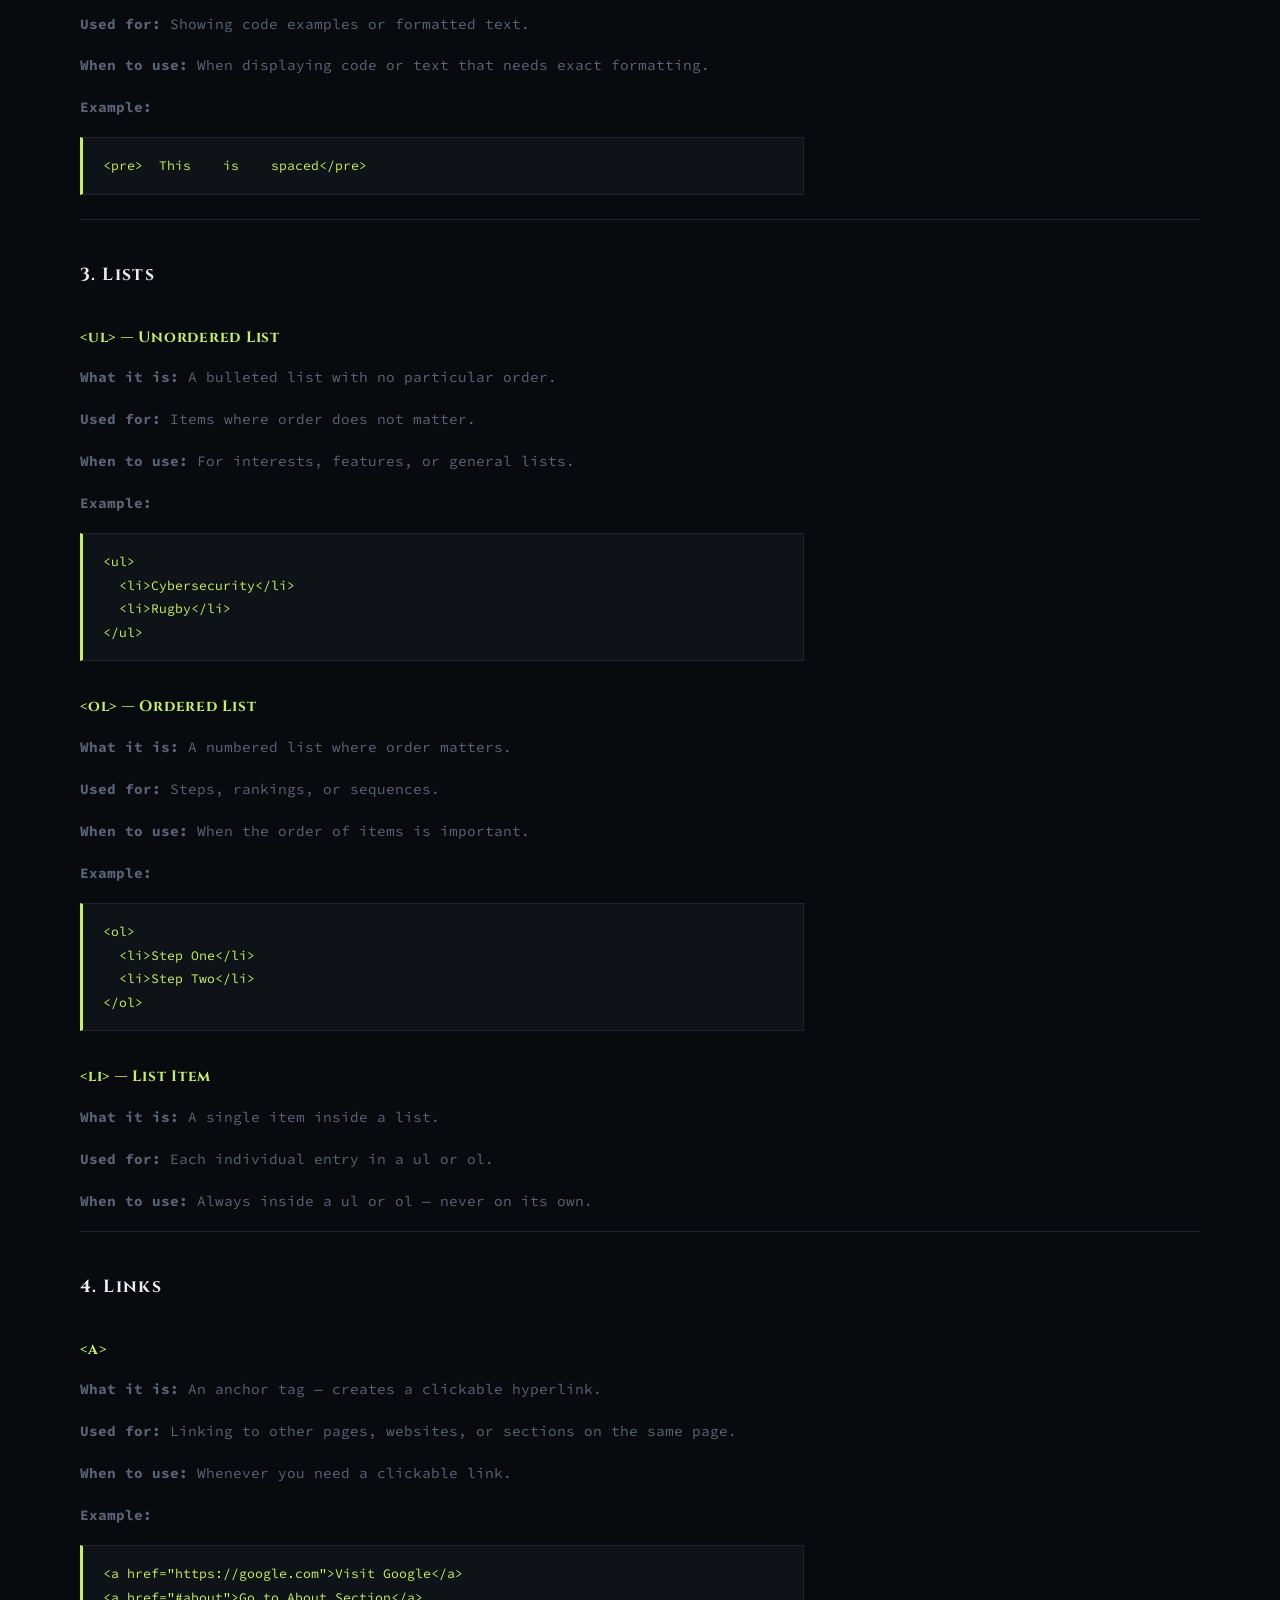
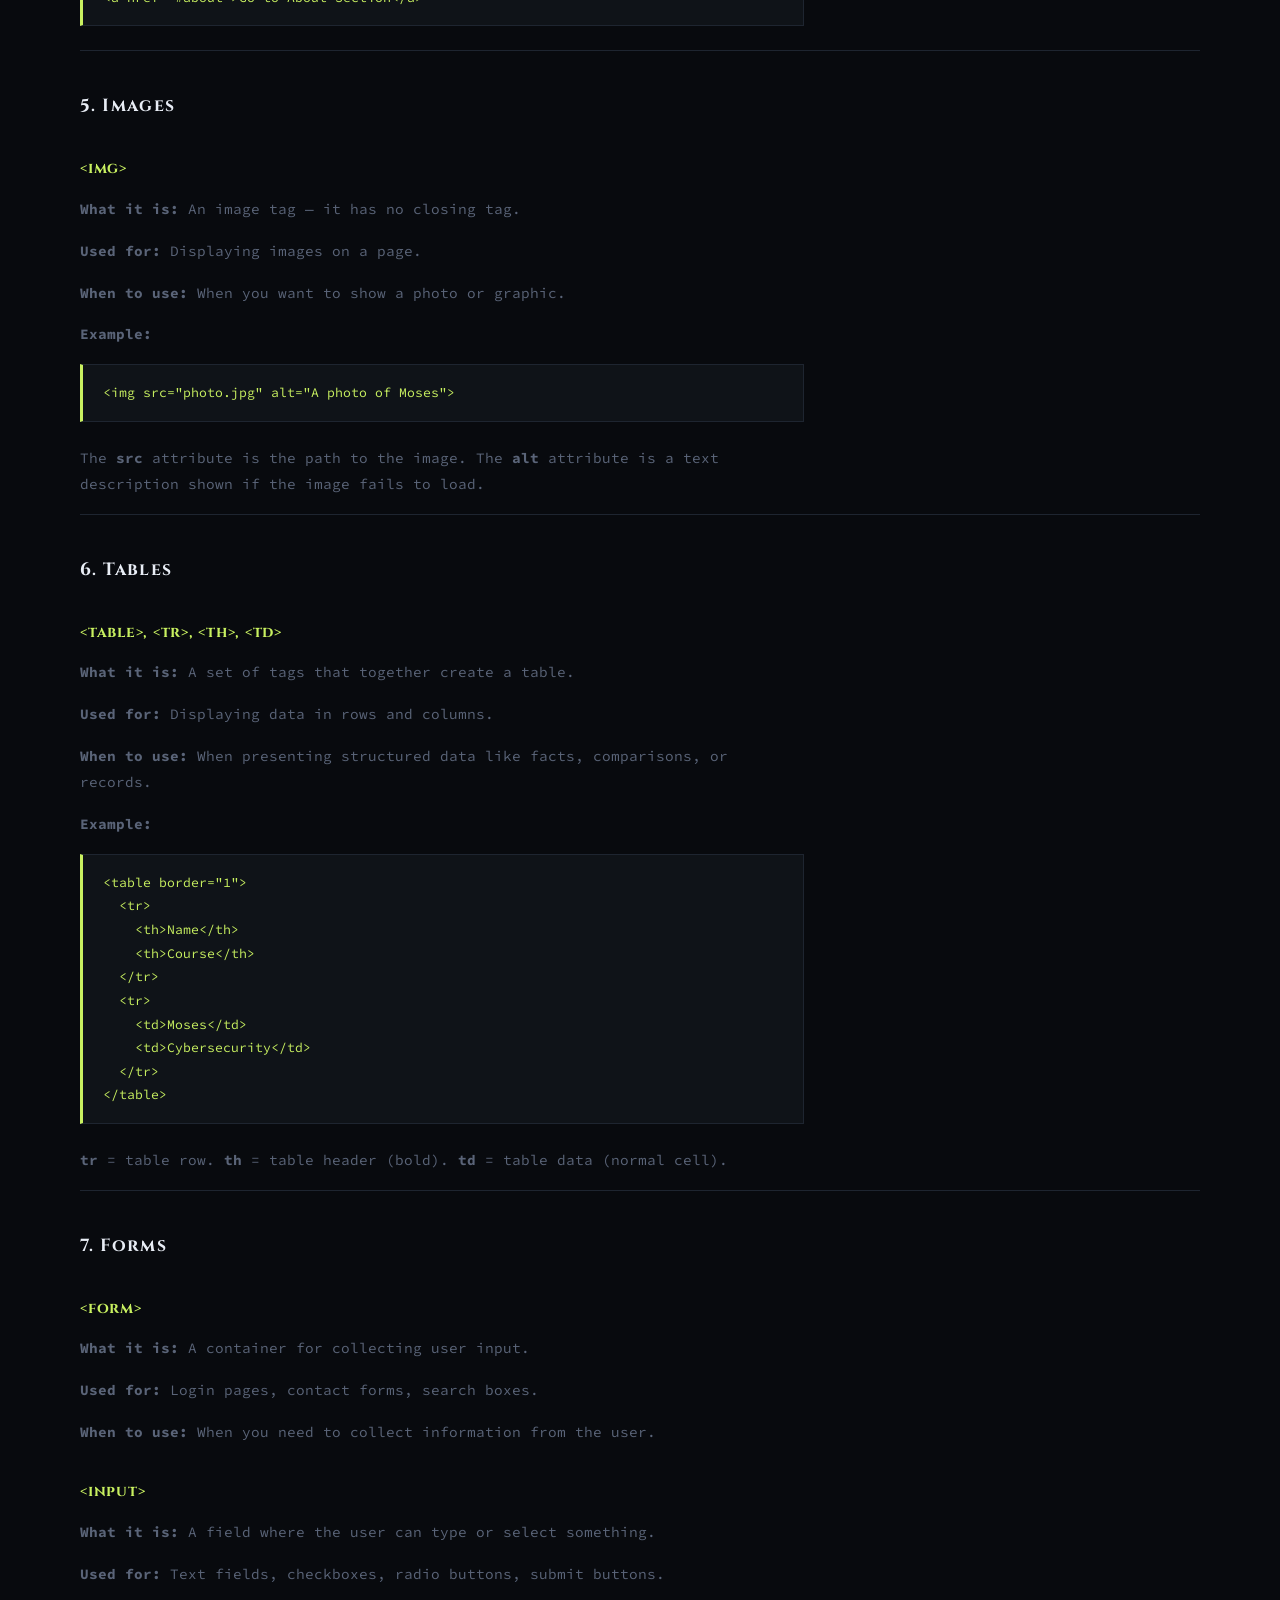
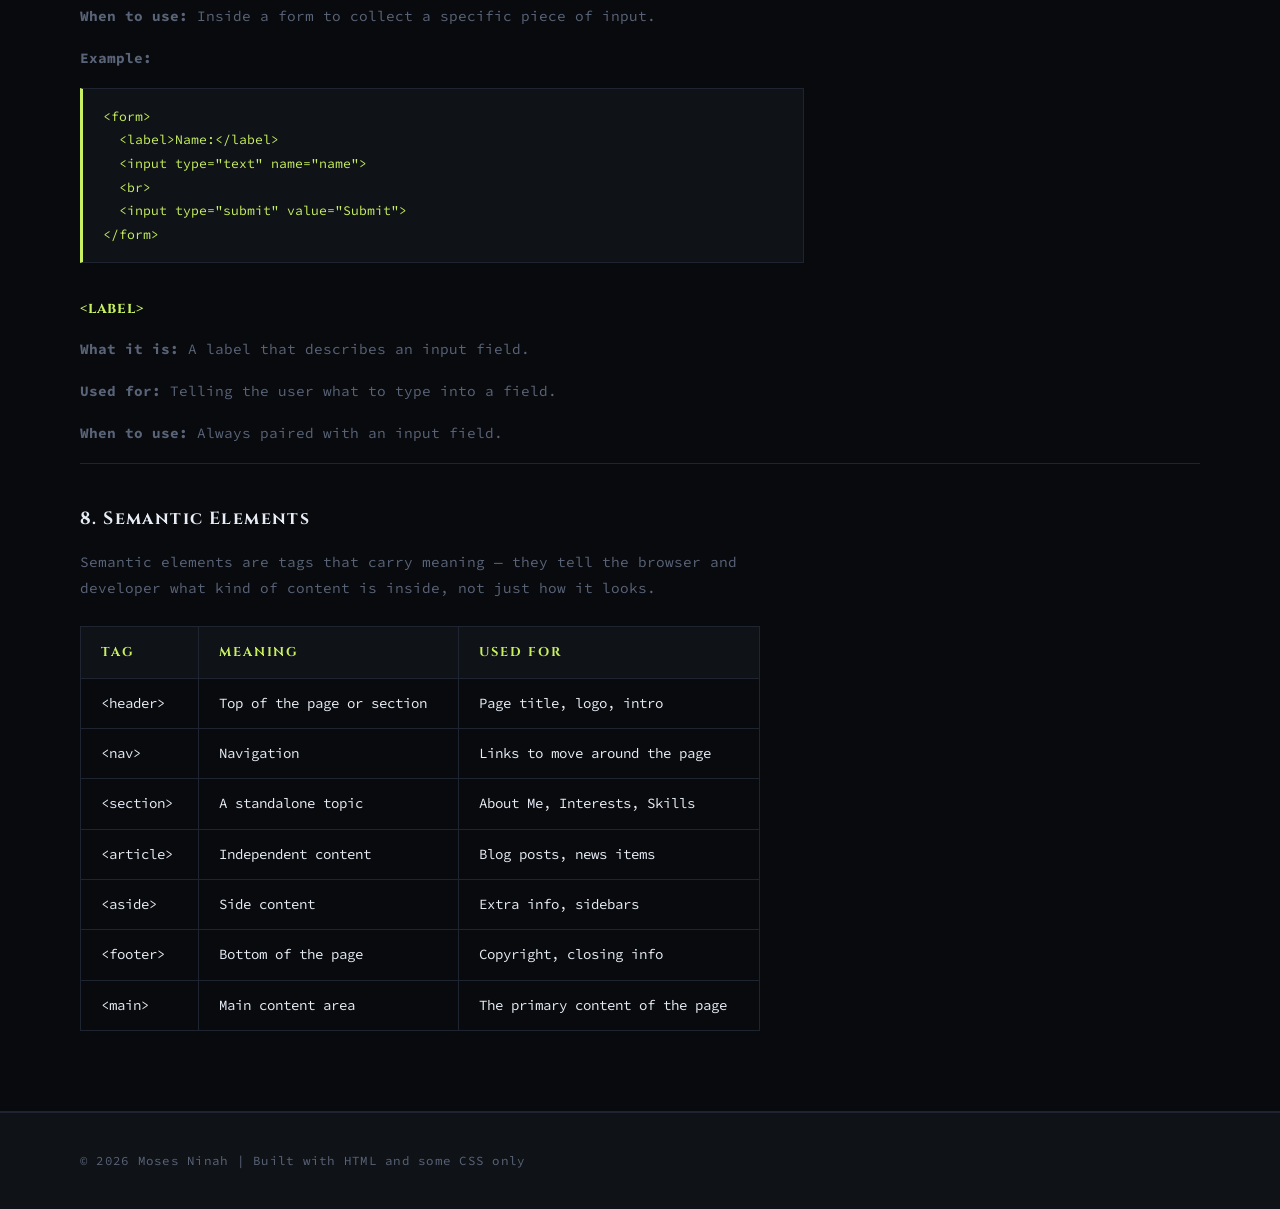
<file: css + html webpage/profile.html>
<!DOCTYPE html>
<html lang="en">

<head>
  <meta charset="UTF-8">
  <meta name="viewport" content="width=device-width, initial-scale=1.0">
  <title>Moses Ninah | Profile</title>
  <link href="https://fonts.googleapis.com/css2?family=Cinzel:wght@400;700&family=Source+Code+Pro&display=swap" rel="stylesheet">
  <link rel="stylesheet" href="style.css">
</head>

<body>

  <!-- NAVIGATION -->
  <nav>
    <a href="#about">About Me</a> |
    <a href="#interests">Interests</a> |
    <a href="#skills">HTML Skills</a>
  </nav>

  <hr>

  <!-- HERO -->
  <header>
    <h1>Moses Ninah</h1>
    <h2>Cybersecurity Student</h2>
    <p>Welcome to my personal profile website.</p>
  </header>

  <hr>

  <!-- ABOUT ME -->
  <section id="about">
    <h2>About Me</h2>
    <p>
      My name is Moses Ninah, also known as Ninah Mwaisakenyi.
      I am a student currently studying cybersecurity.
    </p>
    <p>
      I believe in continuous learning and I enjoy understanding
      how systems work — and how to protect them.
    </p>

    <h3>Quick Facts</h3>
    <table border="1">
      <tr>
        <th>Field</th>
        <th>Detail</th>
      </tr>
      <tr>
        <td>Full Name</td>
        <td>Moses Ninah Mwaisakenyi</td>
      </tr>
      <tr>
        <td>Course</td>
        <td>Cybersecurity</td>
      </tr>
      <tr>
        <td>Status</td>
        <td>Student</td>
      </tr>
      <tr>
        <td>Former Sport</td>
        <td>Rugby</td>
      </tr>
    </table>
  </section>

  <hr>

  <!-- INTERESTS -->
  <section id="interests">
    <h2>Interests</h2>
    <p>Here are the things I am passionate about:</p>

    <h3>Cybersecurity</h3>
    <p>
      Cybersecurity is my primary interest and field of study.
      I enjoy learning about how systems are attacked and how to
      defend them. Topics I find fascinating include network security,
      ethical hacking, and digital forensics.
    </p>

    <h3>Rugby</h3>
    <p>
      I am a former rugby player. Rugby taught me discipline,
      teamwork, and how to perform under pressure — values I
      carry into my studies and daily life.
    </p>
  </section>

  <hr>

  <!-- HTML SKILLS DOCUMENTATION -->
  <section id="skills">
    <h2>HTML as One of My Core Skills</h2>
    <p>
      HTML stands for HyperText Markup Language. It is the standard
      language used to create and structure content on the web.
      HTML is not a programming language — it is a markup language,
      meaning it uses tags to label and describe pieces of content
      so the browser knows how to display them.
    </p>

    <hr>

    <h3>1. Structural Elements</h3>

    <h4>&lt;html&gt;</h4>
    <p><strong>What it is:</strong> The root element of every HTML page.</p>
    <p><strong>Used for:</strong> Wrapping all content on the page.</p>
    <p><strong>When to use:</strong> Always — every HTML file must have this tag.</p>
    <p><strong>Example:</strong></p>
    <pre>&lt;html lang="en"&gt; ... &lt;/html&gt;</pre>

    <h4>&lt;head&gt;</h4>
    <p><strong>What it is:</strong> A container for metadata about the page.</p>
    <p><strong>Used for:</strong> Holding the title, character set, and links to stylesheets.</p>
    <p><strong>When to use:</strong> Always — placed before the body tag.</p>
    <p><strong>Example:</strong></p>
    <pre>&lt;head&gt; &lt;title&gt;My Page&lt;/title&gt; &lt;/head&gt;</pre>

    <h4>&lt;body&gt;</h4>
    <p><strong>What it is:</strong> Contains all visible content on the page.</p>
    <p><strong>Used for:</strong> Everything the user sees — text, images, links, tables.</p>
    <p><strong>When to use:</strong> Always — all visible content goes inside here.</p>
    <p><strong>Example:</strong></p>
    <pre>&lt;body&gt; &lt;h1&gt;Hello&lt;/h1&gt; &lt;/body&gt;</pre>

    <h4>&lt;header&gt;</h4>
    <p><strong>What it is:</strong> A semantic tag for the top section of a page or section.</p>
    <p><strong>Used for:</strong> Introductory content like a name, title, or logo.</p>
    <p><strong>When to use:</strong> At the top of your page or inside a section.</p>
    <p><strong>Example:</strong></p>
    <pre>&lt;header&gt; &lt;h1&gt;Moses Ninah&lt;/h1&gt; &lt;/header&gt;</pre>

    <h4>&lt;nav&gt;</h4>
    <p><strong>What it is:</strong> A semantic tag for navigation links.</p>
    <p><strong>Used for:</strong> Grouping links that help users move around the page.</p>
    <p><strong>When to use:</strong> When you have a set of links for navigation.</p>
    <p><strong>Example:</strong></p>
    <pre>&lt;nav&gt; &lt;a href="#about"&gt;About&lt;/a&gt; &lt;/nav&gt;</pre>

    <h4>&lt;section&gt;</h4>
    <p><strong>What it is:</strong> A semantic tag that defines a standalone section of content.</p>
    <p><strong>Used for:</strong> Grouping related content together with a clear purpose.</p>
    <p><strong>When to use:</strong> When a block of content forms its own topic or chapter.</p>
    <p><strong>Example:</strong></p>
    <pre>&lt;section id="about"&gt; ... &lt;/section&gt;</pre>

    <h4>&lt;footer&gt;</h4>
    <p><strong>What it is:</strong> A semantic tag for the bottom section of a page.</p>
    <p><strong>Used for:</strong> Copyright info, contact details, or closing notes.</p>
    <p><strong>When to use:</strong> At the bottom of the page.</p>
    <p><strong>Example:</strong></p>
    <pre>&lt;footer&gt; &lt;p&gt;© 2026 Moses Ninah&lt;/p&gt; &lt;/footer&gt;</pre>

    <hr>

    <h3>2. Text Formatting Elements</h3>

    <h4>&lt;h1&gt; to &lt;h6&gt;</h4>
    <p><strong>What it is:</strong> Heading tags from largest (h1) to smallest (h6).</p>
    <p><strong>Used for:</strong> Titles and subtitles to organize content hierarchy.</p>
    <p><strong>When to use:</strong> h1 for the main title, h2 for section titles, h3 for subtopics.</p>
    <p><strong>Example:</strong></p>
    <pre>&lt;h1&gt;Main Title&lt;/h1&gt;
&lt;h2&gt;Section Title&lt;/h2&gt;
&lt;h3&gt;Subtopic&lt;/h3&gt;</pre>

    <h4>&lt;p&gt;</h4>
    <p><strong>What it is:</strong> A paragraph tag.</p>
    <p><strong>Used for:</strong> Blocks of text and general written content.</p>
    <p><strong>When to use:</strong> Whenever you write a sentence or paragraph.</p>
    <p><strong>Example:</strong></p>
    <pre>&lt;p&gt;I am a cybersecurity student.&lt;/p&gt;</pre>

    <h4>&lt;strong&gt;</h4>
    <p><strong>What it is:</strong> Makes text bold and marks it as important.</p>
    <p><strong>Used for:</strong> Emphasizing important words.</p>
    <p><strong>When to use:</strong> When a word or phrase is critically important.</p>
    <p><strong>Example:</strong></p>
    <pre>&lt;strong&gt;Important&lt;/strong&gt;</pre>

    <h4>&lt;em&gt;</h4>
    <p><strong>What it is:</strong> Makes text italic and marks it as emphasized.</p>
    <p><strong>Used for:</strong> Stressing a word in a sentence.</p>
    <p><strong>When to use:</strong> When you want to stress or emphasize a word.</p>
    <p><strong>Example:</strong></p>
    <pre>&lt;em&gt;This is important&lt;/em&gt;</pre>

    <h4>&lt;br&gt;</h4>
    <p><strong>What it is:</strong> A line break tag — it has no closing tag.</p>
    <p><strong>Used for:</strong> Moving content to the next line.</p>
    <p><strong>When to use:</strong> When you need a new line without starting a new paragraph.</p>
    <p><strong>Example:</strong></p>
    <pre>Moses&lt;br&gt;Ninah</pre>

    <h4>&lt;hr&gt;</h4>
    <p><strong>What it is:</strong> A horizontal rule — draws a line across the page.</p>
    <p><strong>Used for:</strong> Visually separating sections of content.</p>
    <p><strong>When to use:</strong> Between major sections to create a clear visual break.</p>
    <p><strong>Example:</strong></p>
    <pre>&lt;hr&gt;</pre>

    <h4>&lt;pre&gt;</h4>
    <p><strong>What it is:</strong> Displays text exactly as written, preserving spaces and line breaks.</p>
    <p><strong>Used for:</strong> Showing code examples or formatted text.</p>
    <p><strong>When to use:</strong> When displaying code or text that needs exact formatting.</p>
    <p><strong>Example:</strong></p>
    <pre>&lt;pre&gt;  This    is    spaced&lt;/pre&gt;</pre>

    <hr>

    <h3>3. Lists</h3>

    <h4>&lt;ul&gt; — Unordered List</h4>
    <p><strong>What it is:</strong> A bulleted list with no particular order.</p>
    <p><strong>Used for:</strong> Items where order does not matter.</p>
    <p><strong>When to use:</strong> For interests, features, or general lists.</p>
    <p><strong>Example:</strong></p>
    <pre>&lt;ul&gt;
  &lt;li&gt;Cybersecurity&lt;/li&gt;
  &lt;li&gt;Rugby&lt;/li&gt;
&lt;/ul&gt;</pre>

    <h4>&lt;ol&gt; — Ordered List</h4>
    <p><strong>What it is:</strong> A numbered list where order matters.</p>
    <p><strong>Used for:</strong> Steps, rankings, or sequences.</p>
    <p><strong>When to use:</strong> When the order of items is important.</p>
    <p><strong>Example:</strong></p>
    <pre>&lt;ol&gt;
  &lt;li&gt;Step One&lt;/li&gt;
  &lt;li&gt;Step Two&lt;/li&gt;
&lt;/ol&gt;</pre>

    <h4>&lt;li&gt; — List Item</h4>
    <p><strong>What it is:</strong> A single item inside a list.</p>
    <p><strong>Used for:</strong> Each individual entry in a ul or ol.</p>
    <p><strong>When to use:</strong> Always inside a ul or ol — never on its own.</p>

    <hr>

    <h3>4. Links</h3>

    <h4>&lt;a&gt;</h4>
    <p><strong>What it is:</strong> An anchor tag — creates a clickable hyperlink.</p>
    <p><strong>Used for:</strong> Linking to other pages, websites, or sections on the same page.</p>
    <p><strong>When to use:</strong> Whenever you need a clickable link.</p>
    <p><strong>Example:</strong></p>
    <pre>&lt;a href="https://google.com"&gt;Visit Google&lt;/a&gt;
&lt;a href="#about"&gt;Go to About Section&lt;/a&gt;</pre>

    <hr>

    <h3>5. Images</h3>

    <h4>&lt;img&gt;</h4>
    <p><strong>What it is:</strong> An image tag — it has no closing tag.</p>
    <p><strong>Used for:</strong> Displaying images on a page.</p>
    <p><strong>When to use:</strong> When you want to show a photo or graphic.</p>
    <p><strong>Example:</strong></p>
    <pre>&lt;img src="photo.jpg" alt="A photo of Moses"&gt;</pre>
    <p>The <strong>src</strong> attribute is the path to the image. The <strong>alt</strong> attribute is a text description shown if the image fails to load.</p>

    <hr>

    <h3>6. Tables</h3>

    <h4>&lt;table&gt;, &lt;tr&gt;, &lt;th&gt;, &lt;td&gt;</h4>
    <p><strong>What it is:</strong> A set of tags that together create a table.</p>
    <p><strong>Used for:</strong> Displaying data in rows and columns.</p>
    <p><strong>When to use:</strong> When presenting structured data like facts, comparisons, or records.</p>
    <p><strong>Example:</strong></p>
    <pre>&lt;table border="1"&gt;
  &lt;tr&gt;
    &lt;th&gt;Name&lt;/th&gt;
    &lt;th&gt;Course&lt;/th&gt;
  &lt;/tr&gt;
  &lt;tr&gt;
    &lt;td&gt;Moses&lt;/td&gt;
    &lt;td&gt;Cybersecurity&lt;/td&gt;
  &lt;/tr&gt;
&lt;/table&gt;</pre>
    <p><strong>tr</strong> = table row. <strong>th</strong> = table header (bold). <strong>td</strong> = table data (normal cell).</p>

    <hr>

    <h3>7. Forms</h3>

    <h4>&lt;form&gt;</h4>
    <p><strong>What it is:</strong> A container for collecting user input.</p>
    <p><strong>Used for:</strong> Login pages, contact forms, search boxes.</p>
    <p><strong>When to use:</strong> When you need to collect information from the user.</p>

    <h4>&lt;input&gt;</h4>
    <p><strong>What it is:</strong> A field where the user can type or select something.</p>
    <p><strong>Used for:</strong> Text fields, checkboxes, radio buttons, submit buttons.</p>
    <p><strong>When to use:</strong> Inside a form to collect a specific piece of input.</p>
    <p><strong>Example:</strong></p>
    <pre>&lt;form&gt;
  &lt;label&gt;Name:&lt;/label&gt;
  &lt;input type="text" name="name"&gt;
  &lt;br&gt;
  &lt;input type="submit" value="Submit"&gt;
&lt;/form&gt;</pre>

    <h4>&lt;label&gt;</h4>
    <p><strong>What it is:</strong> A label that describes an input field.</p>
    <p><strong>Used for:</strong> Telling the user what to type into a field.</p>
    <p><strong>When to use:</strong> Always paired with an input field.</p>

    <hr>

    <h3>8. Semantic Elements</h3>
    <p>
      Semantic elements are tags that carry meaning — they tell the browser
      and developer what kind of content is inside, not just how it looks.
    </p>

    <table border="1">
      <tr>
        <th>Tag</th>
        <th>Meaning</th>
        <th>Used For</th>
      </tr>
      <tr>
        <td>&lt;header&gt;</td>
        <td>Top of the page or section</td>
        <td>Page title, logo, intro</td>
      </tr>
      <tr>
        <td>&lt;nav&gt;</td>
        <td>Navigation</td>
        <td>Links to move around the page</td>
      </tr>
      <tr>
        <td>&lt;section&gt;</td>
        <td>A standalone topic</td>
        <td>About Me, Interests, Skills</td>
      </tr>
      <tr>
        <td>&lt;article&gt;</td>
        <td>Independent content</td>
        <td>Blog posts, news items</td>
      </tr>
      <tr>
        <td>&lt;aside&gt;</td>
        <td>Side content</td>
        <td>Extra info, sidebars</td>
      </tr>
      <tr>
        <td>&lt;footer&gt;</td>
        <td>Bottom of the page</td>
        <td>Copyright, closing info</td>
      </tr>
      <tr>
        <td>&lt;main&gt;</td>
        <td>Main content area</td>
        <td>The primary content of the page</td>
      </tr>
    </table>

  </section>

  <hr>

  <!-- FOOTER -->
  <footer>
    <p>© 2026 Moses Ninah | Built with HTML and some CSS only</p>
  </footer>

</body>
</html>
</file>
<file: css + html webpage/style.css>
/* ================================
   GOOGLE FONTS
   Cinzel - headings (royal, strong)
   Source Code Pro - body (techy, clean)
================================ */

/* ================================
   ROOT VARIABLES
   One place to control all colors
================================ */
:root {
  --bg:      #080a0e;
  --surface: #0f1318;
  --border:  #1e2530;
  --accent:  #c8f060;
  --text:    #e8edf5;
  --muted:   #5a6478;
}

/* ================================
   BODY — base styles for whole page
================================ */
body {
  background-color: var(--bg);
  color: var(--text);
  font-family: 'Source Code Pro', monospace;
  margin: 0;
  padding: 0;
  line-height: 1.8;
}

/* ================================
   NAV — top navigation bar
================================ */
nav {
  background-color: var(--surface);
  border-bottom: 1px solid var(--border);
  padding: 20px 80px;
}

nav a {
  color: var(--muted);
  text-decoration: none;
  margin-right: 24px;
  font-size: 0.85rem;
  letter-spacing: 0.15em;
  text-transform: uppercase;
}

nav a:hover {
  color: var(--accent);
}

/* ================================
   HR — horizontal divider lines
================================ */
hr {
  border: none;
  border-top: 1px solid var(--border);
  margin: 0;
}

/* ================================
   HEADER — hero section at the top
================================ */
header {
  padding: 100px 80px 80px;
  border-bottom: 1px solid var(--border);
}

header h1 {
  font-family: 'Cinzel', serif;
  font-size: 5rem;
  font-weight: 700;
  color: var(--text);
  letter-spacing: 0.05em;
  margin: 0 0 12px 0;
}

header h2 {
  font-family: 'Cinzel', serif;
  font-size: 1.2rem;
  font-weight: 400;
  color: var(--accent);
  letter-spacing: 0.2em;
  text-transform: uppercase;
  margin: 0 0 24px 0;
}

header p {
  color: var(--muted);
  font-size: 0.95rem;
}

/* ================================
   SECTIONS — about, interests, skills
================================ */
section {
  padding: 80px;
}

section h2 {
  font-family: 'Cinzel', serif;
  font-size: 2rem;
  color: var(--accent);
  letter-spacing: 0.1em;
  margin: 0 0 32px 0;
  text-transform: uppercase;
}

section h3 {
  font-family: 'Cinzel', serif;
  font-size: 1.1rem;
  color: var(--text);
  letter-spacing: 0.08em;
  margin: 40px 0 12px 0;
}

section h4 {
  font-family: 'Cinzel', serif;
  font-size: 0.95rem;
  color: var(--accent);
  margin: 32px 0 8px 0;
  letter-spacing: 0.05em;
}

section p {
  color: var(--muted);
  font-size: 0.9rem;
  max-width: 680px;
  margin-bottom: 16px;
}

/* ================================
   TABLE — quick facts and skills table
================================ */
table {
  border-collapse: collapse;
  width: 100%;
  max-width: 680px;
  margin-top: 24px;
}

th {
  background-color: var(--surface);
  color: var(--accent);
  font-family: 'Cinzel', serif;
  font-size: 0.8rem;
  letter-spacing: 0.15em;
  text-transform: uppercase;
  padding: 14px 20px;
  text-align: left;
  border: 1px solid var(--border);
}

td {
  padding: 12px 20px;
  color: var(--text);
  font-size: 0.88rem;
  border: 1px solid var(--border);
}

tr:hover td {
  background-color: var(--surface);
}

/* ================================
   PRE — code examples in skills section
================================ */
pre {
  background-color: var(--surface);
  border: 1px solid var(--border);
  border-left: 3px solid var(--accent);
  color: var(--accent);
  font-family: 'Source Code Pro', monospace;
  font-size: 0.82rem;
  padding: 16px 20px;
  margin: 12px 0 24px 0;
  overflow-x: auto;
  max-width: 680px;
}

/* ================================
   LISTS — ul and ol
================================ */
ul, ol {
  color: var(--muted);
  font-size: 0.9rem;
  padding-left: 24px;
  max-width: 680px;
}

li {
  margin-bottom: 8px;
}

/* ================================
   LINKS — anchor tags
================================ */
a {
  color: var(--accent);
  text-decoration: none;
}

a:hover {
  text-decoration: underline;
}

/* ================================
   FORM — contact/input section
================================ */
form {
  max-width: 480px;
  margin-top: 24px;
}

label {
  display: block;
  color: var(--muted);
  font-size: 0.8rem;
  letter-spacing: 0.15em;
  text-transform: uppercase;
  margin-bottom: 6px;
  margin-top: 20px;
}

input {
  background-color: var(--surface);
  border: 1px solid var(--border);
  color: var(--text);
  font-family: 'Source Code Pro', monospace;
  font-size: 0.88rem;
  padding: 10px 14px;
  width: 100%;
}

input[type="submit"] {
  background-color: var(--accent);
  color: var(--bg);
  font-weight: bold;
  cursor: pointer;
  margin-top: 24px;
  letter-spacing: 0.1em;
  text-transform: uppercase;
  border: none;
  padding: 14px 28px;
  width: auto;
}

input[type="submit"]:hover {
  background-color: var(--text);
}

/* ================================
   FOOTER — bottom of the page
================================ */
footer {
  background-color: var(--surface);
  border-top: 1px solid var(--border);
  padding: 24px 80px;
  color: var(--muted);
  font-size: 0.78rem;
  letter-spacing: 0.1em;
}
</file>
